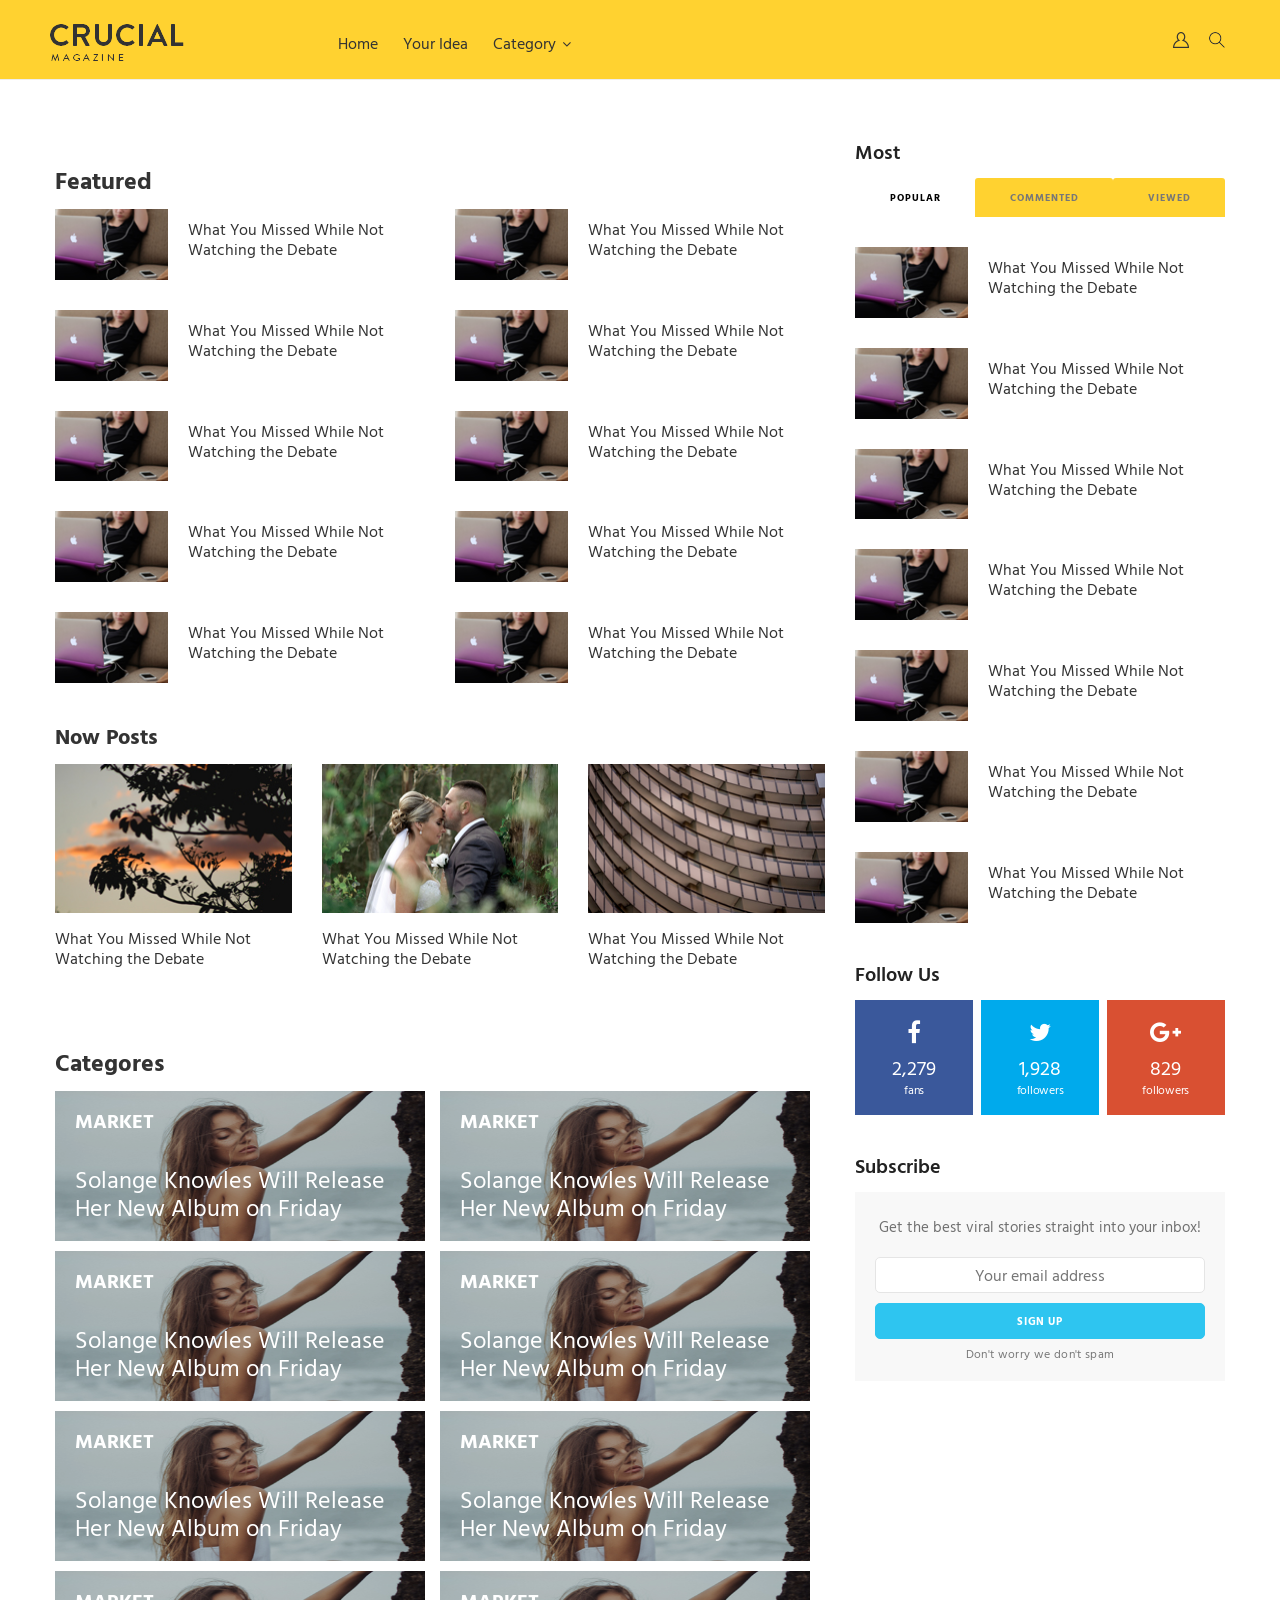
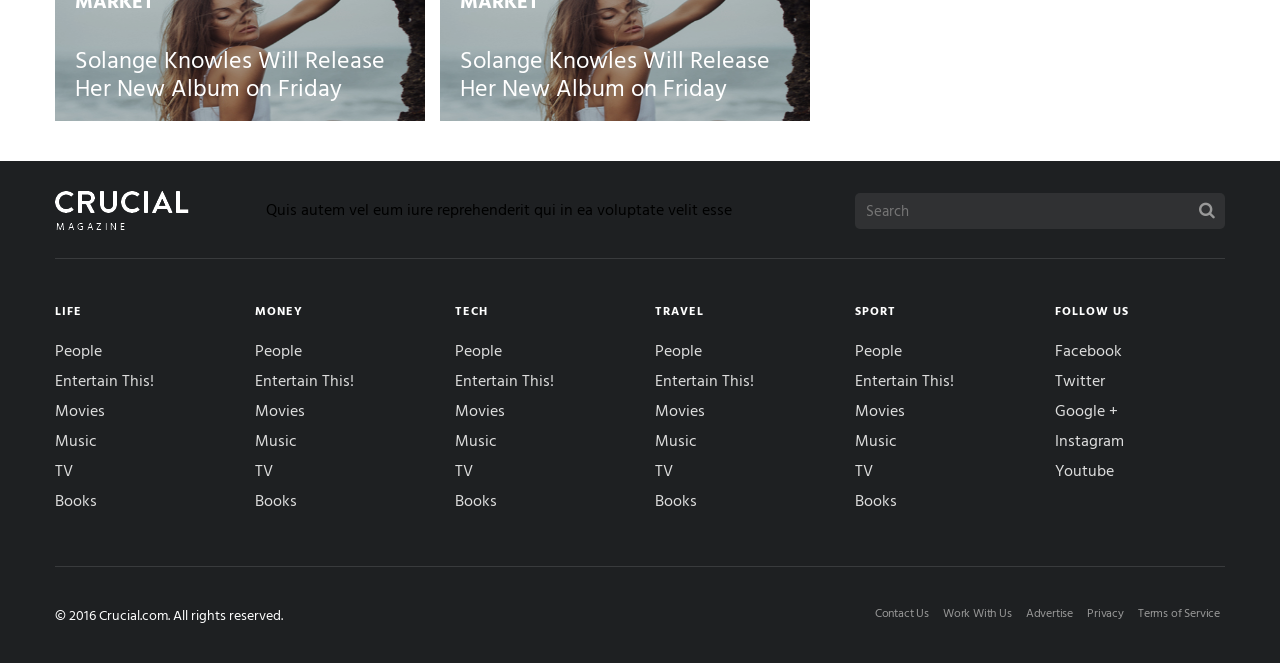
<file: index.html>
<!DOCTYPE html>
<html lang="zxx">

<head>

    <meta charset="utf-8">
    <meta http-equiv="X-UA-Compatible" content="IE=edge">
    <meta name="viewport" content="width=device-width, initial-scale=1">
    <meta name="description" content="">
    <meta name="author" content="">

    <title></title>

    <!-- Favicon -->
    <link rel="shortcut icon" href="img/favicon.ico">

    <!-- ICON CSS -->
    <link rel="stylesheet" href="js/font-awesome/css/font-awesome.min.css">

    <!-- CSS -->
    <link rel="stylesheet" href="js/bootstrap/bootstrap.min.css">
    <link rel="stylesheet" href="js/slick/slick.css">
    <link rel="stylesheet" href="css/animate.css">
    <link rel="stylesheet" href="css/style.css">

    <!-- MODERNIZR -->
    <script src="js/modernizr-2.8.3-respond-1.4.2.min.js"></script>

</head>
<body>


    <div class="wrapper">
        <header class="header header-megamenu">
            <nav class="navbar navbar-default" role="navigation">
                <div class="container">
                    <div class="search-bar">
                        <input type="search" placeholder="Type search text here...">
                        <div class="search-close"><i class="fa fa-times"></i></div>
                    </div>
                    <!-- Brand and toggle get grouped for better mobile display -->
                    <div class="navbar-header">
                        <button type="button" class="navbar-toggle" data-toggle="collapse" data-target=".navbar-ex1-collapse">
                            <span class="sr-only">Toggle navigation</span>
                            <span class="icon-bar"></span>
                            <span class="icon-bar"></span>
                            <span class="icon-bar"></span>
                        </button>
                        <a class="navbar-brand" href="index.html">
                            <img src="img/logo.png" class="img-responsive" alt="" /></a>
                    </div>

                    <div class="search-trigger pull-right"></div>

                    <div class="login pull-right">
                        
                    </div>

                    <!-- Collect the nav links, forms, and other content for toggling -->
                    <div class="collapse navbar-collapse navbar-ex1-collapse">
                        <ul class="nav navbar-nav">
                            <li class="">
                                <a href="#" class="">Home</a>
                                
                            </li>

                            <li class="">
                                <a href="#" class="">Your Idea</a>
                                
                            </li>


                            <li class="dropdown megamenu">
                                <a href="#" class="dropdown-toggle" data-toggle="dropdown">Category <span class="fa fa-angle-down"></span></a>
                                <ul class="dropdown-menu">
                                    <li>
                                        <div class="row">
                                            <div class="col-md-3">
                                                <a href="#">Movies</a>
                                                <a href="#">Music</a>
                                                <a href="#">Television</a>
                                            </div>

                                            <div class="col-md-3">
                                                <a href="#">Sports</a>
                                                <a href="#">People</a>
                                                <a href="#">Technology</a>
                                            </div>

                                            <div class="col-md-3">
                                                <a href="#">Travel</a>
                                                <a href="#">Nature</a>
                                                <a href="#">Culture</a>
                                            </div>

                                            <div class="col-md-3">
                                                <a href="#">Education</a>
                                                <a href="#">Foods</a>
                                                <a href="#">Animals</a>

                                            </div>

                                            <div class="col-md-3">
                                                <a href="#">Books</a>
                                                <a href="#">Geography</a>
                                            </div>
                                        </div>
                                    </li>
                                </ul>
                            </li>

                            
                        </ul>
                    </div>
                    <!-- /.navbar-collapse -->
                </div>
            </nav>
        </header>
        <div class="container">

            <div class="row">

                <div class="col-md-8">

                    <!-- HOME SECTION 1 -->
                    <div class="padding-top-60">
                        <h3 class="margin-bottom-15"><b>Featured</b></h3>

                        <div class="row">
                            <div class="col-md-6">
                                <div class="mini-posts">
                                    <article class="style2 style-alt">
                                        <div class="row">
                                            <div class="col-md-4 col-sm-4 col-xs-4">
                                                <a href="http://themesquared.com/html/17_post_01.html">
                                                    <div class="article-thumb">
                                                        <img src="img/home/01/2.jpg" class="img-responsive" alt="">
                                                    </div>
                                                </a>
                                            </div>
                                            <div class="col-md-8 col-sm-8 col-xs-8">
                                                <div class="post-excerpt no-padding">

                                                    <h5><a href="17_post_01.html">What You Missed While Not Watching the Debate</a></h5>
                                                </div>
                                            </div>
                                        </div>
                                    </article>
                                    <article class="style2 style-alt">
                                        <div class="row">
                                            <div class="col-md-4 col-sm-4 col-xs-4">
                                                <a href="http://themesquared.com/html/17_post_01.html">
                                                    <div class="article-thumb">
                                                        <img src="img/home/01/2.jpg" class="img-responsive" alt="">
                                                    </div>
                                                </a>
                                            </div>
                                            <div class="col-md-8 col-sm-8 col-xs-8">
                                                <div class="post-excerpt no-padding">

                                                    <h5><a href="17_post_01.html">What You Missed While Not Watching the Debate</a></h5>
                                                </div>
                                            </div>
                                        </div>
                                    </article>
                                    <article class="style2 style-alt">
                                        <div class="row">
                                            <div class="col-md-4 col-sm-4 col-xs-4">
                                                <a href="http://themesquared.com/html/17_post_01.html">
                                                    <div class="article-thumb">
                                                        <img src="img/home/01/2.jpg" class="img-responsive" alt="">
                                                    </div>
                                                </a>
                                            </div>
                                            <div class="col-md-8 col-sm-8 col-xs-8">
                                                <div class="post-excerpt no-padding">

                                                    <h5><a href="17_post_01.html">What You Missed While Not Watching the Debate</a></h5>
                                                </div>
                                            </div>
                                        </div>
                                    </article>
                                    <article class="style2 style-alt">
                                        <div class="row">
                                            <div class="col-md-4 col-sm-4 col-xs-4">
                                                <a href="http://themesquared.com/html/17_post_01.html">
                                                    <div class="article-thumb">
                                                        <img src="img/home/01/2.jpg" class="img-responsive" alt="">
                                                    </div>
                                                </a>
                                            </div>
                                            <div class="col-md-8 col-sm-8 col-xs-8">
                                                <div class="post-excerpt no-padding">

                                                    <h5><a href="17_post_01.html">What You Missed While Not Watching the Debate</a></h5>
                                                </div>
                                            </div>
                                        </div>
                                    </article>
                                    <article class="style2 style-alt">
                                        <div class="row">
                                            <div class="col-md-4 col-sm-4 col-xs-4">
                                                <a href="http://themesquared.com/html/17_post_01.html">
                                                    <div class="article-thumb">
                                                        <img src="img/home/01/2.jpg" class="img-responsive" alt="">
                                                    </div>
                                                </a>
                                            </div>
                                            <div class="col-md-8 col-sm-8 col-xs-8">
                                                <div class="post-excerpt no-padding">

                                                    <h5><a href="17_post_01.html">What You Missed While Not Watching the Debate</a></h5>
                                                </div>
                                            </div>
                                        </div>
                                    </article>

                                </div>
                            </div>

                            <div class="col-md-6">
                                <div class="mini-posts">
                                    <article class="style2 style-alt">
                                        <div class="row">
                                            <div class="col-md-4 col-sm-4 col-xs-4">
                                                <a href="http://themesquared.com/html/17_post_01.html">
                                                    <div class="article-thumb">
                                                        <img src="img/home/01/2.jpg" class="img-responsive" alt="">
                                                    </div>
                                                </a>
                                            </div>
                                            <div class="col-md-8 col-sm-8 col-xs-8">
                                                <div class="post-excerpt no-padding">

                                                    <h5><a href="17_post_01.html">What You Missed While Not Watching the Debate</a></h5>
                                                </div>
                                            </div>
                                        </div>
                                    </article>
                                    <article class="style2 style-alt">
                                        <div class="row">
                                            <div class="col-md-4 col-sm-4 col-xs-4">
                                                <a href="http://themesquared.com/html/17_post_01.html">
                                                    <div class="article-thumb">
                                                        <img src="img/home/01/2.jpg" class="img-responsive" alt="">
                                                    </div>
                                                </a>
                                            </div>
                                            <div class="col-md-8 col-sm-8 col-xs-8">
                                                <div class="post-excerpt no-padding">

                                                    <h5><a href="17_post_01.html">What You Missed While Not Watching the Debate</a></h5>
                                                </div>
                                            </div>
                                        </div>
                                    </article>
                                    <article class="style2 style-alt">
                                        <div class="row">
                                            <div class="col-md-4 col-sm-4 col-xs-4">
                                                <a href="http://themesquared.com/html/17_post_01.html">
                                                    <div class="article-thumb">
                                                        <img src="img/home/01/2.jpg" class="img-responsive" alt="">
                                                    </div>
                                                </a>
                                            </div>
                                            <div class="col-md-8 col-sm-8 col-xs-8">
                                                <div class="post-excerpt no-padding">

                                                    <h5><a href="17_post_01.html">What You Missed While Not Watching the Debate</a></h5>
                                                </div>
                                            </div>
                                        </div>
                                    </article>
                                    <article class="style2 style-alt">
                                        <div class="row">
                                            <div class="col-md-4 col-sm-4 col-xs-4">
                                                <a href="http://themesquared.com/html/17_post_01.html">
                                                    <div class="article-thumb">
                                                        <img src="img/home/01/2.jpg" class="img-responsive" alt="">
                                                    </div>
                                                </a>
                                            </div>
                                            <div class="col-md-8 col-sm-8 col-xs-8">
                                                <div class="post-excerpt no-padding">

                                                    <h5><a href="17_post_01.html">What You Missed While Not Watching the Debate</a></h5>
                                                </div>
                                            </div>
                                        </div>
                                    </article>
                                    <article class="style2 style-alt">
                                        <div class="row">
                                            <div class="col-md-4 col-sm-4 col-xs-4">
                                                <a href="http://themesquared.com/html/17_post_01.html">
                                                    <div class="article-thumb">
                                                        <img src="img/home/01/2.jpg" class="img-responsive" alt="">
                                                    </div>
                                                </a>
                                            </div>
                                            <div class="col-md-8 col-sm-8 col-xs-8">
                                                <div class="post-excerpt no-padding">

                                                    <h5><a href="17_post_01.html">What You Missed While Not Watching the Debate</a></h5>
                                                </div>
                                            </div>
                                        </div>
                                    </article>
                                </div>
                            </div>
                        </div>
                    </div>
                    <!-- // HOME SECTION 1 -->

                    <!-- HOME SECTION 2 -->
                    <h4 class="margin-bottom-15"><b>Now Posts</b></h4>

                    <div class="row padding-bottom-30">
                        <div>
                            <div class="col-md-4 col-sm-4">
                                <article class="style2 style-alt">
                                    <div class="margin-bottom-15">
                                        <a href="http://themesquared.com/html/17_post_01.html">
                                            <div class="article-thumb">
                                                <img src="img/home/01/6.jpg" class="img-responsive" alt="">
                                            </div>
                                        </a>
                                    </div>
                                    <div>
                                        <div class="post-excerpt no-padding">
                                            <h5><a href="17_post_01.html">What You Missed While Not Watching the Debate</a></h5>
                                        </div>
                                    </div>
                                </article>
                            </div>

                            <div class="col-md-4 col-sm-4">
                                <article class="style2 style-alt">
                                    <div class="margin-bottom-15">
                                        <a href="http://themesquared.com/html/17_post_01.html">
                                            <div class="article-thumb">
                                                <img src="img/home/01/7.jpg" class="img-responsive" alt="">
                                            </div>
                                        </a>
                                    </div>
                                    <div>
                                        <div class="post-excerpt no-padding">
                                            <h5><a href="17_post_01.html">What You Missed While Not Watching the Debate</a></h5>
                                        </div>
                                    </div>
                                </article>
                            </div>

                            <div class="col-md-4 col-sm-4">
                                <article class="style2 style-alt">
                                    <div class="margin-bottom-15">
                                        <a href="http://themesquared.com/html/17_post_01.html">
                                            <div class="article-thumb">
                                                <img src="img/home/01/8.jpg" class="img-responsive" alt="">
                                            </div>
                                        </a>
                                    </div>
                                    <div>
                                        <div class="post-excerpt no-padding">

                                            <h5><a href="17_post_01.html">What You Missed While Not Watching the Debate</a></h5>
                                        </div>
                                    </div>
                                </article>
                            </div>
                        </div>
                    </div>
                    <!-- // HOME SECTION 2 -->

                    <!-- HOME SECTION 3 -->
                    <h3 class="margin-bottom-15"><b>Categores</b></h3>
                    <div class="col-md-6 remove-padding">
                        <article class="style4 style-alt margin-bottom-10">
                            <a href="http://themesquared.com/html/17_post_01.html">
                                <div class="overlay overlay-02"></div>
                                <div class="post-thumb">
                                    <div class="small-title cat">Market</div>
                                    <div class="post-excerpt">

                                        <h3 class="text-white">Solange Knowles Will Release Her New Album on Friday</h3>
                                    </div>
                                    <img src="img/home/01/22.jpg" class="img-responsive image-category" alt="">
                                </div>
                            </a>
                        </article>
                    </div>
                    <div class="col-md-6 remove-padding">
                        <article class="style4 style-alt margin-bottom-10">
                            <a href="http://themesquared.com/html/17_post_01.html">
                                <div class="overlay overlay-02"></div>
                                <div class="post-thumb">
                                    <div class="small-title cat">Market</div>
                                    <div class="post-excerpt">

                                        <h3 class="text-white">Solange Knowles Will Release Her New Album on Friday</h3>
                                    </div>
                                    <img src="img/home/01/22.jpg" class="img-responsive image-category" alt="">
                                </div>
                            </a>
                        </article>
                    </div>
                    <div class="col-md-6 remove-padding">
                        <article class="style4 style-alt margin-bottom-10">
                            <a href="http://themesquared.com/html/17_post_01.html">
                                <div class="overlay overlay-02"></div>
                                <div class="post-thumb">
                                    <div class="small-title cat">Market</div>
                                    <div class="post-excerpt">

                                        <h3 class="text-white">Solange Knowles Will Release Her New Album on Friday</h3>
                                    </div>
                                    <img src="img/home/01/22.jpg" class="img-responsive image-category" alt="">
                                </div>
                            </a>
                        </article>
                    </div>
                    <div class="col-md-6 remove-padding">
                        <article class="style4 style-alt margin-bottom-10">
                            <a href="http://themesquared.com/html/17_post_01.html">
                                <div class="overlay overlay-02"></div>
                                <div class="post-thumb">
                                    <div class="small-title cat">Market</div>
                                    <div class="post-excerpt">

                                        <h3 class="text-white">Solange Knowles Will Release Her New Album on Friday</h3>
                                    </div>
                                    <img src="img/home/01/22.jpg" class="img-responsive image-category" alt="">
                                </div>
                            </a>
                        </article>
                    </div>
                    <div class="col-md-6 remove-padding">
                        <article class="style4 style-alt margin-bottom-10">
                            <a href="http://themesquared.com/html/17_post_01.html">
                                <div class="overlay overlay-02"></div>
                                <div class="post-thumb">
                                    <div class="small-title cat">Market</div>
                                    <div class="post-excerpt">

                                        <h3 class="text-white">Solange Knowles Will Release Her New Album on Friday</h3>
                                    </div>
                                    <img src="img/home/01/22.jpg" class="img-responsive image-category" alt="">
                                </div>
                            </a>
                        </article>
                    </div>
                    <div class="col-md-6 remove-padding">
                        <article class="style4 style-alt margin-bottom-10">
                            <a href="http://themesquared.com/html/17_post_01.html">
                                <div class="overlay overlay-02"></div>
                                <div class="post-thumb">
                                    <div class="small-title cat">Market</div>
                                    <div class="post-excerpt">

                                        <h3 class="text-white">Solange Knowles Will Release Her New Album on Friday</h3>
                                    </div>
                                    <img src="img/home/01/22.jpg" class="img-responsive image-category" alt="">
                                </div>
                            </a>
                        </article>
                    </div>
                    <div class="col-md-6 remove-padding">
                        <article class="style4 style-alt margin-bottom-10">
                            <a href="http://themesquared.com/html/17_post_01.html">
                                <div class="overlay overlay-02"></div>
                                <div class="post-thumb">
                                    <div class="small-title cat">Market</div>
                                    <div class="post-excerpt">

                                        <h3 class="text-white">Solange Knowles Will Release Her New Album on Friday</h3>
                                    </div>
                                    <img src="img/home/01/22.jpg" class="img-responsive image-category" alt="">
                                </div>
                            </a>
                        </article>
                    </div>
                    <div class="col-md-6 remove-padding">
                        <article class="style4 style-alt margin-bottom-10">
                            <a href="http://themesquared.com/html/17_post_01.html">
                                <div class="overlay overlay-02"></div>
                                <div class="post-thumb">
                                    <div class="small-title cat">Market</div>
                                    <div class="post-excerpt">

                                        <h3 class="text-white">Solange Knowles Will Release Her New Album on Friday</h3>
                                    </div>
                                    <img src="img/home/01/22.jpg" class="img-responsive image-category" alt="">
                                </div>
                            </a>
                        </article>
                    </div>
                    <!-- // HOME SECTION 3 -->

                </div>

                <!-- ASIDE 1  -->
                <aside class="col-md-4 padding-top-60">

                    <div class="side-widget">
                        <h4>Most</h4>

                        <div role="tabpanel">
                            <!-- Nav tabs -->
                            <ul class="nav nav-tabs nav-justified" role="tablist">
                                <li role="presentation" class="active">
                                    <a href="#popular" aria-controls="popular" role="tab" data-toggle="tab">Popular</a>
                                </li>
                                <li role="presentation">
                                    <a href="#commented" aria-controls="commented" role="tab" data-toggle="tab">Commented</a>
                                </li>
                                <li role="presentation">
                                    <a href="#viewed" aria-controls="viewed" role="tab" data-toggle="tab">Viewed</a>
                                </li>
                            </ul>

                            <!-- Tab panes -->
                            <div class="tab-content">
                                <div role="tabpanel" class="tab-pane active fade in" id="popular">
                                    <div class="mini-posts">
                                        <article class="style2 style-alt">
                                            <div class="row">
                                                <div class="col-md-4 col-sm-4 col-xs-4">
                                                    <a href="http://themesquared.com/html/17_post_01.html">
                                                        <div class="article-thumb">
                                                            <img src="img/home/01/2.jpg" class="img-responsive" alt="">
                                                        </div>
                                                    </a>
                                                </div>
                                                <div class="col-md-8 col-sm-8 col-xs-8">
                                                    <div class="post-excerpt no-padding">

                                                        <h5><a href="17_post_01.html">What You Missed While Not Watching the Debate</a></h5>
                                                    </div>
                                                </div>
                                            </div>
                                        </article>
                                        <article class="style2 style-alt">
                                            <div class="row">
                                                <div class="col-md-4 col-sm-4 col-xs-4">
                                                    <a href="http://themesquared.com/html/17_post_01.html">
                                                        <div class="article-thumb">
                                                            <img src="img/home/01/2.jpg" class="img-responsive" alt="">
                                                        </div>
                                                    </a>
                                                </div>
                                                <div class="col-md-8 col-sm-8 col-xs-8">
                                                    <div class="post-excerpt no-padding">

                                                        <h5><a href="17_post_01.html">What You Missed While Not Watching the Debate</a></h5>
                                                    </div>
                                                </div>
                                            </div>
                                        </article>
                                        <article class="style2 style-alt">
                                            <div class="row">
                                                <div class="col-md-4 col-sm-4 col-xs-4">
                                                    <a href="http://themesquared.com/html/17_post_01.html">
                                                        <div class="article-thumb">
                                                            <img src="img/home/01/2.jpg" class="img-responsive" alt="">
                                                        </div>
                                                    </a>
                                                </div>
                                                <div class="col-md-8 col-sm-8 col-xs-8">
                                                    <div class="post-excerpt no-padding">

                                                        <h5><a href="17_post_01.html">What You Missed While Not Watching the Debate</a></h5>
                                                    </div>
                                                </div>
                                            </div>
                                        </article>
                                        <article class="style2 style-alt">
                                            <div class="row">
                                                <div class="col-md-4 col-sm-4 col-xs-4">
                                                    <a href="http://themesquared.com/html/17_post_01.html">
                                                        <div class="article-thumb">
                                                            <img src="img/home/01/2.jpg" class="img-responsive" alt="">
                                                        </div>
                                                    </a>
                                                </div>
                                                <div class="col-md-8 col-sm-8 col-xs-8">
                                                    <div class="post-excerpt no-padding">

                                                        <h5><a href="17_post_01.html">What You Missed While Not Watching the Debate</a></h5>
                                                    </div>
                                                </div>
                                            </div>
                                        </article>
                                        <article class="style2 style-alt">
                                            <div class="row">
                                                <div class="col-md-4 col-sm-4 col-xs-4">
                                                    <a href="http://themesquared.com/html/17_post_01.html">
                                                        <div class="article-thumb">
                                                            <img src="img/home/01/2.jpg" class="img-responsive" alt="">
                                                        </div>
                                                    </a>
                                                </div>
                                                <div class="col-md-8 col-sm-8 col-xs-8">
                                                    <div class="post-excerpt no-padding">

                                                        <h5><a href="17_post_01.html">What You Missed While Not Watching the Debate</a></h5>
                                                    </div>
                                                </div>
                                            </div>
                                        </article>
                                        <article class="style2 style-alt">
                                            <div class="row">
                                                <div class="col-md-4 col-sm-4 col-xs-4">
                                                    <a href="http://themesquared.com/html/17_post_01.html">
                                                        <div class="article-thumb">
                                                            <img src="img/home/01/2.jpg" class="img-responsive" alt="">
                                                        </div>
                                                    </a>
                                                </div>
                                                <div class="col-md-8 col-sm-8 col-xs-8">
                                                    <div class="post-excerpt no-padding">

                                                        <h5><a href="17_post_01.html">What You Missed While Not Watching the Debate</a></h5>
                                                    </div>
                                                </div>
                                            </div>
                                        </article>
                                        <article class="style2 style-alt">
                                            <div class="row">
                                                <div class="col-md-4 col-sm-4 col-xs-4">
                                                    <a href="http://themesquared.com/html/17_post_01.html">
                                                        <div class="article-thumb">
                                                            <img src="img/home/01/2.jpg" class="img-responsive" alt="">
                                                        </div>
                                                    </a>
                                                </div>
                                                <div class="col-md-8 col-sm-8 col-xs-8">
                                                    <div class="post-excerpt no-padding">

                                                        <h5><a href="17_post_01.html">What You Missed While Not Watching the Debate</a></h5>
                                                    </div>
                                                </div>
                                            </div>
                                        </article>


                                    </div>
                                </div>

                                <div role="tabpanel" class="tab-pane fade in" id="commented">
                                    <div class="mini-posts">
                                        <article class="style2 style-alt">
                                            <div class="row">
                                                <div class="col-md-4 col-sm-4 col-xs-4">
                                                    <a href="http://themesquared.com/html/17_post_01.html">
                                                        <div class="article-thumb">
                                                            <img src="img/home/01/2.jpg" class="img-responsive" alt="">
                                                        </div>
                                                    </a>
                                                </div>
                                                <div class="col-md-8 col-sm-8 col-xs-8">
                                                    <div class="post-excerpt no-padding">

                                                        <h5><a href="17_post_01.html">What You Missed While Not Watching the Debate</a></h5>
                                                    </div>
                                                </div>
                                            </div>
                                        </article>
                                        <article class="style2 style-alt">
                                            <div class="row">
                                                <div class="col-md-4 col-sm-4 col-xs-4">
                                                    <a href="http://themesquared.com/html/17_post_01.html">
                                                        <div class="article-thumb">
                                                            <img src="img/home/01/2.jpg" class="img-responsive" alt="">
                                                        </div>
                                                    </a>
                                                </div>
                                                <div class="col-md-8 col-sm-8 col-xs-8">
                                                    <div class="post-excerpt no-padding">

                                                        <h5><a href="17_post_01.html">What You Missed While Not Watching the Debate</a></h5>
                                                    </div>
                                                </div>
                                            </div>
                                        </article>
                                        <article class="style2 style-alt">
                                            <div class="row">
                                                <div class="col-md-4 col-sm-4 col-xs-4">
                                                    <a href="http://themesquared.com/html/17_post_01.html">
                                                        <div class="article-thumb">
                                                            <img src="img/home/01/2.jpg" class="img-responsive" alt="">
                                                        </div>
                                                    </a>
                                                </div>
                                                <div class="col-md-8 col-sm-8 col-xs-8">
                                                    <div class="post-excerpt no-padding">

                                                        <h5><a href="17_post_01.html">What You Missed While Not Watching the Debate</a></h5>
                                                    </div>
                                                </div>
                                            </div>
                                        </article>
                                        <article class="style2 style-alt">
                                            <div class="row">
                                                <div class="col-md-4 col-sm-4 col-xs-4">
                                                    <a href="http://themesquared.com/html/17_post_01.html">
                                                        <div class="article-thumb">
                                                            <img src="img/home/01/2.jpg" class="img-responsive" alt="">
                                                        </div>
                                                    </a>
                                                </div>
                                                <div class="col-md-8 col-sm-8 col-xs-8">
                                                    <div class="post-excerpt no-padding">

                                                        <h5><a href="17_post_01.html">What You Missed While Not Watching the Debate</a></h5>
                                                    </div>
                                                </div>
                                            </div>
                                        </article>
                                        <article class="style2 style-alt">
                                            <div class="row">
                                                <div class="col-md-4 col-sm-4 col-xs-4">
                                                    <a href="http://themesquared.com/html/17_post_01.html">
                                                        <div class="article-thumb">
                                                            <img src="img/home/01/2.jpg" class="img-responsive" alt="">
                                                        </div>
                                                    </a>
                                                </div>
                                                <div class="col-md-8 col-sm-8 col-xs-8">
                                                    <div class="post-excerpt no-padding">

                                                        <h5><a href="17_post_01.html">What You Missed While Not Watching the Debate</a></h5>
                                                    </div>
                                                </div>
                                            </div>
                                        </article>
                                        <article class="style2 style-alt">
                                            <div class="row">
                                                <div class="col-md-4 col-sm-4 col-xs-4">
                                                    <a href="http://themesquared.com/html/17_post_01.html">
                                                        <div class="article-thumb">
                                                            <img src="img/home/01/2.jpg" class="img-responsive" alt="">
                                                        </div>
                                                    </a>
                                                </div>
                                                <div class="col-md-8 col-sm-8 col-xs-8">
                                                    <div class="post-excerpt no-padding">

                                                        <h5><a href="17_post_01.html">What You Missed While Not Watching the Debate</a></h5>
                                                    </div>
                                                </div>
                                            </div>
                                        </article>
                                        <article class="style2 style-alt">
                                            <div class="row">
                                                <div class="col-md-4 col-sm-4 col-xs-4">
                                                    <a href="http://themesquared.com/html/17_post_01.html">
                                                        <div class="article-thumb">
                                                            <img src="img/home/01/2.jpg" class="img-responsive" alt="">
                                                        </div>
                                                    </a>
                                                </div>
                                                <div class="col-md-8 col-sm-8 col-xs-8">
                                                    <div class="post-excerpt no-padding">

                                                        <h5><a href="17_post_01.html">What You Missed While Not Watching the Debate</a></h5>
                                                    </div>
                                                </div>
                                            </div>
                                        </article>
                                    </div>
                                </div>

                                <div role="tabpanel" class="tab-pane fade in" id="viewed">
                                    <div class="mini-posts">
                                        <article class="style2 style-alt">
                                            <div class="row">
                                                <div class="col-md-4 col-sm-4 col-xs-4">
                                                    <a href="http://themesquared.com/html/17_post_01.html">
                                                        <div class="article-thumb">
                                                            <img src="img/home/01/2.jpg" class="img-responsive" alt="">
                                                        </div>
                                                    </a>
                                                </div>
                                                <div class="col-md-8 col-sm-8 col-xs-8">
                                                    <div class="post-excerpt no-padding">

                                                        <h5><a href="17_post_01.html">What You Missed While Not Watching the Debate</a></h5>
                                                    </div>
                                                </div>
                                            </div>
                                        </article>
                                        <article class="style2 style-alt">
                                            <div class="row">
                                                <div class="col-md-4 col-sm-4 col-xs-4">
                                                    <a href="http://themesquared.com/html/17_post_01.html">
                                                        <div class="article-thumb">
                                                            <img src="img/home/01/2.jpg" class="img-responsive" alt="">
                                                        </div>
                                                    </a>
                                                </div>
                                                <div class="col-md-8 col-sm-8 col-xs-8">
                                                    <div class="post-excerpt no-padding">

                                                        <h5><a href="17_post_01.html">What You Missed While Not Watching the Debate</a></h5>
                                                    </div>
                                                </div>
                                            </div>
                                        </article>
                                        <article class="style2 style-alt">
                                            <div class="row">
                                                <div class="col-md-4 col-sm-4 col-xs-4">
                                                    <a href="http://themesquared.com/html/17_post_01.html">
                                                        <div class="article-thumb">
                                                            <img src="img/home/01/2.jpg" class="img-responsive" alt="">
                                                        </div>
                                                    </a>
                                                </div>
                                                <div class="col-md-8 col-sm-8 col-xs-8">
                                                    <div class="post-excerpt no-padding">

                                                        <h5><a href="17_post_01.html">What You Missed While Not Watching the Debate</a></h5>
                                                    </div>
                                                </div>
                                            </div>
                                        </article>
                                        <article class="style2 style-alt">
                                            <div class="row">
                                                <div class="col-md-4 col-sm-4 col-xs-4">
                                                    <a href="http://themesquared.com/html/17_post_01.html">
                                                        <div class="article-thumb">
                                                            <img src="img/home/01/2.jpg" class="img-responsive" alt="">
                                                        </div>
                                                    </a>
                                                </div>
                                                <div class="col-md-8 col-sm-8 col-xs-8">
                                                    <div class="post-excerpt no-padding">

                                                        <h5><a href="17_post_01.html">What You Missed While Not Watching the Debate</a></h5>
                                                    </div>
                                                </div>
                                            </div>
                                        </article>
                                        <article class="style2 style-alt">
                                            <div class="row">
                                                <div class="col-md-4 col-sm-4 col-xs-4">
                                                    <a href="http://themesquared.com/html/17_post_01.html">
                                                        <div class="article-thumb">
                                                            <img src="img/home/01/2.jpg" class="img-responsive" alt="">
                                                        </div>
                                                    </a>
                                                </div>
                                                <div class="col-md-8 col-sm-8 col-xs-8">
                                                    <div class="post-excerpt no-padding">

                                                        <h5><a href="17_post_01.html">What You Missed While Not Watching the Debate</a></h5>
                                                    </div>
                                                </div>
                                            </div>
                                        </article>
                                        <article class="style2 style-alt">
                                            <div class="row">
                                                <div class="col-md-4 col-sm-4 col-xs-4">
                                                    <a href="http://themesquared.com/html/17_post_01.html">
                                                        <div class="article-thumb">
                                                            <img src="img/home/01/2.jpg" class="img-responsive" alt="">
                                                        </div>
                                                    </a>
                                                </div>
                                                <div class="col-md-8 col-sm-8 col-xs-8">
                                                    <div class="post-excerpt no-padding">

                                                        <h5><a href="17_post_01.html">What You Missed While Not Watching the Debate</a></h5>
                                                    </div>
                                                </div>
                                            </div>
                                        </article>
                                        <article class="style2 style-alt">
                                            <div class="row">
                                                <div class="col-md-4 col-sm-4 col-xs-4">
                                                    <a href="http://themesquared.com/html/17_post_01.html">
                                                        <div class="article-thumb">
                                                            <img src="img/home/01/2.jpg" class="img-responsive" alt="">
                                                        </div>
                                                    </a>
                                                </div>
                                                <div class="col-md-8 col-sm-8 col-xs-8">
                                                    <div class="post-excerpt no-padding">

                                                        <h5><a href="17_post_01.html">What You Missed While Not Watching the Debate</a></h5>
                                                    </div>
                                                </div>
                                            </div>
                                        </article>


                                    </div>
                                </div>
                            </div>
                        </div>
                        <!-- TABS -->

                    </div>

                    <div class="side-widget">
                        <h4>Follow Us</h4>
                        <div class="side-social">
                            <a href="#"><i class="fa fa-facebook"></i>2,279 <span>fans</span></a>
                            <a href="#"><i class="fa fa-twitter"></i>1,928 <span>followers</span></a>
                            <a href="#"><i class="fa fa-google-plus"></i>829 <span>followers</span></a>
                        </div>
                    </div>

                    <div class="side-widget">
                        <h4>Subscribe</h4>
                        <div class="side-newsletter text-center">
                            <p>Get the best viral stories straight into your inbox!</p>
                            <form action="http://themesquared.com/html/crucial/php/subscribe.php" id="invite" method="POST">
                                <input placeholder="Your email address" class="e-mail" name="email" id="address" data-validate="validate(required, email)" type="email">
                                <button type="submit">Sign up</button>
                                <span>Don't worry we don't spam</span>
                            </form>
                        </div>
                    </div>
                </aside>
                <!-- // ASIDE 1  -->

            </div>


        </div>





        <footer class="margin-top-30">
            <div class="container">
                <div class="footer-head">
                    <div class="row center-content">
                        <div class="col-md-2 col-sm-3">
                            <a href="index.html">
                                <img src="img/logo-lite.png" class="img-responsive" alt="" />
                            </a>
                        </div>
                        <div class="col-md-6 col-sm-4">
                            <p>Quis autem vel eum iure reprehenderit qui in ea voluptate velit esse</p>
                        </div>
                        <div class="col-md-4 col-sm-5">
                            <form class="footer-search">
                                <input type="search" placeholder="Search">
                                <button type="submit"><i class="fa fa-search"></i></button>
                            </form>
                        </div>
                    </div>
                </div>

                <div class="footer-content">
                    <div class="row">
                        <div class="col-md-2 col-sm-2">
                            <h5 class="text-white">Life</h5>
                            <ul class="footer-links">
                                <li><a href="#">People</a></li>
                                <li><a href="#">Entertain This!</a></li>
                                <li><a href="#">Movies</a></li>
                                <li><a href="#">Music</a></li>
                                <li><a href="#">TV</a></li>
                                <li><a href="#">Books</a></li>
                            </ul>
                        </div>
                        <div class="col-md-2 col-sm-2">
                            <h5 class="text-white">Money</h5>
                            <ul class="footer-links">
                                <li><a href="#">People</a></li>
                                <li><a href="#">Entertain This!</a></li>
                                <li><a href="#">Movies</a></li>
                                <li><a href="#">Music</a></li>
                                <li><a href="#">TV</a></li>
                                <li><a href="#">Books</a></li>
                            </ul>
                        </div>
                        <div class="col-md-2 col-sm-2">
                            <h5 class="text-white">Tech</h5>
                            <ul class="footer-links">
                                <li><a href="#">People</a></li>
                                <li><a href="#">Entertain This!</a></li>
                                <li><a href="#">Movies</a></li>
                                <li><a href="#">Music</a></li>
                                <li><a href="#">TV</a></li>
                                <li><a href="#">Books</a></li>
                            </ul>
                        </div>
                        <div class="col-md-2 col-sm-2">
                            <h5 class="text-white">Travel</h5>
                            <ul class="footer-links">
                                <li><a href="#">People</a></li>
                                <li><a href="#">Entertain This!</a></li>
                                <li><a href="#">Movies</a></li>
                                <li><a href="#">Music</a></li>
                                <li><a href="#">TV</a></li>
                                <li><a href="#">Books</a></li>
                            </ul>
                        </div>
                        <div class="col-md-2 col-sm-2">
                            <h5 class="text-white">Sport</h5>
                            <ul class="footer-links">
                                <li><a href="#">People</a></li>
                                <li><a href="#">Entertain This!</a></li>
                                <li><a href="#">Movies</a></li>
                                <li><a href="#">Music</a></li>
                                <li><a href="#">TV</a></li>
                                <li><a href="#">Books</a></li>
                            </ul>
                        </div>
                        <div class="col-md-2 col-sm-2">
                            <h5 class="text-white">Follow Us</h5>
                            <ul class="footer-social">
                                <li><a href="#">Facebook</a></li>
                                <li><a href="#">Twitter</a></li>
                                <li><a href="#">Google +</a></li>
                                <li><a href="#">Instagram</a></li>
                                <li><a href="#">Youtube</a></li>
                            </ul>
                        </div>
                    </div>
                </div>

                <div class="footer-bottom">
                    <div class="row">
                        <div class="col-md-6 col-sm-6">
                            <p>&copy; 2016 Crucial.com. All rights reserved.</p>
                        </div>
                        <div class="col-md-6 col-sm-6 text-right">
                            <ul class="list-inline">
                                <li><a href="#">Contact Us</a></li>
                                <li><a href="#">Work With Us</a></li>
                                <li><a href="#">Advertise</a></li>
                                <li><a href="#">Privacy</a></li>
                                <li><a href="#">Terms of Service</a></li>
                            </ul>
                        </div>
                    </div>
                </div>
            </div>
        </footer>
    </div>

    <!-- jQuery -->
    <script src="js/jquery.min.js"></script>
    <script src="js/bootstrap/bootstrap.min.js"></script>
    <script src="js/slick/slick.min.js"></script>
    <script src="js/theme.js"></script>

</body>

<!-- Mirrored from themesquared.com/html/crucial/index.html by HTTrack Website Copier/3.x [XR&CO'2014], Sun, 19 Nov 2017 19:18:27 GMT -->
</html>
</file>
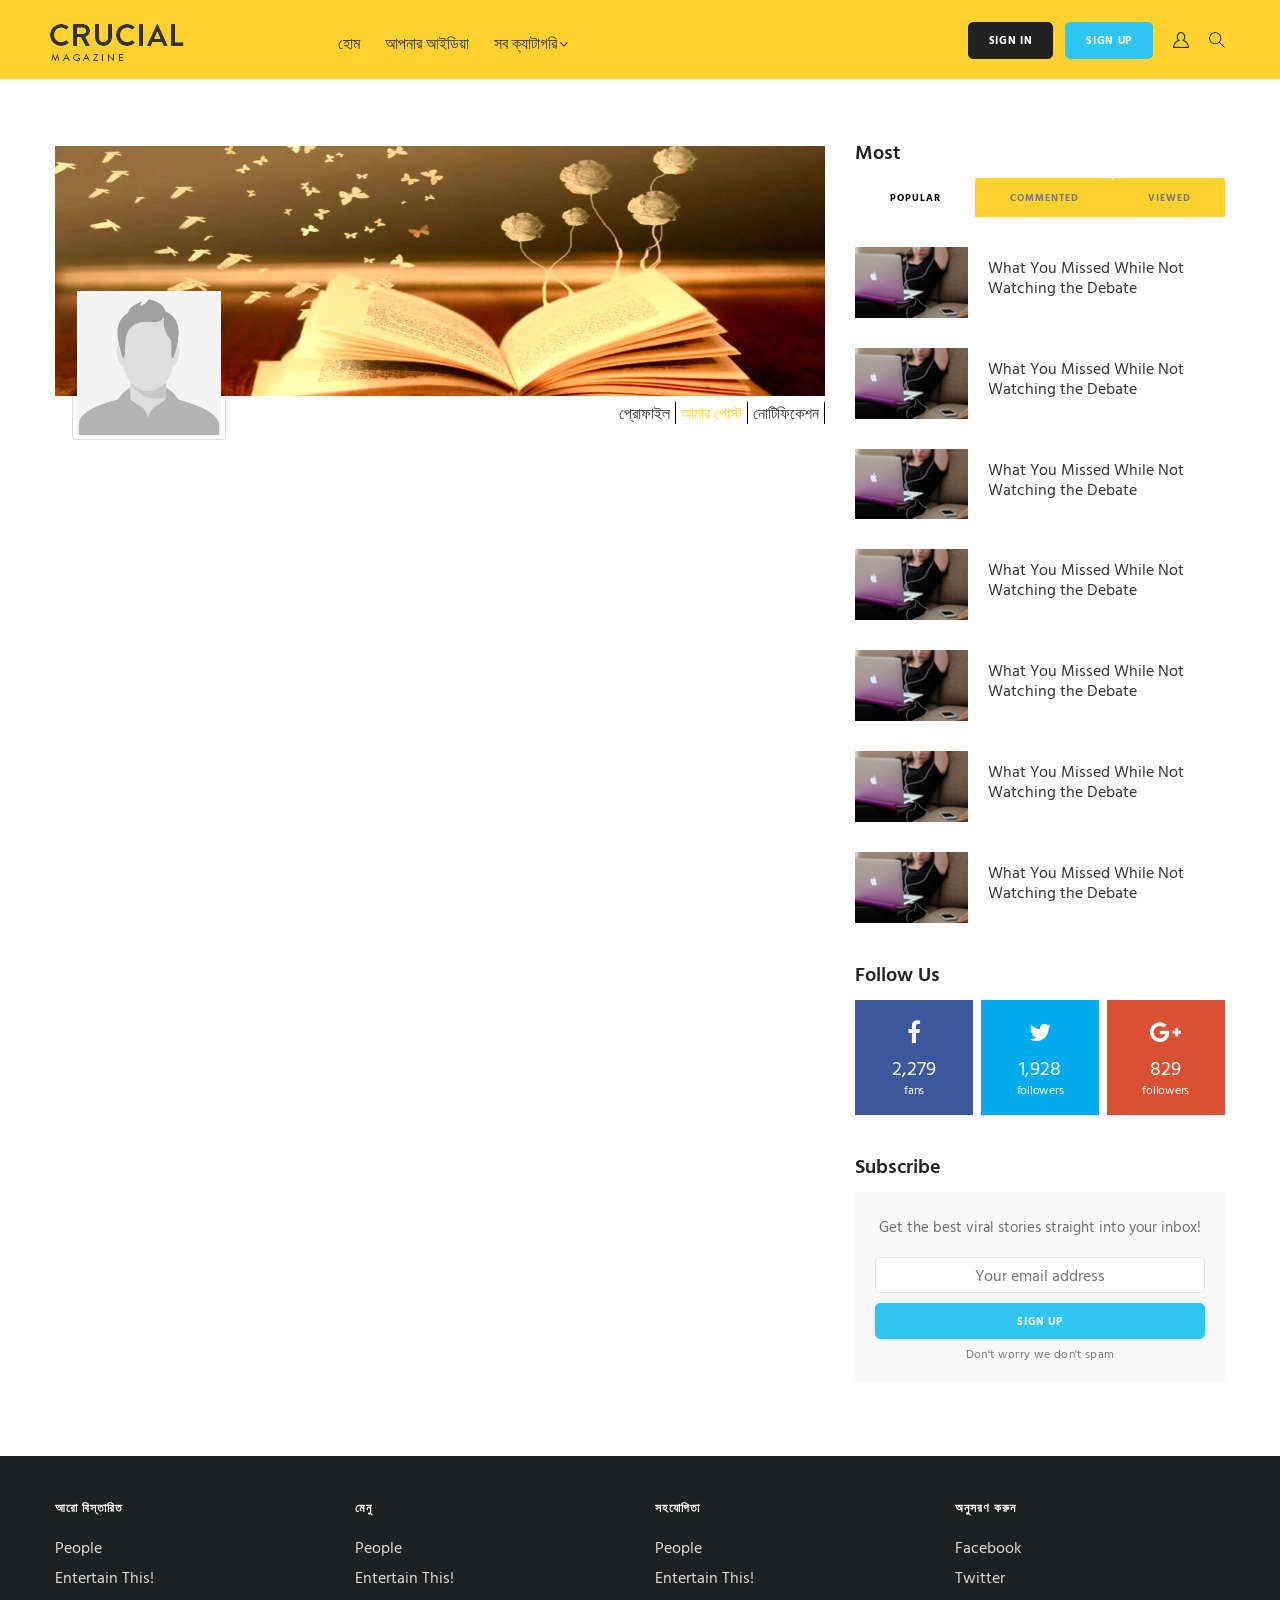
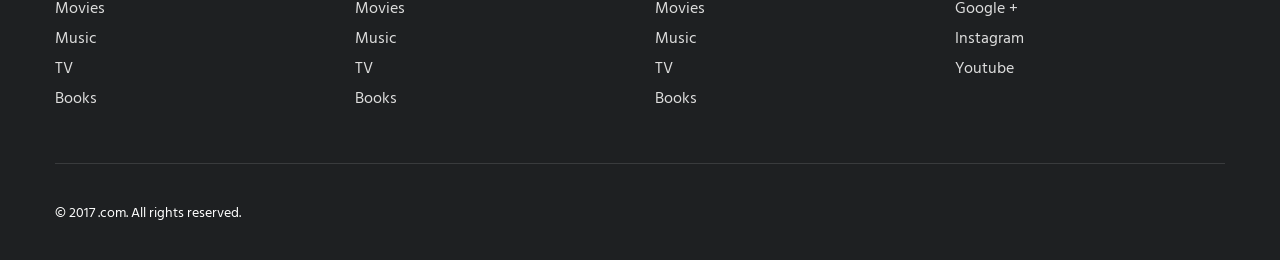
<file: amarpost.html>
﻿<!DOCTYPE html>
<html lang="zxx">

<head>

    <meta charset="utf-8">
    <meta http-equiv="X-UA-Compatible" content="IE=edge">
    <meta name="viewport" content="width=device-width, initial-scale=1">
    <meta name="description" content="">
    <meta name="author" content="">

    <title></title>

    <!-- Favicon -->
    <link rel="shortcut icon" href="img/favicon.ico">

    <!-- ICON CSS -->
    <link rel="stylesheet" href="js/font-awesome/css/font-awesome.min.css">

    <!-- CSS -->
    <link rel="stylesheet" href="js/bootstrap/bootstrap.min.css">
    <link rel="stylesheet" href="js/slick/slick.css">
    <link rel="stylesheet" href="css/animate.css">
    <link rel="stylesheet" href="css/style.css">

    <!-- MODERNIZR -->
    <script src="js/modernizr-2.8.3-respond-1.4.2.min.js"></script>

</head>
<body>


    <div class="wrapper">
        <header class="header header-megamenu">
            <nav class="navbar navbar-default" role="navigation">
                <div class="container">
                    <div class="search-bar">
                        <input type="search" placeholder="Type search text here...">
                        <div class="search-close"><i class="fa fa-times"></i></div>
                    </div>
                    <!-- Brand and toggle get grouped for better mobile display -->
                    <div class="navbar-header">
                        <button type="button" class="navbar-toggle" data-toggle="collapse" data-target=".navbar-ex1-collapse">
                            <span class="sr-only">Toggle navigation</span>
                            <span class="icon-bar"></span>
                            <span class="icon-bar"></span>
                            <span class="icon-bar"></span>
                        </button>
                        <a class="navbar-brand" href="index.html">
                            <img src="img/logo.png" class="img-responsive" alt="" /></a>
                    </div>


                    <div class="search-trigger pull-right"></div>

                    <div class="login pull-right">
                    </div>
                    <div class="log-reg pull-right hidden-xs ">
                        <a class="login-hover" href="login.html">Sign In</a>
                        <a href="signup.html">Sign Up</a>
                    </div>

                    <!-- Collect the nav links, forms, and other content for toggling -->
                    <div class="collapse navbar-collapse navbar-ex1-collapse">
                        <ul class="nav navbar-nav">
                            <li class="">
                                <a href="#" class="">হোম</a>

                            </li>

                            <li class="">
                                <a href="#" class="">আপনার আইডিয়া</a>

                            </li>


                            <li class="dropdown megamenu">
                                <a href="#" class="dropdown-toggle" data-toggle="dropdown">সব ক্যাটাগরি<span class="fa fa-angle-down"></span></a>
                                <ul class="dropdown-menu">
                                    <li>
                                        <div class="row">
                                            <div class="col-md-3">
                                                <a href="#">Movies</a>
                                                <a href="#">Music</a>
                                                <a href="#">Television</a>
                                            </div>

                                            <div class="col-md-3">
                                                <a href="#">Sports</a>
                                                <a href="#">People</a>
                                                <a href="#">Technology</a>
                                            </div>

                                            <div class="col-md-3">
                                                <a href="#">Travel</a>
                                                <a href="#">Nature</a>
                                                <a href="#">Culture</a>
                                            </div>

                                            <div class="col-md-3">
                                                <a href="#">Education</a>
                                                <a href="#">Foods</a>
                                                <a href="#">Animals</a>

                                            </div>

                                            <div class="col-md-3">
                                                <a href="#">Books</a>
                                                <a href="#">Geography</a>
                                            </div>
                                        </div>
                                    </li>
                                </ul>
                            </li>
                            <li class="desktop-hidden">
                                <div class="log-reg" style="margin-top: 10px; margin-left: 7px;">
                                    <a href="login.html">Sign In</a>
                                </div>

                            </li>
                            <li class="desktop-hidden">
                                <div class="log-reg" style="margin-top: 10px; margin-left: 7px;">
                                    <a href="signup.html">Sign Up</a>
                                </div>

                            </li>


                        </ul>
                    </div>
                    <!-- /.navbar-collapse -->
                </div>
            </nav>
        </header>

        <div class="container">

            <div class="row">

                <div class="col-md-8">

                    <div class="" style="margin-top: 60px;">
                        <div class="fb-profile">
                            <img class="fb-image-lg" src="img/cov.jpg" alt="" />
                            <img class="fb-image-profile thumbnail" src="img/pro.jpg" alt="" />
                        </div>
                    </div>
                    <div>
                        <ul class="list-inline pro-menu">
                            <li><a href="#">নোটিফিকেশন </a></li>
                            <li><a href="#" class="pro-active">আমার পোস্ট </a></li>
                            <li><a href="#">প্রোফাইল</a></li>
                        </ul>
                    </div>

                    
                </div>

                <!-- ASIDE 1  -->
                <aside class="col-md-4 padding-top-60">

                    <div class="side-widget">
                        <h4>Most</h4>

                        <div role="tabpanel">
                            <!-- Nav tabs -->
                            <ul class="nav nav-tabs nav-justified" role="tablist">
                                <li role="presentation" class="active">
                                    <a href="#popular" aria-controls="popular" role="tab" data-toggle="tab">Popular</a>
                                </li>
                                <li role="presentation">
                                    <a href="#commented" aria-controls="commented" role="tab" data-toggle="tab">Commented</a>
                                </li>
                                <li role="presentation">
                                    <a href="#viewed" aria-controls="viewed" role="tab" data-toggle="tab">Viewed</a>
                                </li>
                            </ul>

                            <!-- Tab panes -->
                            <div class="tab-content">
                                <div role="tabpanel" class="tab-pane active fade in" id="popular">
                                    <div class="mini-posts">
                                        <article class="style2 style-alt">
                                            <div class="row">
                                                <div class="col-md-4 col-sm-4 col-xs-4">
                                                    <a href="http://themesquared.com/html/17_post_01.html">
                                                        <div class="article-thumb">
                                                            <img src="img/home/01/2.jpg" class="img-responsive" alt="">
                                                        </div>
                                                    </a>
                                                </div>
                                                <div class="col-md-8 col-sm-8 col-xs-8">
                                                    <div class="post-excerpt no-padding">

                                                        <h5><a href="17_post_01.html">What You Missed While Not Watching the Debate</a></h5>
                                                    </div>
                                                </div>
                                            </div>
                                        </article>
                                        <article class="style2 style-alt">
                                            <div class="row">
                                                <div class="col-md-4 col-sm-4 col-xs-4">
                                                    <a href="http://themesquared.com/html/17_post_01.html">
                                                        <div class="article-thumb">
                                                            <img src="img/home/01/2.jpg" class="img-responsive" alt="">
                                                        </div>
                                                    </a>
                                                </div>
                                                <div class="col-md-8 col-sm-8 col-xs-8">
                                                    <div class="post-excerpt no-padding">

                                                        <h5><a href="17_post_01.html">What You Missed While Not Watching the Debate</a></h5>
                                                    </div>
                                                </div>
                                            </div>
                                        </article>
                                        <article class="style2 style-alt">
                                            <div class="row">
                                                <div class="col-md-4 col-sm-4 col-xs-4">
                                                    <a href="http://themesquared.com/html/17_post_01.html">
                                                        <div class="article-thumb">
                                                            <img src="img/home/01/2.jpg" class="img-responsive" alt="">
                                                        </div>
                                                    </a>
                                                </div>
                                                <div class="col-md-8 col-sm-8 col-xs-8">
                                                    <div class="post-excerpt no-padding">

                                                        <h5><a href="17_post_01.html">What You Missed While Not Watching the Debate</a></h5>
                                                    </div>
                                                </div>
                                            </div>
                                        </article>
                                        <article class="style2 style-alt">
                                            <div class="row">
                                                <div class="col-md-4 col-sm-4 col-xs-4">
                                                    <a href="http://themesquared.com/html/17_post_01.html">
                                                        <div class="article-thumb">
                                                            <img src="img/home/01/2.jpg" class="img-responsive" alt="">
                                                        </div>
                                                    </a>
                                                </div>
                                                <div class="col-md-8 col-sm-8 col-xs-8">
                                                    <div class="post-excerpt no-padding">

                                                        <h5><a href="17_post_01.html">What You Missed While Not Watching the Debate</a></h5>
                                                    </div>
                                                </div>
                                            </div>
                                        </article>
                                        <article class="style2 style-alt">
                                            <div class="row">
                                                <div class="col-md-4 col-sm-4 col-xs-4">
                                                    <a href="http://themesquared.com/html/17_post_01.html">
                                                        <div class="article-thumb">
                                                            <img src="img/home/01/2.jpg" class="img-responsive" alt="">
                                                        </div>
                                                    </a>
                                                </div>
                                                <div class="col-md-8 col-sm-8 col-xs-8">
                                                    <div class="post-excerpt no-padding">

                                                        <h5><a href="17_post_01.html">What You Missed While Not Watching the Debate</a></h5>
                                                    </div>
                                                </div>
                                            </div>
                                        </article>
                                        <article class="style2 style-alt">
                                            <div class="row">
                                                <div class="col-md-4 col-sm-4 col-xs-4">
                                                    <a href="http://themesquared.com/html/17_post_01.html">
                                                        <div class="article-thumb">
                                                            <img src="img/home/01/2.jpg" class="img-responsive" alt="">
                                                        </div>
                                                    </a>
                                                </div>
                                                <div class="col-md-8 col-sm-8 col-xs-8">
                                                    <div class="post-excerpt no-padding">

                                                        <h5><a href="17_post_01.html">What You Missed While Not Watching the Debate</a></h5>
                                                    </div>
                                                </div>
                                            </div>
                                        </article>
                                        <article class="style2 style-alt">
                                            <div class="row">
                                                <div class="col-md-4 col-sm-4 col-xs-4">
                                                    <a href="http://themesquared.com/html/17_post_01.html">
                                                        <div class="article-thumb">
                                                            <img src="img/home/01/2.jpg" class="img-responsive" alt="">
                                                        </div>
                                                    </a>
                                                </div>
                                                <div class="col-md-8 col-sm-8 col-xs-8">
                                                    <div class="post-excerpt no-padding">

                                                        <h5><a href="17_post_01.html">What You Missed While Not Watching the Debate</a></h5>
                                                    </div>
                                                </div>
                                            </div>
                                        </article>


                                    </div>
                                </div>

                                <div role="tabpanel" class="tab-pane fade in" id="commented">
                                    <div class="mini-posts">
                                        <article class="style2 style-alt">
                                            <div class="row">
                                                <div class="col-md-4 col-sm-4 col-xs-4">
                                                    <a href="http://themesquared.com/html/17_post_01.html">
                                                        <div class="article-thumb">
                                                            <img src="img/home/01/2.jpg" class="img-responsive" alt="">
                                                        </div>
                                                    </a>
                                                </div>
                                                <div class="col-md-8 col-sm-8 col-xs-8">
                                                    <div class="post-excerpt no-padding">

                                                        <h5><a href="17_post_01.html">What You Missed While Not Watching the Debate</a></h5>
                                                    </div>
                                                </div>
                                            </div>
                                        </article>
                                        <article class="style2 style-alt">
                                            <div class="row">
                                                <div class="col-md-4 col-sm-4 col-xs-4">
                                                    <a href="http://themesquared.com/html/17_post_01.html">
                                                        <div class="article-thumb">
                                                            <img src="img/home/01/2.jpg" class="img-responsive" alt="">
                                                        </div>
                                                    </a>
                                                </div>
                                                <div class="col-md-8 col-sm-8 col-xs-8">
                                                    <div class="post-excerpt no-padding">

                                                        <h5><a href="17_post_01.html">What You Missed While Not Watching the Debate</a></h5>
                                                    </div>
                                                </div>
                                            </div>
                                        </article>
                                        <article class="style2 style-alt">
                                            <div class="row">
                                                <div class="col-md-4 col-sm-4 col-xs-4">
                                                    <a href="http://themesquared.com/html/17_post_01.html">
                                                        <div class="article-thumb">
                                                            <img src="img/home/01/2.jpg" class="img-responsive" alt="">
                                                        </div>
                                                    </a>
                                                </div>
                                                <div class="col-md-8 col-sm-8 col-xs-8">
                                                    <div class="post-excerpt no-padding">

                                                        <h5><a href="17_post_01.html">What You Missed While Not Watching the Debate</a></h5>
                                                    </div>
                                                </div>
                                            </div>
                                        </article>
                                        <article class="style2 style-alt">
                                            <div class="row">
                                                <div class="col-md-4 col-sm-4 col-xs-4">
                                                    <a href="http://themesquared.com/html/17_post_01.html">
                                                        <div class="article-thumb">
                                                            <img src="img/home/01/2.jpg" class="img-responsive" alt="">
                                                        </div>
                                                    </a>
                                                </div>
                                                <div class="col-md-8 col-sm-8 col-xs-8">
                                                    <div class="post-excerpt no-padding">

                                                        <h5><a href="17_post_01.html">What You Missed While Not Watching the Debate</a></h5>
                                                    </div>
                                                </div>
                                            </div>
                                        </article>
                                        <article class="style2 style-alt">
                                            <div class="row">
                                                <div class="col-md-4 col-sm-4 col-xs-4">
                                                    <a href="http://themesquared.com/html/17_post_01.html">
                                                        <div class="article-thumb">
                                                            <img src="img/home/01/2.jpg" class="img-responsive" alt="">
                                                        </div>
                                                    </a>
                                                </div>
                                                <div class="col-md-8 col-sm-8 col-xs-8">
                                                    <div class="post-excerpt no-padding">

                                                        <h5><a href="17_post_01.html">What You Missed While Not Watching the Debate</a></h5>
                                                    </div>
                                                </div>
                                            </div>
                                        </article>
                                        <article class="style2 style-alt">
                                            <div class="row">
                                                <div class="col-md-4 col-sm-4 col-xs-4">
                                                    <a href="http://themesquared.com/html/17_post_01.html">
                                                        <div class="article-thumb">
                                                            <img src="img/home/01/2.jpg" class="img-responsive" alt="">
                                                        </div>
                                                    </a>
                                                </div>
                                                <div class="col-md-8 col-sm-8 col-xs-8">
                                                    <div class="post-excerpt no-padding">

                                                        <h5><a href="17_post_01.html">What You Missed While Not Watching the Debate</a></h5>
                                                    </div>
                                                </div>
                                            </div>
                                        </article>
                                        <article class="style2 style-alt">
                                            <div class="row">
                                                <div class="col-md-4 col-sm-4 col-xs-4">
                                                    <a href="http://themesquared.com/html/17_post_01.html">
                                                        <div class="article-thumb">
                                                            <img src="img/home/01/2.jpg" class="img-responsive" alt="">
                                                        </div>
                                                    </a>
                                                </div>
                                                <div class="col-md-8 col-sm-8 col-xs-8">
                                                    <div class="post-excerpt no-padding">

                                                        <h5><a href="17_post_01.html">What You Missed While Not Watching the Debate</a></h5>
                                                    </div>
                                                </div>
                                            </div>
                                        </article>
                                    </div>
                                </div>

                                <div role="tabpanel" class="tab-pane fade in" id="viewed">
                                    <div class="mini-posts">
                                        <article class="style2 style-alt">
                                            <div class="row">
                                                <div class="col-md-4 col-sm-4 col-xs-4">
                                                    <a href="http://themesquared.com/html/17_post_01.html">
                                                        <div class="article-thumb">
                                                            <img src="img/home/01/2.jpg" class="img-responsive" alt="">
                                                        </div>
                                                    </a>
                                                </div>
                                                <div class="col-md-8 col-sm-8 col-xs-8">
                                                    <div class="post-excerpt no-padding">

                                                        <h5><a href="17_post_01.html">What You Missed While Not Watching the Debate</a></h5>
                                                    </div>
                                                </div>
                                            </div>
                                        </article>
                                        <article class="style2 style-alt">
                                            <div class="row">
                                                <div class="col-md-4 col-sm-4 col-xs-4">
                                                    <a href="http://themesquared.com/html/17_post_01.html">
                                                        <div class="article-thumb">
                                                            <img src="img/home/01/2.jpg" class="img-responsive" alt="">
                                                        </div>
                                                    </a>
                                                </div>
                                                <div class="col-md-8 col-sm-8 col-xs-8">
                                                    <div class="post-excerpt no-padding">

                                                        <h5><a href="17_post_01.html">What You Missed While Not Watching the Debate</a></h5>
                                                    </div>
                                                </div>
                                            </div>
                                        </article>
                                        <article class="style2 style-alt">
                                            <div class="row">
                                                <div class="col-md-4 col-sm-4 col-xs-4">
                                                    <a href="http://themesquared.com/html/17_post_01.html">
                                                        <div class="article-thumb">
                                                            <img src="img/home/01/2.jpg" class="img-responsive" alt="">
                                                        </div>
                                                    </a>
                                                </div>
                                                <div class="col-md-8 col-sm-8 col-xs-8">
                                                    <div class="post-excerpt no-padding">

                                                        <h5><a href="17_post_01.html">What You Missed While Not Watching the Debate</a></h5>
                                                    </div>
                                                </div>
                                            </div>
                                        </article>
                                        <article class="style2 style-alt">
                                            <div class="row">
                                                <div class="col-md-4 col-sm-4 col-xs-4">
                                                    <a href="http://themesquared.com/html/17_post_01.html">
                                                        <div class="article-thumb">
                                                            <img src="img/home/01/2.jpg" class="img-responsive" alt="">
                                                        </div>
                                                    </a>
                                                </div>
                                                <div class="col-md-8 col-sm-8 col-xs-8">
                                                    <div class="post-excerpt no-padding">

                                                        <h5><a href="17_post_01.html">What You Missed While Not Watching the Debate</a></h5>
                                                    </div>
                                                </div>
                                            </div>
                                        </article>
                                        <article class="style2 style-alt">
                                            <div class="row">
                                                <div class="col-md-4 col-sm-4 col-xs-4">
                                                    <a href="http://themesquared.com/html/17_post_01.html">
                                                        <div class="article-thumb">
                                                            <img src="img/home/01/2.jpg" class="img-responsive" alt="">
                                                        </div>
                                                    </a>
                                                </div>
                                                <div class="col-md-8 col-sm-8 col-xs-8">
                                                    <div class="post-excerpt no-padding">

                                                        <h5><a href="17_post_01.html">What You Missed While Not Watching the Debate</a></h5>
                                                    </div>
                                                </div>
                                            </div>
                                        </article>
                                        <article class="style2 style-alt">
                                            <div class="row">
                                                <div class="col-md-4 col-sm-4 col-xs-4">
                                                    <a href="http://themesquared.com/html/17_post_01.html">
                                                        <div class="article-thumb">
                                                            <img src="img/home/01/2.jpg" class="img-responsive" alt="">
                                                        </div>
                                                    </a>
                                                </div>
                                                <div class="col-md-8 col-sm-8 col-xs-8">
                                                    <div class="post-excerpt no-padding">

                                                        <h5><a href="17_post_01.html">What You Missed While Not Watching the Debate</a></h5>
                                                    </div>
                                                </div>
                                            </div>
                                        </article>
                                        <article class="style2 style-alt">
                                            <div class="row">
                                                <div class="col-md-4 col-sm-4 col-xs-4">
                                                    <a href="http://themesquared.com/html/17_post_01.html">
                                                        <div class="article-thumb">
                                                            <img src="img/home/01/2.jpg" class="img-responsive" alt="">
                                                        </div>
                                                    </a>
                                                </div>
                                                <div class="col-md-8 col-sm-8 col-xs-8">
                                                    <div class="post-excerpt no-padding">

                                                        <h5><a href="17_post_01.html">What You Missed While Not Watching the Debate</a></h5>
                                                    </div>
                                                </div>
                                            </div>
                                        </article>


                                    </div>
                                </div>
                            </div>
                        </div>
                        <!-- TABS -->

                    </div>

                    <div class="side-widget">
                        <h4>Follow Us</h4>
                        <div class="side-social">
                            <a href="#"><i class="fa fa-facebook"></i>2,279 <span>fans</span></a>
                            <a href="#"><i class="fa fa-twitter"></i>1,928 <span>followers</span></a>
                            <a href="#"><i class="fa fa-google-plus"></i>829 <span>followers</span></a>
                        </div>
                    </div>

                    <div class="side-widget">
                        <h4>Subscribe</h4>
                        <div class="side-newsletter text-center">
                            <p>Get the best viral stories straight into your inbox!</p>
                            <form action="http://themesquared.com/html/crucial/php/subscribe.php" id="invite" method="POST">
                                <input placeholder="Your email address" class="e-mail" name="email" id="address" data-validate="validate(required, email)" type="email">
                                <button type="submit">Sign up</button>
                                <span>Don't worry we don't spam</span>
                            </form>
                        </div>
                    </div>
                </aside>
                <!-- // ASIDE 1  -->

            </div>


        </div>





        <footer class="margin-top-30">
            <div class="container">

                <div class="footer-content">
                    <div class="row">
                        <div class="col-md-3 col-sm-3">
                            <h5 class="text-white">আরো বিস্তারিত</h5>
                            <ul class="footer-links">
                                <li><a href="#">People</a></li>
                                <li><a href="#">Entertain This!</a></li>
                                <li><a href="#">Movies</a></li>
                                <li><a href="#">Music</a></li>
                                <li><a href="#">TV</a></li>
                                <li><a href="#">Books</a></li>
                            </ul>
                        </div>
                        <div class="col-md-3 col-sm-3">
                            <h5 class="text-white">মেনু</h5>
                            <ul class="footer-links">
                                <li><a href="#">People</a></li>
                                <li><a href="#">Entertain This!</a></li>
                                <li><a href="#">Movies</a></li>
                                <li><a href="#">Music</a></li>
                                <li><a href="#">TV</a></li>
                                <li><a href="#">Books</a></li>
                            </ul>
                        </div>
                        <div class="col-md-3 col-sm-3">
                            <h5 class="text-white">সহযোগিতা</h5>
                            <ul class="footer-links">
                                <li><a href="#">People</a></li>
                                <li><a href="#">Entertain This!</a></li>
                                <li><a href="#">Movies</a></li>
                                <li><a href="#">Music</a></li>
                                <li><a href="#">TV</a></li>
                                <li><a href="#">Books</a></li>
                            </ul>
                        </div>
                        <div class="col-md-3 col-sm-3">
                            <h5 class="text-white">অনুসরণ করুন</h5>
                            <ul class="footer-social">
                                <li><a href="#">Facebook</a></li>
                                <li><a href="#">Twitter</a></li>
                                <li><a href="#">Google +</a></li>
                                <li><a href="#">Instagram</a></li>
                                <li><a href="#">Youtube</a></li>
                            </ul>
                        </div>
                    </div>
                </div>

                <div class="footer-bottom">
                    <div class="row">
                        <div class="col-md-6 col-sm-6">
                            <p>&copy; 2017 .com. All rights reserved.</p>
                        </div>
                        <div class="col-md-6 col-sm-6 text-right">
                        </div>
                    </div>
                </div>
            </div>
        </footer>
    </div>

    <!-- jQuery -->
    <script src="js/jquery.min.js"></script>
    <script src="js/bootstrap/bootstrap.min.js"></script>
    <script src="js/slick/slick.min.js"></script>
    <script src="js/theme.js"></script>

</body>

</html>
</file>
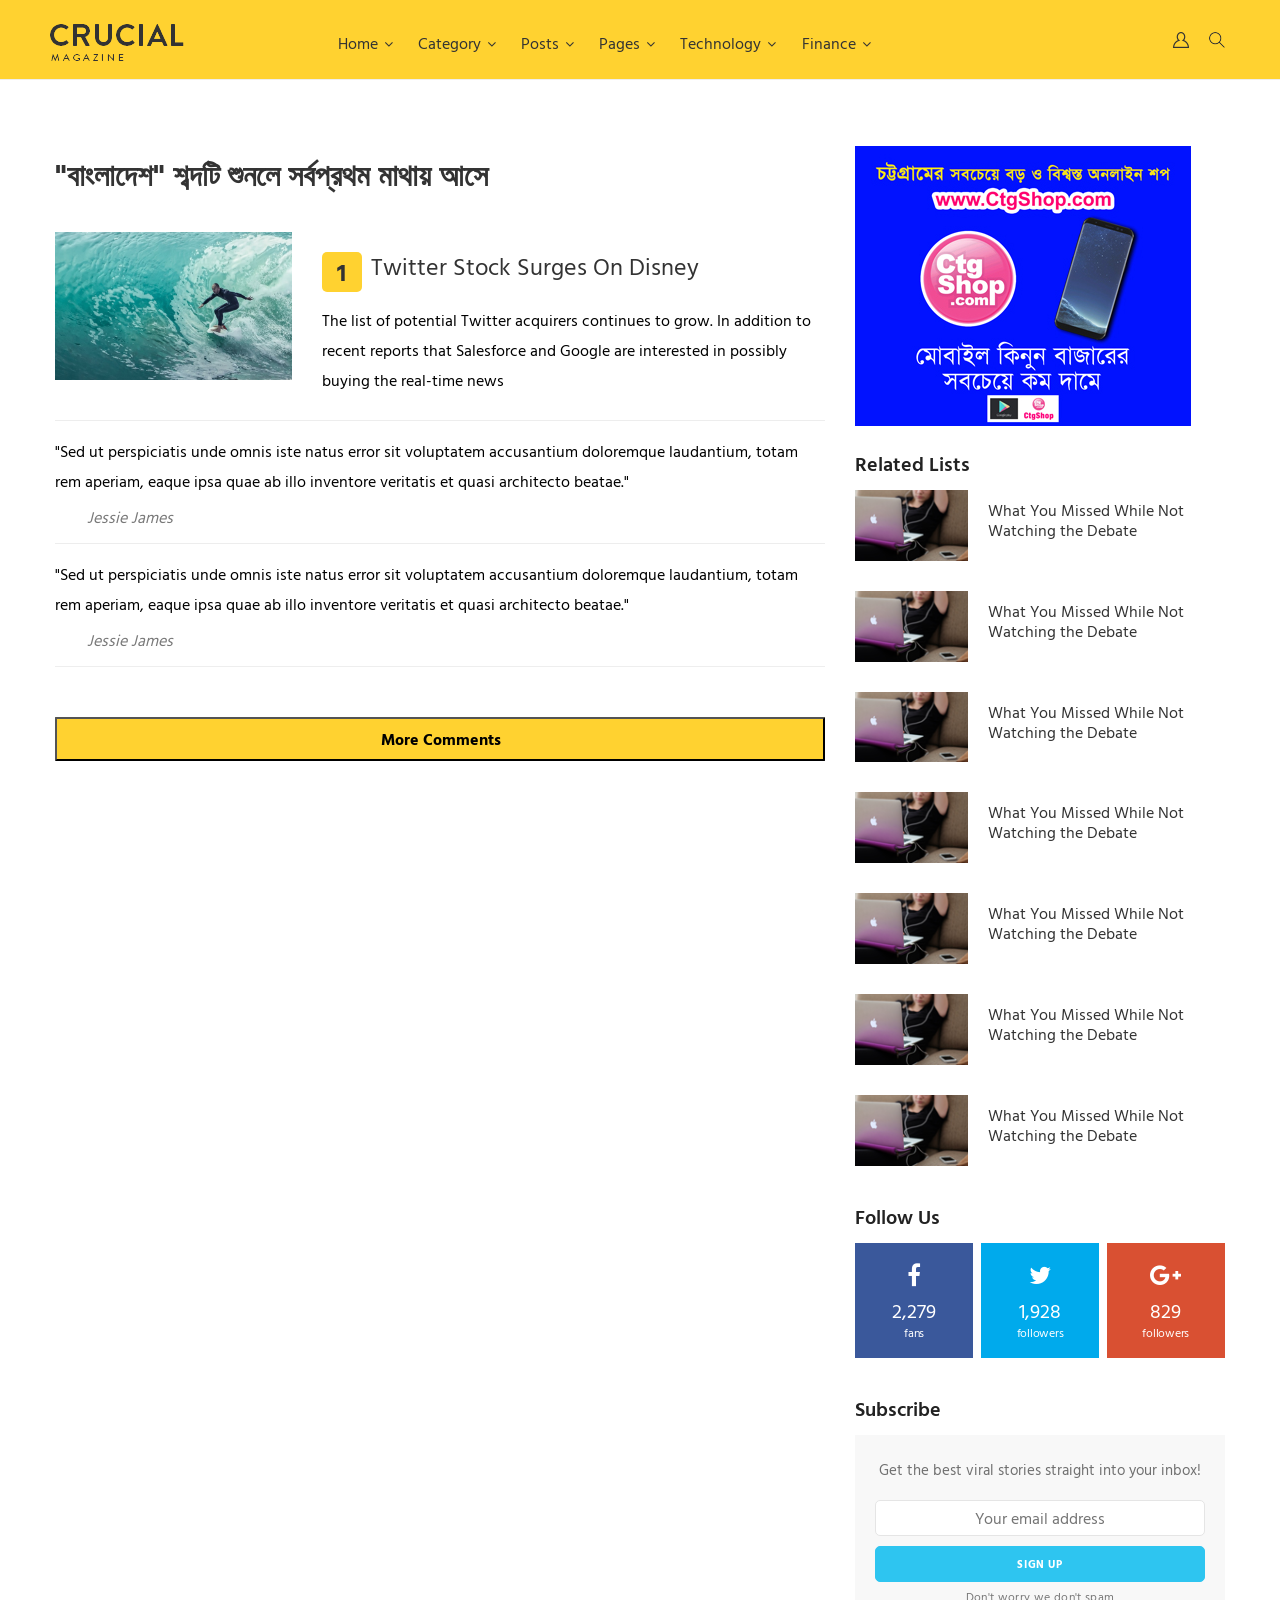
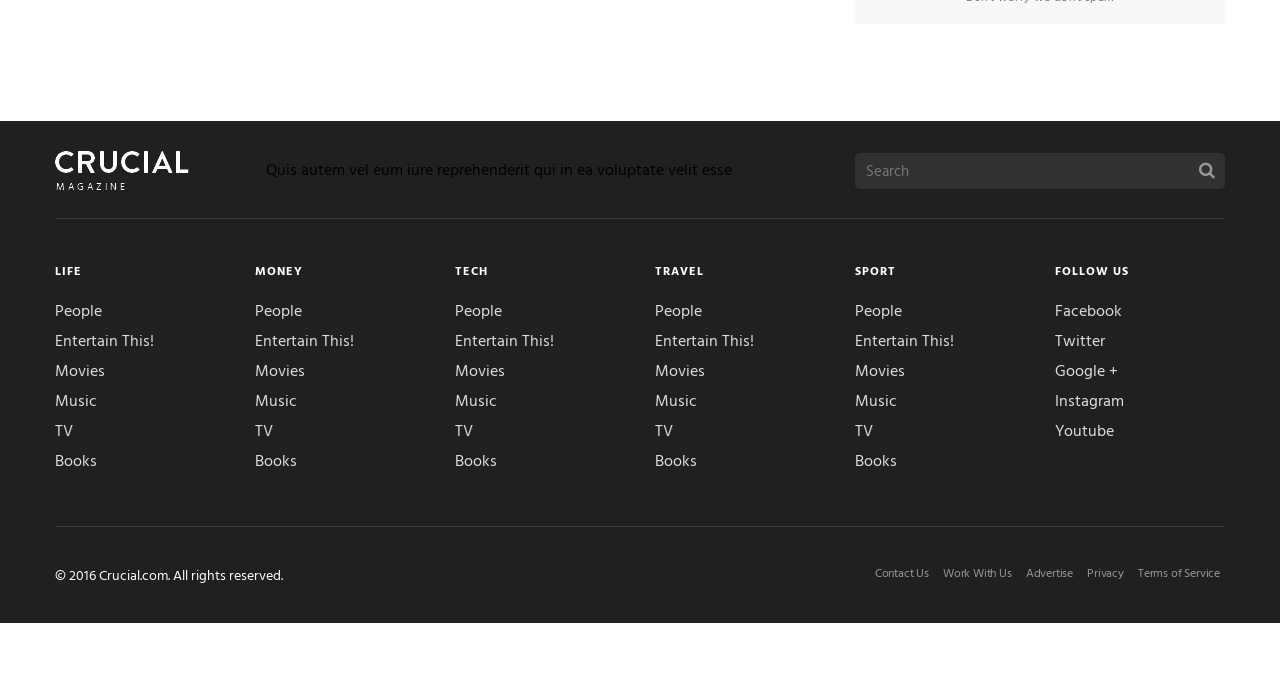
<file: comments.html>
﻿<!DOCTYPE html>
<html lang="zxx">
<head>

    <meta charset="utf-8">
    <meta http-equiv="X-UA-Compatible" content="IE=edge">
    <meta name="viewport" content="width=device-width, initial-scale=1">


    <title></title>
    <!-- Favicon -->
    <link rel="shortcut icon" href="img/favicon.ico">
    <!-- ICON CSS -->
    <link rel="stylesheet" href="js/font-awesome/css/font-awesome.min.css">

    <!-- CSS -->
    <link rel="stylesheet" href="js/bootstrap/bootstrap.min.css">
    <link rel="stylesheet" href="css/animate.css">
    <link rel="stylesheet" href="css/style.css">

    <!-- MODERNIZR -->
    <script src="js/modernizr-2.8.3-respond-1.4.2.min.js"></script>

</head>
<body>

    <div class="wrapper">
        <header class="header header1">
            <nav class="navbar navbar-default" role="navigation">
                <div class="container">
                    <div class="search-bar">
                        <input type="search" placeholder="Type search text here...">
                        <div class="search-close"><i class="fa fa-times"></i></div>
                    </div>
                    <!-- Brand and toggle get grouped for better mobile display -->
                    <div class="navbar-header">
                        <button type="button" class="navbar-toggle" data-toggle="collapse" data-target=".navbar-ex1-collapse">
                            <span class="sr-only">Toggle navigation</span>
                            <span class="icon-bar"></span>
                            <span class="icon-bar"></span>
                            <span class="icon-bar"></span>
                        </button>
                        <a class="navbar-brand" href="index.html">
                            <img src="img/logo.png" class="img-responsive" alt="" /></a>
                    </div>
                    <div class="search-trigger pull-right"></div>

                    <div class="login pull-right"></div>
                    <!-- Collect the nav links, forms, and other content for toggling -->
                    <div class="collapse navbar-collapse navbar-ex1-collapse">
                        <ul class="nav navbar-nav">
                            <li class="dropdown dropdown-v1">
                                <a href="#" class="dropdown-toggle" data-toggle="dropdown">Home <span class="fa fa-angle-down"></span></a>
                                <ul class="dropdown-menu">
                                    <li><a href="01_home_01.html">Homepage - 01</a></li>
                                    <li><a href="02_home_02.html">Homepage - 02</a></li>
                                    <li><a href="03_home_03.html">Homepage - 03</a></li>
                                    <li><a href="04_home_04.html">Homepage - 04</a></li>
                                    <li><a href="05_home_05.html">Homepage - 05</a></li>
                                    <li><a href="06_home_06.html">Homepage - 06</a></li>
                                    <li><a href="07_home_07.html">Homepage - 07</a></li>
                                    <li><a href="08_home_08.html">Homepage - 08</a></li>
                                </ul>
                            </li>
                            <li class="dropdown dropdown-v1">
                                <a href="#" class="dropdown-toggle" data-toggle="dropdown">Category <span class="fa fa-angle-down"></span></a>
                                <ul class="dropdown-menu">
                                    <li><a href="09_category_01.html">Category - 01</a></li>
                                    <li><a href="10_category_02.html">Category - 02</a></li>
                                    <li><a href="11_category_03.html">Category - 03</a></li>
                                    <li><a href="12_category_04.html">Category - 04</a></li>
                                    <li><a href="13_category_05.html">Category - 05</a></li>
                                    <li><a href="14_category_06.html">Category - 06</a></li>
                                    <li><a href="15_category_07.html">Category - 07</a></li>
                                    <li><a href="16_category_08.html">Category - 08</a></li>
                                </ul>
                            </li>
                            <li class="dropdown dropdown-v1">
                                <a href="#" class="dropdown-toggle" data-toggle="dropdown">Posts <span class="fa fa-angle-down"></span></a>
                                <ul class="dropdown-menu">
                                    <li><a href="17_post_01.html">Post style - 01</a></li>
                                    <li><a href="18_post_02.html">Post Style - 02</a></li>
                                    <li><a href="19_post_03.html">Post Style - 03</a></li>
                                    <li><a href="20_post_04.html">Post Style - 04</a></li>
                                </ul>
                            </li>
                            <li class="dropdown dropdown-v1">
                                <a href="#" class="dropdown-toggle" data-toggle="dropdown">Pages <span class="fa fa-angle-down"></span></a>
                                <ul class="dropdown-menu">
                                    <li><a href="22_headers.html">Headers</a></li>
                                    <li><a href="23_home_sidemenu.html">Header - Sidemenu</a></li>
                                    <li><a href="21_footers.html">Footer</a></li>
                                </ul>
                            </li>
                            <li class="dropdown dropdown-v1">
                                <a href="#" class="dropdown-toggle" data-toggle="dropdown">Technology <span class="fa fa-angle-down"></span></a>
                                <ul class="dropdown-menu">
                                    <li><a href="#">Popular</a></li>
                                    <li><a href="#">Commented</a></li>
                                    <li class="dropdown-parent">
                                        <a href="#">Trending</a>
                                        <ul class="dropdown-menu">
                                            <li><a href="#">Aviation</a></li>
                                            <li><a href="#">Boats</a></li>
                                            <li><a href="#">Golf</a></li>
                                            <li><a href="#">Hunting & Fishing</a></li>
                                            <li><a href="#">Snow & Water</a></li>
                                            <li><a href="#">Sports</a></li>
                                        </ul>
                                    </li>
                                    <li><a href="#">Videos</a></li>
                                    <li><a href="#">Photos</a></li>
                                </ul>

                            </li>
                            <li class="dropdown dropdown-v1">
                                <a href="#" class="dropdown-toggle" data-toggle="dropdown">Finance <span class="fa fa-angle-down"></span></a>
                                <ul class="dropdown-menu">
                                    <li><a href="#">Popular</a></li>
                                    <li><a href="#">Commented</a></li>
                                    <li class="dropdown-parent">
                                        <a href="#">Trending</a>
                                        <ul class="dropdown-menu">
                                            <li><a href="#">Aviation</a></li>
                                            <li><a href="#">Boats</a></li>
                                            <li><a href="#">Golf</a></li>
                                            <li><a href="#">Hunting & Fishing</a></li>
                                            <li><a href="#">Snow & Water</a></li>
                                            <li><a href="#">Sports</a></li>
                                        </ul>
                                    </li>
                                    <li><a href="#">Videos</a></li>
                                    <li><a href="#">Photos</a></li>
                                </ul>

                            </li>
                        </ul>
                    </div>
                    <!-- /.navbar-collapse -->
                </div>
            </nav>
        </header>

        <div class="inner-content">
            <div class="container">
                <div class="section-head">

                    <div class="row">
                        <div class="col-md-8">
                            <div class="title-post">
                                <h2 class="post-heading">"বাংলাদেশ" শব্দটি শুনলে সর্বপ্রথম মাথায় আসে</h2>
                            </div>
                            <article class="style2" style="padding-bottom: 0px;">
                                <div class="row">
                                    <div class="col-md-4 col-sm-4">
                                        <a href="#">
                                            <div class="article-thumb">
                                                <img src="img/category/08/1.jpg" class="img-responsive" alt="" />
                                            </div>
                                        </a>
                                    </div>
                                    <div class="col-md-8 col-sm-8">
                                        <div class="post-excerpt">
                                            <h3 class="mobile-margin"><span class="numbering">1</span> <a href="17_post_01.html">Twitter Stock Surges On Disney</a></h3>
                                            <p>The list of potential Twitter acquirers continues to grow. In addition to recent reports that Salesforce and Google are interested in possibly buying the real-time news</p>
                                        </div>
                                    </div>
                                    <div class="col-md-12">
                                        <div class="review">
                                            <div class="review-body">
                                                <p>"Sed ut perspiciatis unde omnis iste natus error sit voluptatem accusantium doloremque laudantium, totam rem aperiam, eaque ipsa quae ab illo inventore veritatis et quasi architecto beatae."</p>
                                                <cite style="margin-left: 2em;">Jessie James</cite>
                                            </div>
                                        </div>
                                        <div class="review">
                                            <div class="review-body">
                                                <p>"Sed ut perspiciatis unde omnis iste natus error sit voluptatem accusantium doloremque laudantium, totam rem aperiam, eaque ipsa quae ab illo inventore veritatis et quasi architecto beatae."</p>
                                                <cite style="margin-left: 2em;">Jessie James</cite>
                                            </div>
                                        </div>
                                    </div>
                                </div>

                            </article>
                            <div class="clearfix"></div>
                            <div class="">
                                <button class="morelink">More Comments</button>
                            </div>

                        </div>


                        <aside class="col-md-4">
                            <div class="add-img1">
                                <img src="img/add.jpg" />
                            </div>
                            <div class="side-widget">
                                <h4>Related Lists</h4>
                                <div>
                                    <div class="mini-posts">
                                        <article class="style2 style-alt">
                                            <div class="row">
                                                <div class="col-md-4 col-sm-4 col-xs-4">
                                                    <a href="http://themesquared.com/html/17_post_01.html">
                                                        <div class="article-thumb">
                                                            <img src="img/home/01/2.jpg" class="img-responsive" alt="">
                                                        </div>
                                                    </a>
                                                </div>
                                                <div class="col-md-8 col-sm-8 col-xs-8">
                                                    <div class="post-excerpt no-padding">

                                                        <h5><a href="17_post_01.html">What You Missed While Not Watching the Debate</a></h5>
                                                    </div>
                                                </div>
                                            </div>
                                        </article>
                                        <article class="style2 style-alt">
                                            <div class="row">
                                                <div class="col-md-4 col-sm-4 col-xs-4">
                                                    <a href="http://themesquared.com/html/17_post_01.html">
                                                        <div class="article-thumb">
                                                            <img src="img/home/01/2.jpg" class="img-responsive" alt="">
                                                        </div>
                                                    </a>
                                                </div>
                                                <div class="col-md-8 col-sm-8 col-xs-8">
                                                    <div class="post-excerpt no-padding">

                                                        <h5><a href="17_post_01.html">What You Missed While Not Watching the Debate</a></h5>
                                                    </div>
                                                </div>
                                            </div>
                                        </article>
                                        <article class="style2 style-alt">
                                            <div class="row">
                                                <div class="col-md-4 col-sm-4 col-xs-4">
                                                    <a href="http://themesquared.com/html/17_post_01.html">
                                                        <div class="article-thumb">
                                                            <img src="img/home/01/2.jpg" class="img-responsive" alt="">
                                                        </div>
                                                    </a>
                                                </div>
                                                <div class="col-md-8 col-sm-8 col-xs-8">
                                                    <div class="post-excerpt no-padding">

                                                        <h5><a href="17_post_01.html">What You Missed While Not Watching the Debate</a></h5>
                                                    </div>
                                                </div>
                                            </div>
                                        </article>
                                        <article class="style2 style-alt">
                                            <div class="row">
                                                <div class="col-md-4 col-sm-4 col-xs-4">
                                                    <a href="http://themesquared.com/html/17_post_01.html">
                                                        <div class="article-thumb">
                                                            <img src="img/home/01/2.jpg" class="img-responsive" alt="">
                                                        </div>
                                                    </a>
                                                </div>
                                                <div class="col-md-8 col-sm-8 col-xs-8">
                                                    <div class="post-excerpt no-padding">

                                                        <h5><a href="17_post_01.html">What You Missed While Not Watching the Debate</a></h5>
                                                    </div>
                                                </div>
                                            </div>
                                        </article>
                                        <article class="style2 style-alt">
                                            <div class="row">
                                                <div class="col-md-4 col-sm-4 col-xs-4">
                                                    <a href="http://themesquared.com/html/17_post_01.html">
                                                        <div class="article-thumb">
                                                            <img src="img/home/01/2.jpg" class="img-responsive" alt="">
                                                        </div>
                                                    </a>
                                                </div>
                                                <div class="col-md-8 col-sm-8 col-xs-8">
                                                    <div class="post-excerpt no-padding">

                                                        <h5><a href="17_post_01.html">What You Missed While Not Watching the Debate</a></h5>
                                                    </div>
                                                </div>
                                            </div>
                                        </article>
                                        <article class="style2 style-alt">
                                            <div class="row">
                                                <div class="col-md-4 col-sm-4 col-xs-4">
                                                    <a href="http://themesquared.com/html/17_post_01.html">
                                                        <div class="article-thumb">
                                                            <img src="img/home/01/2.jpg" class="img-responsive" alt="">
                                                        </div>
                                                    </a>
                                                </div>
                                                <div class="col-md-8 col-sm-8 col-xs-8">
                                                    <div class="post-excerpt no-padding">

                                                        <h5><a href="17_post_01.html">What You Missed While Not Watching the Debate</a></h5>
                                                    </div>
                                                </div>
                                            </div>
                                        </article>
                                        <article class="style2 style-alt">
                                            <div class="row">
                                                <div class="col-md-4 col-sm-4 col-xs-4">
                                                    <a href="http://themesquared.com/html/17_post_01.html">
                                                        <div class="article-thumb">
                                                            <img src="img/home/01/2.jpg" class="img-responsive" alt="">
                                                        </div>
                                                    </a>
                                                </div>
                                                <div class="col-md-8 col-sm-8 col-xs-8">
                                                    <div class="post-excerpt no-padding">

                                                        <h5><a href="17_post_01.html">What You Missed While Not Watching the Debate</a></h5>
                                                    </div>
                                                </div>
                                            </div>
                                        </article>


                                    </div>
                                </div>
                                <!-- TABS -->

                            </div>
                            <div class="side-widget">
                                <h4>Follow Us</h4>
                                <div class="side-social">
                                    <a href="#"><i class="fa fa-facebook"></i>2,279 <span>fans</span></a>
                                    <a href="#"><i class="fa fa-twitter"></i>1,928 <span>followers</span></a>
                                    <a href="#"><i class="fa fa-google-plus"></i>829 <span>followers</span></a>
                                </div>
                            </div>

                            <div class="clearfix"></div>

                            <div class="side-widget">
                                <h4>Subscribe</h4>
                                <div class="side-newsletter text-center">
                                    <p>Get the best viral stories straight into your inbox!</p>
                                    <form action="http://themesquared.com/html/crucial/php/subscribe.php" id="invite" method="POST">
                                        <input placeholder="Your email address" class="e-mail" name="email" id="address" data-validate="validate(required, email)" type="email">
                                        <button type="submit">Sign up</button>
                                        <span>Don't worry we don't spam</span>
                                    </form>
                                </div>
                            </div>

                            <div class="clearfix"></div>


                        </aside>
                    </div>
                </div>
            </div>

            <footer class="margin-top-30">
                <div class="container">
                    <div class="footer-head">
                        <div class="row center-content">
                            <div class="col-md-2 col-sm-3">
                                <a href="index.html">
                                    <img src="img/logo-lite.png" class="img-responsive" alt="" />
                                </a>
                            </div>
                            <div class="col-md-6 col-sm-4">
                                <p>Quis autem vel eum iure reprehenderit qui in ea voluptate velit esse</p>
                            </div>
                            <div class="col-md-4 col-sm-5">
                                <form class="footer-search">
                                    <input type="search" placeholder="Search">
                                    <button type="submit"><i class="fa fa-search"></i></button>
                                </form>
                            </div>
                        </div>
                    </div>

                    <div class="footer-content">
                        <div class="row">
                            <div class="col-md-2 col-sm-2">
                                <h5 class="text-white">Life</h5>
                                <ul class="footer-links">
                                    <li><a href="#">People</a></li>
                                    <li><a href="#">Entertain This!</a></li>
                                    <li><a href="#">Movies</a></li>
                                    <li><a href="#">Music</a></li>
                                    <li><a href="#">TV</a></li>
                                    <li><a href="#">Books</a></li>
                                </ul>
                            </div>
                            <div class="col-md-2 col-sm-2">
                                <h5 class="text-white">Money</h5>
                                <ul class="footer-links">
                                    <li><a href="#">People</a></li>
                                    <li><a href="#">Entertain This!</a></li>
                                    <li><a href="#">Movies</a></li>
                                    <li><a href="#">Music</a></li>
                                    <li><a href="#">TV</a></li>
                                    <li><a href="#">Books</a></li>
                                </ul>
                            </div>
                            <div class="col-md-2 col-sm-2">
                                <h5 class="text-white">Tech</h5>
                                <ul class="footer-links">
                                    <li><a href="#">People</a></li>
                                    <li><a href="#">Entertain This!</a></li>
                                    <li><a href="#">Movies</a></li>
                                    <li><a href="#">Music</a></li>
                                    <li><a href="#">TV</a></li>
                                    <li><a href="#">Books</a></li>
                                </ul>
                            </div>
                            <div class="col-md-2 col-sm-2">
                                <h5 class="text-white">Travel</h5>
                                <ul class="footer-links">
                                    <li><a href="#">People</a></li>
                                    <li><a href="#">Entertain This!</a></li>
                                    <li><a href="#">Movies</a></li>
                                    <li><a href="#">Music</a></li>
                                    <li><a href="#">TV</a></li>
                                    <li><a href="#">Books</a></li>
                                </ul>
                            </div>
                            <div class="col-md-2 col-sm-2">
                                <h5 class="text-white">Sport</h5>
                                <ul class="footer-links">
                                    <li><a href="#">People</a></li>
                                    <li><a href="#">Entertain This!</a></li>
                                    <li><a href="#">Movies</a></li>
                                    <li><a href="#">Music</a></li>
                                    <li><a href="#">TV</a></li>
                                    <li><a href="#">Books</a></li>
                                </ul>
                            </div>
                            <div class="col-md-2 col-sm-2">
                                <h5 class="text-white">Follow Us</h5>
                                <ul class="footer-social">
                                    <li><a href="#">Facebook</a></li>
                                    <li><a href="#">Twitter</a></li>
                                    <li><a href="#">Google +</a></li>
                                    <li><a href="#">Instagram</a></li>
                                    <li><a href="#">Youtube</a></li>
                                </ul>
                            </div>
                        </div>
                    </div>

                    <div class="footer-bottom">
                        <div class="row">
                            <div class="col-md-6 col-sm-6">
                                <p>&copy; 2016 Crucial.com. All rights reserved.</p>
                            </div>
                            <div class="col-md-6 col-sm-6 text-right">
                                <ul class="list-inline">
                                    <li><a href="#">Contact Us</a></li>
                                    <li><a href="#">Work With Us</a></li>
                                    <li><a href="#">Advertise</a></li>
                                    <li><a href="#">Privacy</a></li>
                                    <li><a href="#">Terms of Service</a></li>
                                </ul>
                            </div>
                        </div>
                    </div>
                </div>
            </footer>
        </div>
        <!-- jQuery -->
        <script src="js/jquery.min.js"></script>
        <script src="js/bootstrap/bootstrap.min.js"></script>
        <script src="js/theme.js"></script>
</body>
</html>
</file>
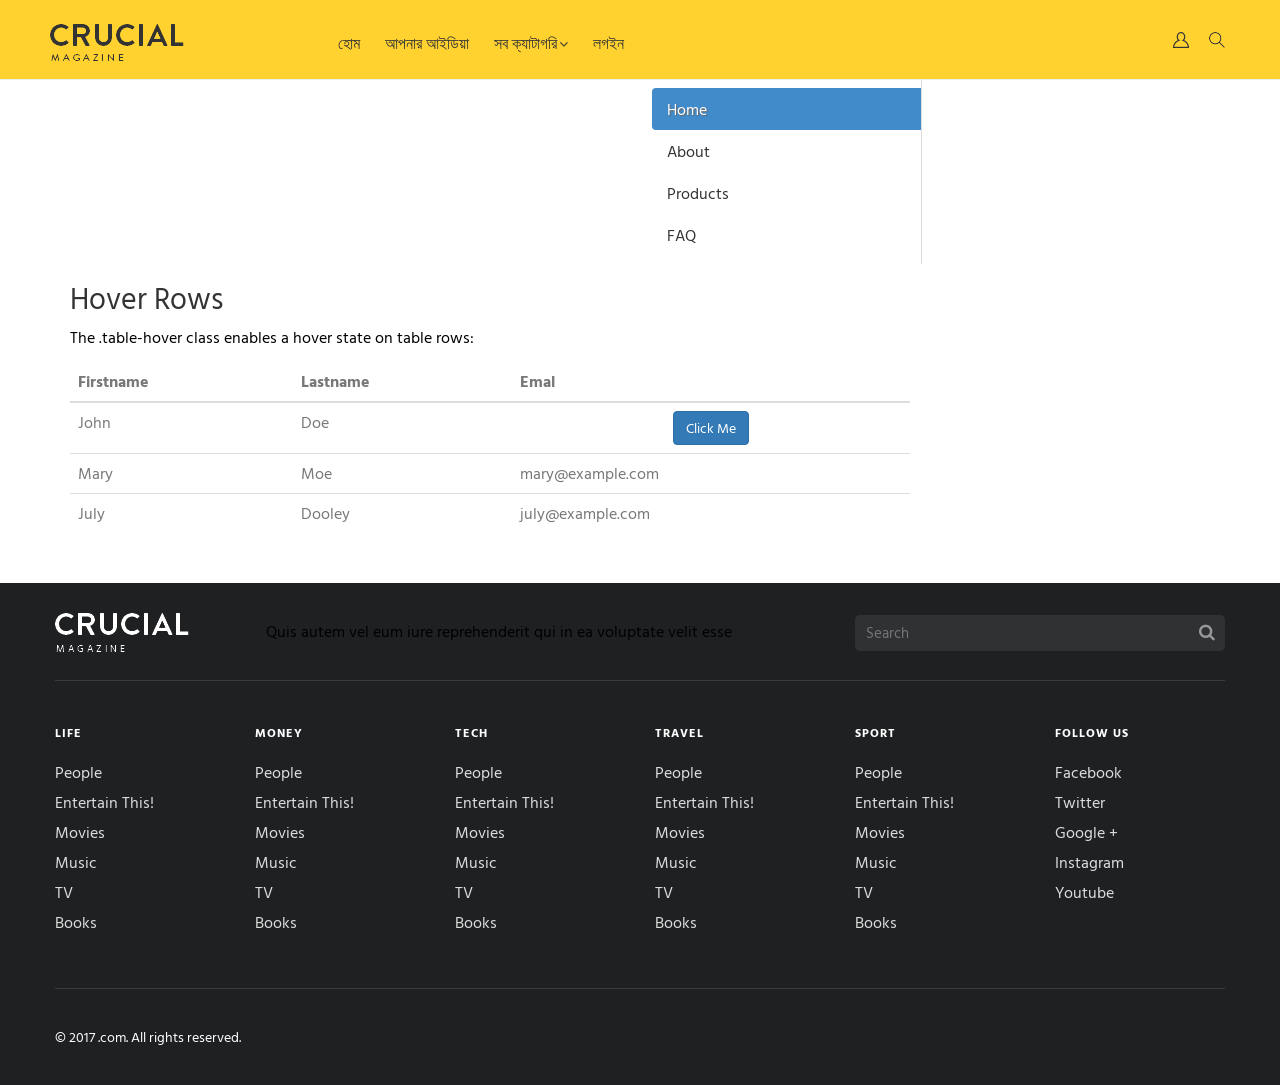
<file: dashboard.html>
﻿<!DOCTYPE html>
<html lang="zxx">

<head>

    <meta charset="utf-8">
    <meta http-equiv="X-UA-Compatible" content="IE=edge">
    <meta name="viewport" content="width=device-width, initial-scale=1">
    <meta name="description" content="">
    <meta name="author" content="">

    <title></title>

    <!-- Favicon -->
    <link rel="shortcut icon" href="img/favicon.ico">

    <!-- ICON CSS -->
    <link rel="stylesheet" href="js/font-awesome/css/font-awesome.min.css">

    <!-- CSS -->
    <link rel="stylesheet" href="js/bootstrap/bootstrap.min.css">
    <link rel="stylesheet" href="js/slick/slick.css">
    <link rel="stylesheet" href="css/animate.css">
    <link rel="stylesheet" href="css/style.css">

    <!-- MODERNIZR -->
    <script src="js/modernizr-2.8.3-respond-1.4.2.min.js"></script>

</head>
<body>


    <div class="wrapper">
        <header class="header header-megamenu">
            <nav class="navbar navbar-default" role="navigation">
                <div class="container">
                    <div class="search-bar">
                        <input type="search" placeholder="Type search text here...">
                        <div class="search-close"><i class="fa fa-times"></i></div>
                    </div>
                    <!-- Brand and toggle get grouped for better mobile display -->
                    <div class="navbar-header">
                        <button type="button" class="navbar-toggle" data-toggle="collapse" data-target=".navbar-ex1-collapse">
                            <span class="sr-only">Toggle navigation</span>
                            <span class="icon-bar"></span>
                            <span class="icon-bar"></span>
                            <span class="icon-bar"></span>
                        </button>
                        <a class="navbar-brand" href="index.html">
                            <img src="img/logo.png" class="img-responsive" alt="" /></a>
                    </div>

                    <div class="search-trigger pull-right"></div>

                    <div class="login pull-right">
                    </div>

                    <!-- Collect the nav links, forms, and other content for toggling -->
                    <div class="collapse navbar-collapse navbar-ex1-collapse">
                        <ul class="nav navbar-nav">
                            <li class="">
                                <a href="#" class="">হোম</a>

                            </li>

                            <li class="">
                                <a href="#" class="">আপনার আইডিয়া</a>

                            </li>


                            <li class="dropdown megamenu">
                                <a href="#" class="dropdown-toggle" data-toggle="dropdown">সব ক্যাটাগরি<span class="fa fa-angle-down"></span></a>
                                <ul class="dropdown-menu">
                                    <li>
                                        <div class="row">
                                            <div class="col-md-3">
                                                <a href="#">Movies</a>
                                                <a href="#">Music</a>
                                                <a href="#">Television</a>
                                            </div>

                                            <div class="col-md-3">
                                                <a href="#">Sports</a>
                                                <a href="#">People</a>
                                                <a href="#">Technology</a>
                                            </div>

                                            <div class="col-md-3">
                                                <a href="#">Travel</a>
                                                <a href="#">Nature</a>
                                                <a href="#">Culture</a>
                                            </div>

                                            <div class="col-md-3">
                                                <a href="#">Education</a>
                                                <a href="#">Foods</a>
                                                <a href="#">Animals</a>

                                            </div>

                                            <div class="col-md-3">
                                                <a href="#">Books</a>
                                                <a href="#">Geography</a>
                                            </div>
                                        </div>
                                    </li>
                                </ul>
                            </li>
                            <li class="">
                                <a href="#" class="">লগইন</a>

                            </li>


                        </ul>
                    </div>
                    <!-- /.navbar-collapse -->
                </div>
            </nav>
        </header>

        <div class="container">
            <div class="row">
                <div class="col-md-3">
                    <nav class="nav-sidebar">
                        <ul class="nav">
                            <li class="active"><a href="javascript:;">Home</a></li>
                            <li><a href="#">About</a></li>
                            <li><a href="#">Products</a></li>
                            <li><a href="#">FAQ</a></li>
                        </ul>
                    </nav>
                </div>
                <div class="col-sm-9">

                    <div class="container">
                        <h2>Hover Rows</h2>
                        <p>The .table-hover class enables a hover state on table rows:</p>
                        <table class="table table-hover">
                            <thead>
                                <tr>
                                    <th>Firstname</th>
                                    <th>Lastname</th>
                                    <th>Emal</th>
                                </tr>
                            </thead>
                            <tbody>
                                <tr>
                                    <td>John</td>
                                    <td>Doe</td>
                                    <td>
                                        <button data-toggle="modal" data-target="#squarespaceModal" class="btn btn-primary center-block">Click Me</button></td>
                                </tr>
                                <tr>
                                    <td>Mary</td>
                                    <td>Moe</td>
                                    <td>mary@example.com</td>
                                </tr>
                                <tr>
                                    <td>July</td>
                                    <td>Dooley</td>
                                    <td>july@example.com</td>
                                </tr>
                            </tbody>
                        </table>
                    </div>
                    <!-- line modal -->
                    <div class="modal fade" id="squarespaceModal" tabindex="-1" role="dialog" aria-labelledby="modalLabel" aria-hidden="true">
                        <div class="modal-dialog">
                            <div class="modal-content">
                                <div class="modal-header">
                                    <button type="button" class="close" data-dismiss="modal"><span aria-hidden="true">×</span><span class="sr-only">Close</span></button>
                                    <h3 class="modal-title" id="lineModalLabel">My Modal</h3>
                                </div>
                                <div class="modal-body">

                                    <!-- content goes here -->
                                    <form>
                                        <div class="form-group">
                                            <label for="exampleInputEmail1">Email address</label>
                                            <input type="email" class="form-control" id="exampleInputEmail1" placeholder="Enter email">
                                        </div>
                                        <div class="form-group">
                                            <label for="exampleInputPassword1">Password</label>
                                            <input type="password" class="form-control" id="exampleInputPassword1" placeholder="Password">
                                        </div>
                                        <div class="form-group">
                                            <label for="exampleInputFile">File input</label>
                                            <input type="file" id="exampleInputFile">
                                            <p class="help-block">Example block-level help text here.</p>
                                        </div>
                                        <div class="checkbox">
                                            <label>
                                                <input type="checkbox">
                                                Check me out
               
                                            </label>
                                        </div>
                                        <button type="submit" class="btn btn-default">Submit</button>
                                    </form>

                                </div>
                                <div class="modal-footer">
                                    <div class="btn-group btn-group-justified" role="group" aria-label="group button">
                                        <div class="btn-group" role="group">
                                            <button type="button" class="btn btn-default" data-dismiss="modal" role="button">Close</button>
                                        </div>
                                        <div class="btn-group btn-delete hidden" role="group">
                                            <button type="button" id="delImage" class="btn btn-default btn-hover-red" data-dismiss="modal" role="button">Delete</button>
                                        </div>
                                        <div class="btn-group" role="group">
                                            <button type="button" id="saveImage" class="btn btn-default btn-hover-green" data-action="save" role="button">Save</button>
                                        </div>
                                    </div>
                                </div>
                            </div>
                        </div>
                    </div>


                </div>
            </div>
        </div>
        <footer class="margin-top-30">
            <div class="container">
                <div class="footer-head">
                    <div class="row center-content">
                        <div class="col-md-2 col-sm-3">
                            <a href="index.html">
                                <img src="img/logo-lite.png" class="img-responsive" alt="" />
                            </a>
                        </div>
                        <div class="col-md-6 col-sm-4">
                            <p>Quis autem vel eum iure reprehenderit qui in ea voluptate velit esse</p>
                        </div>
                        <div class="col-md-4 col-sm-5">
                            <form class="footer-search">
                                <input type="search" placeholder="Search">
                                <button type="submit"><i class="fa fa-search"></i></button>
                            </form>
                        </div>
                    </div>
                </div>

                <div class="footer-content">
                    <div class="row">
                        <div class="col-md-2 col-sm-2">
                            <h5 class="text-white">Life</h5>
                            <ul class="footer-links">
                                <li><a href="#">People</a></li>
                                <li><a href="#">Entertain This!</a></li>
                                <li><a href="#">Movies</a></li>
                                <li><a href="#">Music</a></li>
                                <li><a href="#">TV</a></li>
                                <li><a href="#">Books</a></li>
                            </ul>
                        </div>
                        <div class="col-md-2 col-sm-2">
                            <h5 class="text-white">Money</h5>
                            <ul class="footer-links">
                                <li><a href="#">People</a></li>
                                <li><a href="#">Entertain This!</a></li>
                                <li><a href="#">Movies</a></li>
                                <li><a href="#">Music</a></li>
                                <li><a href="#">TV</a></li>
                                <li><a href="#">Books</a></li>
                            </ul>
                        </div>
                        <div class="col-md-2 col-sm-2">
                            <h5 class="text-white">Tech</h5>
                            <ul class="footer-links">
                                <li><a href="#">People</a></li>
                                <li><a href="#">Entertain This!</a></li>
                                <li><a href="#">Movies</a></li>
                                <li><a href="#">Music</a></li>
                                <li><a href="#">TV</a></li>
                                <li><a href="#">Books</a></li>
                            </ul>
                        </div>
                        <div class="col-md-2 col-sm-2">
                            <h5 class="text-white">Travel</h5>
                            <ul class="footer-links">
                                <li><a href="#">People</a></li>
                                <li><a href="#">Entertain This!</a></li>
                                <li><a href="#">Movies</a></li>
                                <li><a href="#">Music</a></li>
                                <li><a href="#">TV</a></li>
                                <li><a href="#">Books</a></li>
                            </ul>
                        </div>
                        <div class="col-md-2 col-sm-2">
                            <h5 class="text-white">Sport</h5>
                            <ul class="footer-links">
                                <li><a href="#">People</a></li>
                                <li><a href="#">Entertain This!</a></li>
                                <li><a href="#">Movies</a></li>
                                <li><a href="#">Music</a></li>
                                <li><a href="#">TV</a></li>
                                <li><a href="#">Books</a></li>
                            </ul>
                        </div>
                        <div class="col-md-2 col-sm-2">
                            <h5 class="text-white">Follow Us</h5>
                            <ul class="footer-social">
                                <li><a href="#">Facebook</a></li>
                                <li><a href="#">Twitter</a></li>
                                <li><a href="#">Google +</a></li>
                                <li><a href="#">Instagram</a></li>
                                <li><a href="#">Youtube</a></li>
                            </ul>
                        </div>
                    </div>
                </div>

                <div class="footer-bottom">
                    <div class="row">
                        <div class="col-md-6 col-sm-6">
                            <p>&copy; 2017 .com. All rights reserved.</p>
                        </div>
                        <div class="col-md-6 col-sm-6 text-right">
                        </div>
                    </div>
                </div>
            </div>
        </footer>
    </div>

    <!-- jQuery -->
    <script src="js/jquery.min.js"></script>
    <script src="js/bootstrap/bootstrap.min.js"></script>
    <script src="js/slick/slick.min.js"></script>
    <script src="js/theme.js"></script>

</body>

</html>
</file>
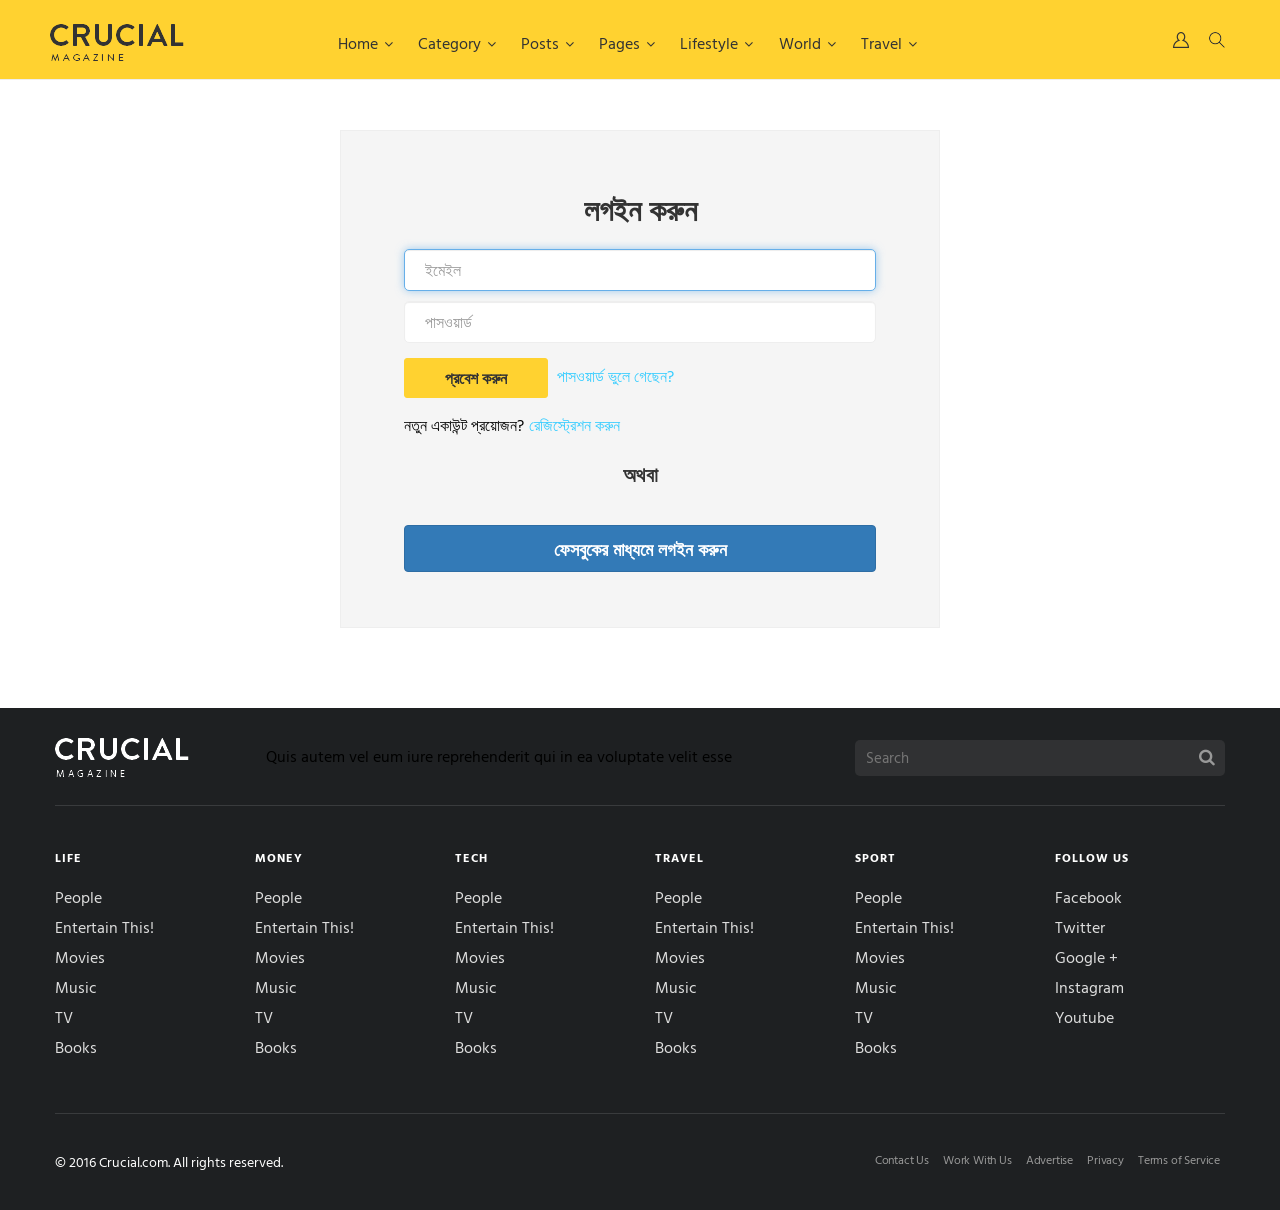
<file: login.html>
﻿<!DOCTYPE html>
<html lang="zxx">

<head>

    <meta charset="utf-8">
    <meta http-equiv="X-UA-Compatible" content="IE=edge">
    <meta name="viewport" content="width=device-width, initial-scale=1">
    <meta name="description" content="">
    <meta name="author" content="">

    <title></title>

    <!-- Favicon -->
    <link rel="shortcut icon" href="img/favicon.ico">

    <!-- ICON CSS -->
    <link rel="stylesheet" href="js/font-awesome/css/font-awesome.min.css">

    <!-- CSS -->
    <link rel="stylesheet" href="js/bootstrap/bootstrap.min.css">
    <link rel="stylesheet" href="js/slick/slick.css">
    <link rel="stylesheet" href="css/animate.css">
    <link rel="stylesheet" href="css/style.css">

    <!-- MODERNIZR -->
    <script src="js/modernizr-2.8.3-respond-1.4.2.min.js"></script>

</head>
<body>


    <div class="wrapper">
        <header class="header header-megamenu">
            <nav class="navbar navbar-default" role="navigation">
                <div class="container">
                    <div class="search-bar">
                        <input type="search" placeholder="Type search text here...">
                        <div class="search-close"><i class="fa fa-times"></i></div>
                    </div>
                    <!-- Brand and toggle get grouped for better mobile display -->
                    <div class="navbar-header">
                        <button type="button" class="navbar-toggle" data-toggle="collapse" data-target=".navbar-ex1-collapse">
                            <span class="sr-only">Toggle navigation</span>
                            <span class="icon-bar"></span>
                            <span class="icon-bar"></span>
                            <span class="icon-bar"></span>
                        </button>
                        <a class="navbar-brand" href="index.html">
                            <img src="img/logo.png" class="img-responsive" alt="" /></a>
                    </div>

                    <div class="search-trigger pull-right"></div>

                    <div class="login pull-right"></div>

                    <!-- Collect the nav links, forms, and other content for toggling -->
                    <div class="collapse navbar-collapse navbar-ex1-collapse">
                        <ul class="nav navbar-nav">
                            <li class="dropdown dropdown-v1">
                                <a href="#" class="dropdown-toggle" data-toggle="dropdown">Home <span class="fa fa-angle-down"></span></a>
                                <ul class="dropdown-menu">
                                    <li><a href="01_home_01.html">Homepage - 01</a></li>
                                    <li><a href="02_home_02.html">Homepage - 02</a></li>
                                    <li><a href="03_home_03.html">Homepage - 03</a></li>
                                    <li><a href="04_home_04.html">Homepage - 04</a></li>
                                    <li><a href="05_home_05.html">Homepage - 05</a></li>
                                    <li><a href="06_home_06.html">Homepage - 06</a></li>
                                    <li><a href="07_home_07.html">Homepage - 07</a></li>
                                    <li><a href="08_home_08.html">Homepage - 08</a></li>
                                </ul>
                            </li>

                            <li class="dropdown dropdown-v1">
                                <a href="#" class="dropdown-toggle" data-toggle="dropdown">Category <span class="fa fa-angle-down"></span></a>
                                <ul class="dropdown-menu">
                                    <li><a href="09_category_01.html">Category - 01</a></li>
                                    <li><a href="10_category_02.html">Category - 02</a></li>
                                    <li><a href="11_category_03.html">Category - 03</a></li>
                                    <li><a href="12_category_04.html">Category - 04</a></li>
                                    <li><a href="13_category_05.html">Category - 05</a></li>
                                    <li><a href="14_category_06.html">Category - 06</a></li>
                                    <li><a href="15_category_07.html">Category - 07</a></li>
                                    <li><a href="16_category_08.html">Category - 08</a></li>
                                </ul>
                            </li>
                            <li class="dropdown dropdown-v1">
                                <a href="#" class="dropdown-toggle" data-toggle="dropdown">Posts <span class="fa fa-angle-down"></span></a>
                                <ul class="dropdown-menu">
                                    <li><a href="17_post_01.html">Post style - 01</a></li>
                                    <li><a href="18_post_02.html">Post Style - 02</a></li>
                                    <li><a href="19_post_03.html">Post Style - 03</a></li>
                                    <li><a href="20_post_04.html">Post Style - 04</a></li>
                                </ul>
                            </li>

                            <li class="dropdown dropdown-v1">
                                <a href="#" class="dropdown-toggle" data-toggle="dropdown">Pages <span class="fa fa-angle-down"></span></a>
                                <ul class="dropdown-menu">
                                    <li><a href="22_headers.html">Headers</a></li>
                                    <li><a href="23_home_sidemenu.html">Header - Sidemenu</a></li>
                                    <li><a href="21_footers.html">Footer</a></li>
                                </ul>
                            </li>


                            <li class="dropdown megamenu">
                                <a href="#" class="dropdown-toggle" data-toggle="dropdown">Lifestyle <span class="fa fa-angle-down"></span></a>
                                <ul class="dropdown-menu">
                                    <li>
                                        <div class="row">
                                            <div class="col-md-3">
                                                <h5>Celebrity Life</h5>
                                                <a href="#">Celebrities Gone Bad</a>
                                                <a href="#">Hook Ups & Break Ups</a>
                                                <a href="#">Celebrity Selfies</a>
                                                <a href="#">Celebrity Kids</a>
                                                <a href="#">Royals</a>
                                            </div>

                                            <div class="col-md-3">
                                                <h5>TV & Radio</h5>
                                                <a href="#">TV Shows</a>
                                                <a href="#">Reality TV</a>
                                                <a href="#">TV Ratings</a>
                                                <a href="#">Radio</a>
                                                <a href="#">Morning Shows</a>
                                                <a href="#">Current Affairs</a>
                                                <a href="#">Flashbacks</a>
                                            </div>

                                            <div class="col-md-3">
                                                <h5>Movies</h5>
                                                <a href="#">New Movies</a>
                                                <a href="#">Movie Trailers</a>
                                                <a href="#">Upcoming Movies</a>
                                                <a href="#">Box Office</a>
                                            </div>

                                            <div class="col-md-3">
                                                <h5>Music</h5>
                                                <a href="#">Music Videos</a>
                                                <a href="#">Music Festivals</a>
                                                <a href="#" class="last">Tours</a>

                                                <h5>Awards</h5>
                                                <a href="#">Oscars</a>
                                                <a href="#">MTV</a>
                                                <a href="#">Emmys</a>
                                            </div>

                                            <div class="col-md-3">
                                                <h5>Books</h5>
                                                <a href="#">Books</a>
                                                <a href="#">Magazines</a>

                                                <h5>Celebrity Style</h5>
                                                <a href="#">Red Carpet</a>
                                                <a href="#">Wardrobe Malfunction</a>
                                            </div>
                                        </div>
                                    </li>
                                </ul>
                            </li>

                            <li class="dropdown megamenu">
                                <a href="#" class="dropdown-toggle" data-toggle="dropdown">World <span class="fa fa-angle-down"></span></a>
                                <ul class="dropdown-menu">
                                    <li>
                                        <div class="row">
                                            <div class="col-md-3">
                                                <div class="header-post">
                                                    <a href="#">
                                                        <div class="hp-thumb">
                                                            <img src="img/header/1.jpg" class="img-full" alt="" />
                                                        </div>
                                                    </a>

                                                    <date>Sep 25, 2016</date>
                                                    <h4><a href="#">Twitter Stock Surges On Disney Takeover Rumor</a></h4>
                                                    <p>The list of potential Twitter acquirers continues to grow. In addition to recent reports that Salesforce and</p>
                                                </div>
                                            </div>

                                            <div class="col-md-3">
                                                <div class="header-post">
                                                    <a href="#">
                                                        <div class="hp-thumb">
                                                            <div class="hp-overlay">
                                                                <img src="img/header/gallery.png" alt="" />
                                                                <span>12 Photos</span>
                                                            </div>
                                                            <img src="img/header/2.jpg" class="img-full" alt="" />
                                                        </div>
                                                    </a>

                                                    <date>Sep 25, 2016</date>
                                                    <h4><a href="#">Twitter Stock Surges On Disney Takeover Rumor</a></h4>
                                                    <p>The list of potential Twitter acquirers continues to grow. In addition to recent reports that Salesforce and</p>
                                                </div>
                                            </div>

                                            <div class="col-md-3">
                                                <div class="header-post">
                                                    <a href="#">
                                                        <div class="hp-thumb">
                                                            <img src="img/header/3.jpg" class="img-full" alt="" />
                                                        </div>
                                                    </a>

                                                    <date>Sep 25, 2016</date>
                                                    <h4><a href="#">Twitter Stock Surges On Disney Takeover Rumor</a></h4>
                                                    <p>The list of potential Twitter acquirers continues to grow. In addition to recent reports that Salesforce and</p>
                                                </div>
                                            </div>

                                            <div class="col-md-3">
                                                <div class="header-post">
                                                    <a href="#">
                                                        <div class="hp-thumb">
                                                            <img src="img/header/4.jpg" class="img-full" alt="" />
                                                        </div>
                                                    </a>

                                                    <date>Sep 25, 2016</date>
                                                    <h4><a href="#">Twitter Stock Surges On Disney Takeover Rumor</a></h4>
                                                    <p>The list of potential Twitter acquirers continues to grow. In addition to recent reports that Salesforce and</p>
                                                </div>
                                            </div>

                                            <div class="col-md-3">
                                                <div class="header-post">
                                                    <a href="#">
                                                        <div class="hp-thumb">
                                                            <div class="hp-overlay">
                                                                <img src="img/header/play.png" alt="" />
                                                                <span>15:30</span>
                                                            </div>

                                                            <img src="img/header/5.jpg" class="img-full" alt="" />
                                                        </div>
                                                    </a>

                                                    <date>Sep 25, 2016</date>
                                                    <h4><a href="#">Twitter Stock Surges On Disney Takeover Rumor</a></h4>
                                                    <p>The list of potential Twitter acquirers continues to grow. In addition to recent reports that Salesforce and</p>
                                                </div>
                                            </div>
                                        </div>
                                    </li>
                                </ul>
                            </li>

                            <li class="dropdown megamenu menu-tabs">
                                <a href="#" class="dropdown-toggle" data-toggle="dropdown">Travel <span class="fa fa-angle-down"></span></a>
                                <ul class="dropdown-menu">
                                    <li>
                                        <div class="row">
                                            <div class="col-md-3 no-padding">
                                                <ul class="tabs-menu">
                                                    <li class="current"><a href="#tab-1">New Movies</a></li>
                                                    <li><a href="#tab-2">Movie Trailers</a></li>
                                                    <li><a href="#tab-3">Upcoming Movies</a></li>
                                                    <li><a href="#tab-4">Box Office</a></li>
                                                </ul>
                                            </div>

                                            <div class="col-md-9">
                                                <div class="tab">
                                                    <div id="tab-1" class="tab-contents">
                                                        <div class="col-md-3">
                                                            <div class="header-post">
                                                                <a href="#">
                                                                    <div class="hp-thumb">
                                                                        <div class="hp-overlay">
                                                                            <img src="img/header/gallery.png" alt="" />
                                                                            <span>12 Photos</span>
                                                                        </div>
                                                                        <img src="img/header/2.jpg" class="img-full" alt="" />
                                                                    </div>
                                                                </a>

                                                                <date>Sep 25, 2016</date>
                                                                <h4><a href="#">Twitter Stock Surges On Disney Takeover Rumor</a></h4>
                                                                <p>The list of potential Twitter acquirers continues to grow. In addition to recent reports that Salesforce and</p>
                                                            </div>
                                                        </div>

                                                        <div class="col-md-3">
                                                            <div class="header-post">
                                                                <a href="#">
                                                                    <div class="hp-thumb">
                                                                        <img src="img/header/3.jpg" class="img-full" alt="" />
                                                                    </div>
                                                                </a>

                                                                <date>Sep 25, 2016</date>
                                                                <h4><a href="#">Twitter Stock Surges On Disney Takeover Rumor</a></h4>
                                                                <p>The list of potential Twitter acquirers continues to grow. In addition to recent reports that Salesforce and</p>
                                                            </div>
                                                        </div>

                                                        <div class="col-md-3">
                                                            <div class="header-post">
                                                                <a href="#">
                                                                    <div class="hp-thumb">
                                                                        <img src="img/header/4.jpg" class="img-full" alt="" />
                                                                    </div>
                                                                </a>

                                                                <date>Sep 25, 2016</date>
                                                                <h4><a href="#">Twitter Stock Surges On Disney Takeover Rumor</a></h4>
                                                                <p>The list of potential Twitter acquirers continues to grow. In addition to recent reports that Salesforce and</p>
                                                            </div>
                                                        </div>

                                                        <div class="col-md-3">
                                                            <div class="header-post">
                                                                <a href="#">
                                                                    <div class="hp-thumb">
                                                                        <div class="hp-overlay">
                                                                            <img src="img/header/play.png" alt="" />
                                                                            <span>15:30</span>
                                                                        </div>

                                                                        <img src="img/header/5.jpg" class="img-full" alt="" />
                                                                    </div>
                                                                </a>

                                                                <date>Sep 25, 2016</date>
                                                                <h4><a href="#">Twitter Stock Surges On Disney Takeover Rumor</a></h4>
                                                                <p>The list of potential Twitter acquirers continues to grow. In addition to recent reports that Salesforce and</p>
                                                            </div>
                                                        </div>
                                                    </div>

                                                    <div id="tab-2" class="tab-contents">
                                                        <div class="col-md-3">
                                                            <div class="header-post">
                                                                <a href="#">
                                                                    <div class="hp-thumb">
                                                                        <div class="hp-overlay">
                                                                            <img src="img/header/gallery.png" alt="" />
                                                                            <span>12 Photos</span>
                                                                        </div>
                                                                        <img src="img/header/2.jpg" class="img-full" alt="" />
                                                                    </div>
                                                                </a>

                                                                <date>Sep 25, 2016</date>
                                                                <h4><a href="#">Twitter Stock Surges On Disney Takeover Rumor</a></h4>
                                                                <p>The list of potential Twitter acquirers continues to grow. In addition to recent reports that Salesforce and</p>
                                                            </div>
                                                        </div>

                                                        <div class="col-md-3">
                                                            <div class="header-post">
                                                                <a href="#">
                                                                    <div class="hp-thumb">
                                                                        <img src="img/header/3.jpg" class="img-full" alt="" />
                                                                    </div>
                                                                </a>

                                                                <date>Sep 25, 2016</date>
                                                                <h4><a href="#">Twitter Stock Surges On Disney Takeover Rumor</a></h4>
                                                                <p>The list of potential Twitter acquirers continues to grow. In addition to recent reports that Salesforce and</p>
                                                            </div>
                                                        </div>

                                                        <div class="col-md-3">
                                                            <div class="header-post">
                                                                <a href="#">
                                                                    <div class="hp-thumb">
                                                                        <img src="img/header/4.jpg" class="img-full" alt="" />
                                                                    </div>
                                                                </a>

                                                                <date>Sep 25, 2016</date>
                                                                <h4><a href="#">Twitter Stock Surges On Disney Takeover Rumor</a></h4>
                                                                <p>The list of potential Twitter acquirers continues to grow. In addition to recent reports that Salesforce and</p>
                                                            </div>
                                                        </div>

                                                        <div class="col-md-3">
                                                            <div class="header-post">
                                                                <a href="#">
                                                                    <div class="hp-thumb">
                                                                        <div class="hp-overlay">
                                                                            <img src="img/header/play.png" alt="" />
                                                                            <span>15:30</span>
                                                                        </div>

                                                                        <img src="img/header/5.jpg" class="img-full" alt="" />
                                                                    </div>
                                                                </a>

                                                                <date>Sep 25, 2016</date>
                                                                <h4><a href="#">Twitter Stock Surges On Disney Takeover Rumor</a></h4>
                                                                <p>The list of potential Twitter acquirers continues to grow. In addition to recent reports that Salesforce and</p>
                                                            </div>
                                                        </div>
                                                    </div>

                                                    <div id="tab-3" class="tab-contents">
                                                        <div class="col-md-3">
                                                            <div class="header-post">
                                                                <a href="#">
                                                                    <div class="hp-thumb">
                                                                        <div class="hp-overlay">
                                                                            <img src="img/header/gallery.png" alt="" />
                                                                            <span>12 Photos</span>
                                                                        </div>
                                                                        <img src="img/header/2.jpg" class="img-full" alt="" />
                                                                    </div>
                                                                </a>

                                                                <date>Sep 25, 2016</date>
                                                                <h4><a href="#">Twitter Stock Surges On Disney Takeover Rumor</a></h4>
                                                                <p>The list of potential Twitter acquirers continues to grow. In addition to recent reports that Salesforce and</p>
                                                            </div>
                                                        </div>

                                                        <div class="col-md-3">
                                                            <div class="header-post">
                                                                <a href="#">
                                                                    <div class="hp-thumb">
                                                                        <img src="img/header/3.jpg" class="img-full" alt="" />
                                                                    </div>
                                                                </a>

                                                                <date>Sep 25, 2016</date>
                                                                <h4><a href="#">Twitter Stock Surges On Disney Takeover Rumor</a></h4>
                                                                <p>The list of potential Twitter acquirers continues to grow. In addition to recent reports that Salesforce and</p>
                                                            </div>
                                                        </div>

                                                        <div class="col-md-3">
                                                            <div class="header-post">
                                                                <a href="#">
                                                                    <div class="hp-thumb">
                                                                        <img src="img/header/4.jpg" class="img-full" alt="" />
                                                                    </div>
                                                                </a>

                                                                <date>Sep 25, 2016</date>
                                                                <h4><a href="#">Twitter Stock Surges On Disney Takeover Rumor</a></h4>
                                                                <p>The list of potential Twitter acquirers continues to grow. In addition to recent reports that Salesforce and</p>
                                                            </div>
                                                        </div>

                                                        <div class="col-md-3">
                                                            <div class="header-post">
                                                                <a href="#">
                                                                    <div class="hp-thumb">
                                                                        <div class="hp-overlay">
                                                                            <img src="img/header/play.png" alt="" />
                                                                            <span>15:30</span>
                                                                        </div>

                                                                        <img src="img/header/5.jpg" class="img-full" alt="" />
                                                                    </div>
                                                                </a>

                                                                <date>Sep 25, 2016</date>
                                                                <h4><a href="#">Twitter Stock Surges On Disney Takeover Rumor</a></h4>
                                                                <p>The list of potential Twitter acquirers continues to grow. In addition to recent reports that Salesforce and</p>
                                                            </div>
                                                        </div>
                                                    </div>

                                                    <div id="tab-4" class="tab-contents">
                                                        <div class="col-md-3">
                                                            <div class="header-post">
                                                                <a href="#">
                                                                    <div class="hp-thumb">
                                                                        <div class="hp-overlay">
                                                                            <img src="img/header/gallery.png" alt="" />
                                                                            <span>12 Photos</span>
                                                                        </div>
                                                                        <img src="img/header/2.jpg" class="img-full" alt="" />
                                                                    </div>
                                                                </a>

                                                                <date>Sep 25, 2016</date>
                                                                <h4><a href="#">Twitter Stock Surges On Disney Takeover Rumor</a></h4>
                                                                <p>The list of potential Twitter acquirers continues to grow. In addition to recent reports that Salesforce and</p>
                                                            </div>
                                                        </div>

                                                        <div class="col-md-3">
                                                            <div class="header-post">
                                                                <a href="#">
                                                                    <div class="hp-thumb">
                                                                        <img src="img/header/3.jpg" class="img-full" alt="" />
                                                                    </div>
                                                                </a>

                                                                <date>Sep 25, 2016</date>
                                                                <h4><a href="#">Twitter Stock Surges On Disney Takeover Rumor</a></h4>
                                                                <p>The list of potential Twitter acquirers continues to grow. In addition to recent reports that Salesforce and</p>
                                                            </div>
                                                        </div>

                                                        <div class="col-md-3">
                                                            <div class="header-post">
                                                                <a href="#">
                                                                    <div class="hp-thumb">
                                                                        <img src="img/header/4.jpg" class="img-full" alt="" />
                                                                    </div>
                                                                </a>

                                                                <date>Sep 25, 2016</date>
                                                                <h4><a href="#">Twitter Stock Surges On Disney Takeover Rumor</a></h4>
                                                                <p>The list of potential Twitter acquirers continues to grow. In addition to recent reports that Salesforce and</p>
                                                            </div>
                                                        </div>

                                                        <div class="col-md-3">
                                                            <div class="header-post">
                                                                <a href="#">
                                                                    <div class="hp-thumb">
                                                                        <div class="hp-overlay">
                                                                            <img src="img/header/play.png" alt="" />
                                                                            <span>15:30</span>
                                                                        </div>

                                                                        <img src="img/header/5.jpg" class="img-full" alt="" />
                                                                    </div>
                                                                </a>

                                                                <date>Sep 25, 2016</date>
                                                                <h4><a href="#">Twitter Stock Surges On Disney Takeover Rumor</a></h4>
                                                                <p>The list of potential Twitter acquirers continues to grow. In addition to recent reports that Salesforce and</p>
                                                            </div>
                                                        </div>
                                                    </div>
                                                </div>
                                            </div>
                                        </div>
                                    </li>
                                </ul>
                            </li>
                        </ul>
                    </div>
                    <!-- /.navbar-collapse -->
                </div>
            </nav>
        </header>
        <div class="container">

            <div class="row">
                <form class="form-signin mg-btm" style="background-color:whitesmoke;">
                    <div class="main">
                        <h3 class="heading-desc" style="text-align: center; margin-bottom: 25px; font-size: 30px;">লগইন করুন</h3>
                        <input type="text" class="form-control logcss" placeholder="ইমেইল" autofocus>
                        <input type="password" class="form-control logcss" placeholder="পাসওয়ার্ড">
                        <button type="button" class="btn btn-default login-button">প্রবেশ করুন</button>
                        <a href="#" class="fpl-link" >পাসওয়ার্ড ভুলে গেছেন? </a>
                        <br />
                        <p style="margin-top: 12px;">নতুন একাউন্ট প্রয়োজন?<a href="#" class="fpl-link">রেজিস্ট্রেশন করুন</a></p>
                        <span class="clearfix"></span>
                        <h3 class="heading-desc" style="text-align: center; margin-top: 10px;">অথবা</h3>

                    </div>
                    <div class="social-box">
                        <div class="row mg-btm" style="margin-bottom: 10px;">
                            <div class="col-md-12">
                                <a href="#" class="btn btn-primary btn-block">
                                    <i class="icon-facebook"></i>ফেসবুকের মাধ্যমে লগইন করুন
                                </a>
                            </div>
                        </div>
                    </div>

                </form>
            </div>
        </div>





        <footer class="margin-top-30">
            <div class="container">
                <div class="footer-head">
                    <div class="row center-content">
                        <div class="col-md-2 col-sm-3">
                            <a href="index.html">
                                <img src="img/logo-lite.png" class="img-responsive" alt="" />
                            </a>
                        </div>
                        <div class="col-md-6 col-sm-4">
                            <p>Quis autem vel eum iure reprehenderit qui in ea voluptate velit esse</p>
                        </div>
                        <div class="col-md-4 col-sm-5">
                            <form class="footer-search">
                                <input type="search" placeholder="Search">
                                <button type="submit"><i class="fa fa-search"></i></button>
                            </form>
                        </div>
                    </div>
                </div>

                <div class="footer-content">
                    <div class="row">
                        <div class="col-md-2 col-sm-2">
                            <h5 class="text-white">Life</h5>
                            <ul class="footer-links">
                                <li><a href="#">People</a></li>
                                <li><a href="#">Entertain This!</a></li>
                                <li><a href="#">Movies</a></li>
                                <li><a href="#">Music</a></li>
                                <li><a href="#">TV</a></li>
                                <li><a href="#">Books</a></li>
                            </ul>
                        </div>
                        <div class="col-md-2 col-sm-2">
                            <h5 class="text-white">Money</h5>
                            <ul class="footer-links">
                                <li><a href="#">People</a></li>
                                <li><a href="#">Entertain This!</a></li>
                                <li><a href="#">Movies</a></li>
                                <li><a href="#">Music</a></li>
                                <li><a href="#">TV</a></li>
                                <li><a href="#">Books</a></li>
                            </ul>
                        </div>
                        <div class="col-md-2 col-sm-2">
                            <h5 class="text-white">Tech</h5>
                            <ul class="footer-links">
                                <li><a href="#">People</a></li>
                                <li><a href="#">Entertain This!</a></li>
                                <li><a href="#">Movies</a></li>
                                <li><a href="#">Music</a></li>
                                <li><a href="#">TV</a></li>
                                <li><a href="#">Books</a></li>
                            </ul>
                        </div>
                        <div class="col-md-2 col-sm-2">
                            <h5 class="text-white">Travel</h5>
                            <ul class="footer-links">
                                <li><a href="#">People</a></li>
                                <li><a href="#">Entertain This!</a></li>
                                <li><a href="#">Movies</a></li>
                                <li><a href="#">Music</a></li>
                                <li><a href="#">TV</a></li>
                                <li><a href="#">Books</a></li>
                            </ul>
                        </div>
                        <div class="col-md-2 col-sm-2">
                            <h5 class="text-white">Sport</h5>
                            <ul class="footer-links">
                                <li><a href="#">People</a></li>
                                <li><a href="#">Entertain This!</a></li>
                                <li><a href="#">Movies</a></li>
                                <li><a href="#">Music</a></li>
                                <li><a href="#">TV</a></li>
                                <li><a href="#">Books</a></li>
                            </ul>
                        </div>
                        <div class="col-md-2 col-sm-2">
                            <h5 class="text-white">Follow Us</h5>
                            <ul class="footer-social">
                                <li><a href="#">Facebook</a></li>
                                <li><a href="#">Twitter</a></li>
                                <li><a href="#">Google +</a></li>
                                <li><a href="#">Instagram</a></li>
                                <li><a href="#">Youtube</a></li>
                            </ul>
                        </div>
                    </div>
                </div>

                <div class="footer-bottom">
                    <div class="row">
                        <div class="col-md-6 col-sm-6">
                            <p>&copy; 2016 Crucial.com. All rights reserved.</p>
                        </div>
                        <div class="col-md-6 col-sm-6 text-right">
                            <ul class="list-inline">
                                <li><a href="#">Contact Us</a></li>
                                <li><a href="#">Work With Us</a></li>
                                <li><a href="#">Advertise</a></li>
                                <li><a href="#">Privacy</a></li>
                                <li><a href="#">Terms of Service</a></li>
                            </ul>
                        </div>
                    </div>
                </div>
            </div>
        </footer>
    </div>

    <!-- jQuery -->
    <script src="js/jquery.min.js"></script>
    <script src="js/bootstrap/bootstrap.min.js"></script>
    <script src="js/slick/slick.min.js"></script>
    <script src="js/theme.js"></script>

</body>

<!-- Mirrored from themesquared.com/html/crucial/index.html by HTTrack Website Copier/3.x [XR&CO'2014], Sun, 19 Nov 2017 19:18:27 GMT -->
</html>
</file>
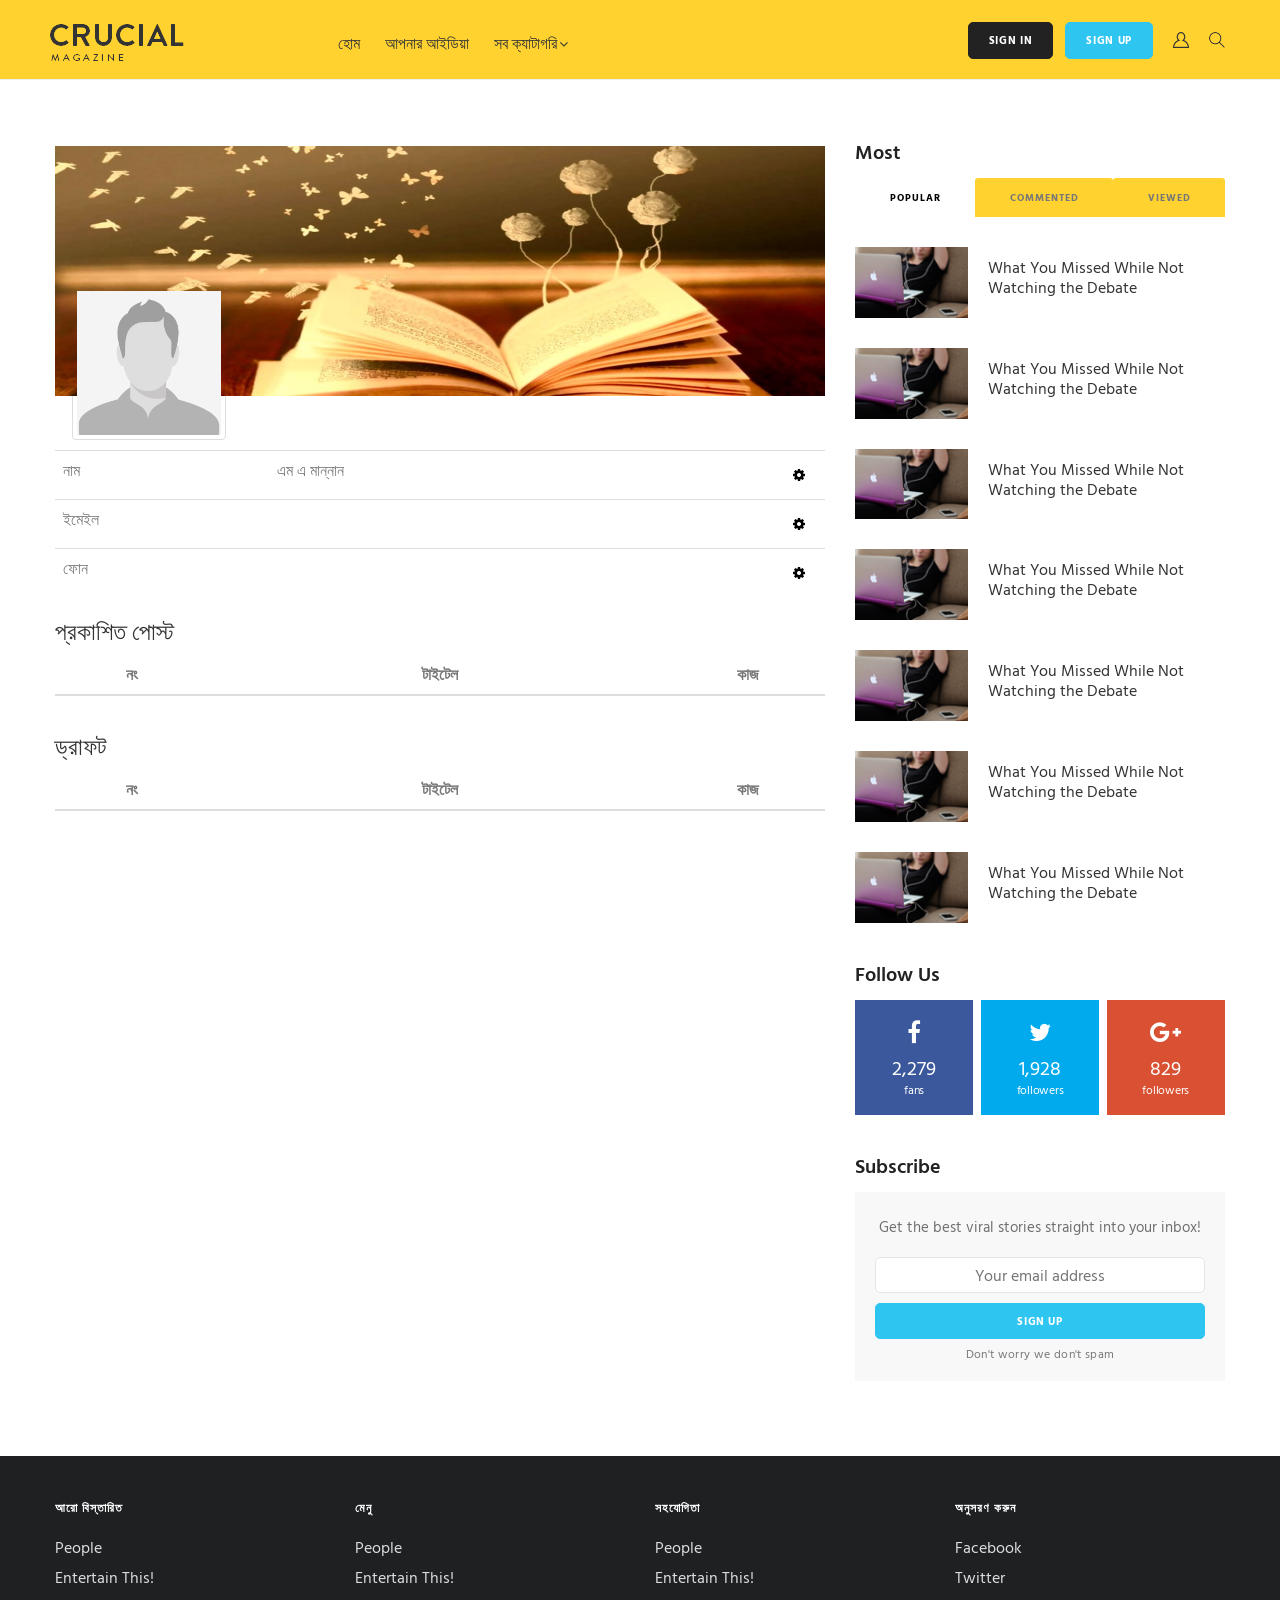
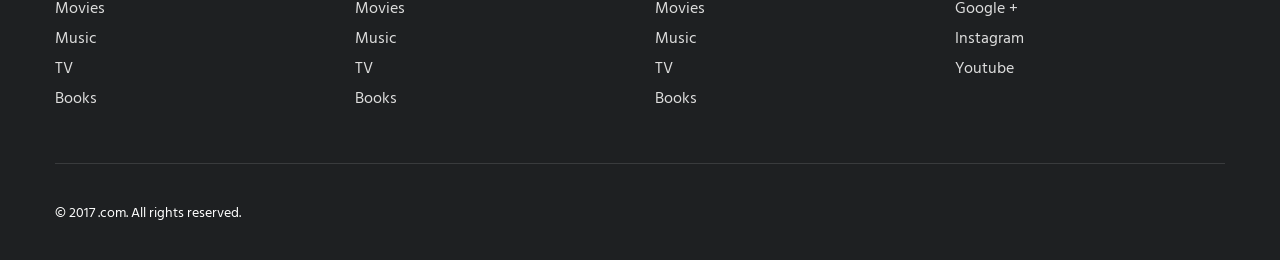
<file: profile.html>
﻿<!DOCTYPE html>
<html lang="zxx">

<head>

    <meta charset="utf-8">
    <meta http-equiv="X-UA-Compatible" content="IE=edge">
    <meta name="viewport" content="width=device-width, initial-scale=1">
    <meta name="description" content="">
    <meta name="author" content="">

    <title></title>

    <!-- Favicon -->
    <link rel="shortcut icon" href="img/favicon.ico">

    <!-- ICON CSS -->
    <link rel="stylesheet" href="js/font-awesome/css/font-awesome.min.css">

    <!-- CSS -->
    <link rel="stylesheet" href="js/bootstrap/bootstrap.min.css">
    <link rel="stylesheet" href="js/slick/slick.css">
    <link rel="stylesheet" href="css/animate.css">
    <link rel="stylesheet" href="css/style.css">

    <!-- MODERNIZR -->
    <script src="js/modernizr-2.8.3-respond-1.4.2.min.js"></script>

</head>
<body>


    <div class="wrapper">
        <header class="header header-megamenu">
            <nav class="navbar navbar-default" role="navigation">
                <div class="container">
                    <div class="search-bar">
                        <input type="search" placeholder="Type search text here...">
                        <div class="search-close"><i class="fa fa-times"></i></div>
                    </div>
                    <!-- Brand and toggle get grouped for better mobile display -->
                    <div class="navbar-header">
                        <button type="button" class="navbar-toggle" data-toggle="collapse" data-target=".navbar-ex1-collapse">
                            <span class="sr-only">Toggle navigation</span>
                            <span class="icon-bar"></span>
                            <span class="icon-bar"></span>
                            <span class="icon-bar"></span>
                        </button>
                        <a class="navbar-brand" href="index.html">
                            <img src="img/logo.png" class="img-responsive" alt="" /></a>
                    </div>


                    <div class="search-trigger pull-right"></div>

                    <div class="login pull-right">
                    </div>
                    <div class="log-reg pull-right hidden-xs ">
                        <a class="login-hover" href="login.html">Sign In</a>
                        <a href="signup.html">Sign Up</a>
                    </div>

                    <!-- Collect the nav links, forms, and other content for toggling -->
                    <div class="collapse navbar-collapse navbar-ex1-collapse">
                        <ul class="nav navbar-nav">
                            <li class="">
                                <a href="#" class="">হোম</a>

                            </li>

                            <li class="">
                                <a href="#" class="">আপনার আইডিয়া</a>

                            </li>


                            <li class="dropdown megamenu">
                                <a href="#" class="dropdown-toggle" data-toggle="dropdown">সব ক্যাটাগরি<span class="fa fa-angle-down"></span></a>
                                <ul class="dropdown-menu">
                                    <li>
                                        <div class="row">
                                            <div class="col-md-3">
                                                <a href="#">Movies</a>
                                                <a href="#">Music</a>
                                                <a href="#">Television</a>
                                            </div>

                                            <div class="col-md-3">
                                                <a href="#">Sports</a>
                                                <a href="#">People</a>
                                                <a href="#">Technology</a>
                                            </div>

                                            <div class="col-md-3">
                                                <a href="#">Travel</a>
                                                <a href="#">Nature</a>
                                                <a href="#">Culture</a>
                                            </div>

                                            <div class="col-md-3">
                                                <a href="#">Education</a>
                                                <a href="#">Foods</a>
                                                <a href="#">Animals</a>

                                            </div>

                                            <div class="col-md-3">
                                                <a href="#">Books</a>
                                                <a href="#">Geography</a>
                                            </div>
                                        </div>
                                    </li>
                                </ul>
                            </li>
                            <li class="desktop-hidden">
                                <div class="log-reg" style="margin-top: 10px; margin-left: 7px;">
                                    <a href="login.html">Sign In</a>
                                </div>

                            </li>
                            <li class="desktop-hidden">
                                <div class="log-reg" style="margin-top: 10px; margin-left: 7px;">
                                    <a href="signup.html">Sign Up</a>
                                </div>

                            </li>


                        </ul>
                    </div>
                    <!-- /.navbar-collapse -->
                </div>
            </nav>
        </header>

        <div class="container">

            <div class="row">

                <div class="col-md-8">

                    <div class="" style="margin-top: 60px;">
                        <div class="fb-profile">
                            <img class="fb-image-lg" src="img/cov.jpg" alt="" />
                            <img class="fb-image-profile thumbnail" src="img/pro.jpg" alt="" />
                        </div>
                    </div>

                    <!--
                    <div>
                        <ul class="list-inline pro-menu">
                            <li><a href="#" class="">নোটিফিকেশন </a></li>
                            <li><a href="#">আমার পোস্ট </a></li>
                            <li><a href="#" class="pro-active">প্রোফাইল</a></li>
                        </ul>
                    </div>
                        -->

                    <div style="margin-top: 10px;">
                        <table class="table table-hover">
                            <tbody>
                                <tr>
                                    <td>নাম</td>
                                    <td>এম এ মান্নান</td>
                                    <td>
                                        <button type="button" class="btn btn-edit" data-toggle="modal" data-target="#myModal"><i class="fa fa-cog" aria-hidden="true"></i></button>
                                    </td>
                                </tr>
                                <tr>
                                    <td>ইমেইল</td>
                                    <td></td>
                                    <td>
                                        <button type="button" class="btn btn-edit" data-toggle="modal" data-target="#myModal1"><i class="fa fa-cog" aria-hidden="true"></i></button>
                                    </td>
                                </tr>
                                <tr>
                                    <td>ফোন</td>
                                    <td></td>
                                    <td>
                                        <button type="button" class="btn btn-edit" data-toggle="modal" data-target="#myModal4"><i class="fa fa-cog" aria-hidden="true"></i></button>
                                    </td>
                                </tr>
                            </tbody>
                            <div class="modal fade" id="myModal" role="dialog">
                                <div class="modal-dialog">

                                    <!-- Modal content-->
                                    <div class="modal-content">
                                        <div class="modal-header">
                                            <button type="button" class="close" data-dismiss="modal">&times;</button>
                                        </div>
                                        <div class="modal-body">
                                            <form action="">
                                                <div class="form-group">
                                                    <label for="">নাম</label>
                                                    <input type="text" class="form-control" placeholder="">
                                                </div>
                                                <button type="submit" class="btn btn-default mod-button">Submit</button>
                                            </form>
                                        </div>
                                        <div class="modal-footer">
                                            <button type="button" class="btn" data-dismiss="modal">Close</button>
                                        </div>
                                    </div>
                                </div>
                </div>
                            <div class="modal fade" id="myModal1" role="dialog">
                                <div class="modal-dialog">

                                    <!-- Modal content-->
                                    <div class="modal-content">
                                        <div class="modal-header">
                                            <button type="button" class="close" data-dismiss="modal">&times;</button>
                                        </div>
                                        <div class="modal-body">
                                            <form action="">
                                                <div class="form-group">
                                                    <label for="">ইমেইল</label>
                                                    <input type="text" class="form-control" placeholder="">
                                                </div>
                                                <button type="submit" class="btn btn-default mod-button">Submit</button>
                                            </form>
                                        </div>
                                        <div class="modal-footer">
                                            <button type="button" class="btn" data-dismiss="modal">Close</button>
                                        </div>
                                    </div>
                                </div>
                            </div>
                <div class="modal fade" id="myModal4" role="dialog">
                    <div class="modal-dialog">

                        <!-- Modal content-->
                        <div class="modal-content">
                            <div class="modal-header">
                                <button type="button" class="close" data-dismiss="modal">&times;</button>
                            </div>
                            <div class="modal-body">
                                <form action="">
                                    <div class="form-group">
                                        <label for="">ফোন</label>
                                        <input type="text" class="form-control" placeholder="">
                                    </div>
                                    <button type="submit" class="btn btn-default mod-button">Submit</button>
                                </form>
                            </div>
                            <div class="modal-footer">
                                <button type="button" class="btn" data-dismiss="modal">Close</button>
                            </div>
                        </div>
                    </div>
                </div>
                </table>
                    </div>
                    <div style="margin-top: 10px;">
                        <h3>প্রকাশিত পোস্ট</h3>
                        <table class="table table-hover">
                            <thead>
                                <tr class="table-cen">
                                    <th style="width: 20%">নং</th>
                                    <th style="width: 60%">টাইটেল</th>
                                    <th style="width: 20%">কাজ</th>
                                </tr>
                            </thead>
                            <tbody>
                                <tr>
                                    <td></td>
                                    <td></td>
                                    <td></td>
                                </tr>
                            </tbody>
                        </table>
                    </div>
                    <div style="margin-top: 10px;">
                        <h3>ড্রাফট</h3>
                        <table class="table table-hover">
                            <thead>
                                <tr class="table-cen">
                                    <th style="width: 20%">নং</th>
                                    <th style="width: 60%">টাইটেল</th>
                                    <th style="width: 20%">কাজ</th>
                                </tr>
                            </thead>
                            <tbody>
                                <tr>
                                    <td></td>
                                    <td></td>
                                    <td></td>
                                </tr>
                            </tbody>
                        </table>
                    </div>
                </div>

                <!-- ASIDE 1  -->
                <aside class="col-md-4 padding-top-60">

                    <div class="side-widget">
                        <h4>Most</h4>

                        <div role="tabpanel">
                            <!-- Nav tabs -->
                            <ul class="nav nav-tabs nav-justified" role="tablist">
                                <li role="presentation" class="active">
                                    <a href="#popular" aria-controls="popular" role="tab" data-toggle="tab">Popular</a>
                                </li>
                                <li role="presentation">
                                    <a href="#commented" aria-controls="commented" role="tab" data-toggle="tab">Commented</a>
                                </li>
                                <li role="presentation">
                                    <a href="#viewed" aria-controls="viewed" role="tab" data-toggle="tab">Viewed</a>
                                </li>
                            </ul>

                            <!-- Tab panes -->
                            <div class="tab-content">
                                <div role="tabpanel" class="tab-pane active fade in" id="popular">
                                    <div class="mini-posts">
                                        <article class="style2 style-alt">
                                            <div class="row">
                                                <div class="col-md-4 col-sm-4 col-xs-4">
                                                    <a href="http://themesquared.com/html/17_post_01.html">
                                                        <div class="article-thumb">
                                                            <img src="img/home/01/2.jpg" class="img-responsive" alt="">
                                                        </div>
                                                    </a>
                                                </div>
                                                <div class="col-md-8 col-sm-8 col-xs-8">
                                                    <div class="post-excerpt no-padding">

                                                        <h5><a href="17_post_01.html">What You Missed While Not Watching the Debate</a></h5>
                                                    </div>
                                                </div>
                                            </div>
                                        </article>
                                        <article class="style2 style-alt">
                                            <div class="row">
                                                <div class="col-md-4 col-sm-4 col-xs-4">
                                                    <a href="http://themesquared.com/html/17_post_01.html">
                                                        <div class="article-thumb">
                                                            <img src="img/home/01/2.jpg" class="img-responsive" alt="">
                                                        </div>
                                                    </a>
                                                </div>
                                                <div class="col-md-8 col-sm-8 col-xs-8">
                                                    <div class="post-excerpt no-padding">

                                                        <h5><a href="17_post_01.html">What You Missed While Not Watching the Debate</a></h5>
                                                    </div>
                                                </div>
                                            </div>
                                        </article>
                                        <article class="style2 style-alt">
                                            <div class="row">
                                                <div class="col-md-4 col-sm-4 col-xs-4">
                                                    <a href="http://themesquared.com/html/17_post_01.html">
                                                        <div class="article-thumb">
                                                            <img src="img/home/01/2.jpg" class="img-responsive" alt="">
                                                        </div>
                                                    </a>
                                                </div>
                                                <div class="col-md-8 col-sm-8 col-xs-8">
                                                    <div class="post-excerpt no-padding">

                                                        <h5><a href="17_post_01.html">What You Missed While Not Watching the Debate</a></h5>
                                                    </div>
                                                </div>
                                            </div>
                                        </article>
                                        <article class="style2 style-alt">
                                            <div class="row">
                                                <div class="col-md-4 col-sm-4 col-xs-4">
                                                    <a href="http://themesquared.com/html/17_post_01.html">
                                                        <div class="article-thumb">
                                                            <img src="img/home/01/2.jpg" class="img-responsive" alt="">
                                                        </div>
                                                    </a>
                                                </div>
                                                <div class="col-md-8 col-sm-8 col-xs-8">
                                                    <div class="post-excerpt no-padding">

                                                        <h5><a href="17_post_01.html">What You Missed While Not Watching the Debate</a></h5>
                                                    </div>
                                                </div>
                                            </div>
                                        </article>
                                        <article class="style2 style-alt">
                                            <div class="row">
                                                <div class="col-md-4 col-sm-4 col-xs-4">
                                                    <a href="http://themesquared.com/html/17_post_01.html">
                                                        <div class="article-thumb">
                                                            <img src="img/home/01/2.jpg" class="img-responsive" alt="">
                                                        </div>
                                                    </a>
                                                </div>
                                                <div class="col-md-8 col-sm-8 col-xs-8">
                                                    <div class="post-excerpt no-padding">

                                                        <h5><a href="17_post_01.html">What You Missed While Not Watching the Debate</a></h5>
                                                    </div>
                                                </div>
                                            </div>
                                        </article>
                                        <article class="style2 style-alt">
                                            <div class="row">
                                                <div class="col-md-4 col-sm-4 col-xs-4">
                                                    <a href="http://themesquared.com/html/17_post_01.html">
                                                        <div class="article-thumb">
                                                            <img src="img/home/01/2.jpg" class="img-responsive" alt="">
                                                        </div>
                                                    </a>
                                                </div>
                                                <div class="col-md-8 col-sm-8 col-xs-8">
                                                    <div class="post-excerpt no-padding">

                                                        <h5><a href="17_post_01.html">What You Missed While Not Watching the Debate</a></h5>
                                                    </div>
                                                </div>
                                            </div>
                                        </article>
                                        <article class="style2 style-alt">
                                            <div class="row">
                                                <div class="col-md-4 col-sm-4 col-xs-4">
                                                    <a href="http://themesquared.com/html/17_post_01.html">
                                                        <div class="article-thumb">
                                                            <img src="img/home/01/2.jpg" class="img-responsive" alt="">
                                                        </div>
                                                    </a>
                                                </div>
                                                <div class="col-md-8 col-sm-8 col-xs-8">
                                                    <div class="post-excerpt no-padding">

                                                        <h5><a href="17_post_01.html">What You Missed While Not Watching the Debate</a></h5>
                                                    </div>
                                                </div>
                                            </div>
                                        </article>


                                    </div>
                                </div>

                                <div role="tabpanel" class="tab-pane fade in" id="commented">
                                    <div class="mini-posts">
                                        <article class="style2 style-alt">
                                            <div class="row">
                                                <div class="col-md-4 col-sm-4 col-xs-4">
                                                    <a href="http://themesquared.com/html/17_post_01.html">
                                                        <div class="article-thumb">
                                                            <img src="img/home/01/2.jpg" class="img-responsive" alt="">
                                                        </div>
                                                    </a>
                                                </div>
                                                <div class="col-md-8 col-sm-8 col-xs-8">
                                                    <div class="post-excerpt no-padding">

                                                        <h5><a href="17_post_01.html">What You Missed While Not Watching the Debate</a></h5>
                                                    </div>
                                                </div>
                                            </div>
                                        </article>
                                        <article class="style2 style-alt">
                                            <div class="row">
                                                <div class="col-md-4 col-sm-4 col-xs-4">
                                                    <a href="http://themesquared.com/html/17_post_01.html">
                                                        <div class="article-thumb">
                                                            <img src="img/home/01/2.jpg" class="img-responsive" alt="">
                                                        </div>
                                                    </a>
                                                </div>
                                                <div class="col-md-8 col-sm-8 col-xs-8">
                                                    <div class="post-excerpt no-padding">

                                                        <h5><a href="17_post_01.html">What You Missed While Not Watching the Debate</a></h5>
                                                    </div>
                                                </div>
                                            </div>
                                        </article>
                                        <article class="style2 style-alt">
                                            <div class="row">
                                                <div class="col-md-4 col-sm-4 col-xs-4">
                                                    <a href="http://themesquared.com/html/17_post_01.html">
                                                        <div class="article-thumb">
                                                            <img src="img/home/01/2.jpg" class="img-responsive" alt="">
                                                        </div>
                                                    </a>
                                                </div>
                                                <div class="col-md-8 col-sm-8 col-xs-8">
                                                    <div class="post-excerpt no-padding">

                                                        <h5><a href="17_post_01.html">What You Missed While Not Watching the Debate</a></h5>
                                                    </div>
                                                </div>
                                            </div>
                                        </article>
                                        <article class="style2 style-alt">
                                            <div class="row">
                                                <div class="col-md-4 col-sm-4 col-xs-4">
                                                    <a href="http://themesquared.com/html/17_post_01.html">
                                                        <div class="article-thumb">
                                                            <img src="img/home/01/2.jpg" class="img-responsive" alt="">
                                                        </div>
                                                    </a>
                                                </div>
                                                <div class="col-md-8 col-sm-8 col-xs-8">
                                                    <div class="post-excerpt no-padding">

                                                        <h5><a href="17_post_01.html">What You Missed While Not Watching the Debate</a></h5>
                                                    </div>
                                                </div>
                                            </div>
                                        </article>
                                        <article class="style2 style-alt">
                                            <div class="row">
                                                <div class="col-md-4 col-sm-4 col-xs-4">
                                                    <a href="http://themesquared.com/html/17_post_01.html">
                                                        <div class="article-thumb">
                                                            <img src="img/home/01/2.jpg" class="img-responsive" alt="">
                                                        </div>
                                                    </a>
                                                </div>
                                                <div class="col-md-8 col-sm-8 col-xs-8">
                                                    <div class="post-excerpt no-padding">

                                                        <h5><a href="17_post_01.html">What You Missed While Not Watching the Debate</a></h5>
                                                    </div>
                                                </div>
                                            </div>
                                        </article>
                                        <article class="style2 style-alt">
                                            <div class="row">
                                                <div class="col-md-4 col-sm-4 col-xs-4">
                                                    <a href="http://themesquared.com/html/17_post_01.html">
                                                        <div class="article-thumb">
                                                            <img src="img/home/01/2.jpg" class="img-responsive" alt="">
                                                        </div>
                                                    </a>
                                                </div>
                                                <div class="col-md-8 col-sm-8 col-xs-8">
                                                    <div class="post-excerpt no-padding">

                                                        <h5><a href="17_post_01.html">What You Missed While Not Watching the Debate</a></h5>
                                                    </div>
                                                </div>
                                            </div>
                                        </article>
                                        <article class="style2 style-alt">
                                            <div class="row">
                                                <div class="col-md-4 col-sm-4 col-xs-4">
                                                    <a href="http://themesquared.com/html/17_post_01.html">
                                                        <div class="article-thumb">
                                                            <img src="img/home/01/2.jpg" class="img-responsive" alt="">
                                                        </div>
                                                    </a>
                                                </div>
                                                <div class="col-md-8 col-sm-8 col-xs-8">
                                                    <div class="post-excerpt no-padding">

                                                        <h5><a href="17_post_01.html">What You Missed While Not Watching the Debate</a></h5>
                                                    </div>
                                                </div>
                                            </div>
                                        </article>
                                    </div>
                                </div>

                                <div role="tabpanel" class="tab-pane fade in" id="viewed">
                                    <div class="mini-posts">
                                        <article class="style2 style-alt">
                                            <div class="row">
                                                <div class="col-md-4 col-sm-4 col-xs-4">
                                                    <a href="http://themesquared.com/html/17_post_01.html">
                                                        <div class="article-thumb">
                                                            <img src="img/home/01/2.jpg" class="img-responsive" alt="">
                                                        </div>
                                                    </a>
                                                </div>
                                                <div class="col-md-8 col-sm-8 col-xs-8">
                                                    <div class="post-excerpt no-padding">

                                                        <h5><a href="17_post_01.html">What You Missed While Not Watching the Debate</a></h5>
                                                    </div>
                                                </div>
                                            </div>
                                        </article>
                                        <article class="style2 style-alt">
                                            <div class="row">
                                                <div class="col-md-4 col-sm-4 col-xs-4">
                                                    <a href="http://themesquared.com/html/17_post_01.html">
                                                        <div class="article-thumb">
                                                            <img src="img/home/01/2.jpg" class="img-responsive" alt="">
                                                        </div>
                                                    </a>
                                                </div>
                                                <div class="col-md-8 col-sm-8 col-xs-8">
                                                    <div class="post-excerpt no-padding">

                                                        <h5><a href="17_post_01.html">What You Missed While Not Watching the Debate</a></h5>
                                                    </div>
                                                </div>
                                            </div>
                                        </article>
                                        <article class="style2 style-alt">
                                            <div class="row">
                                                <div class="col-md-4 col-sm-4 col-xs-4">
                                                    <a href="http://themesquared.com/html/17_post_01.html">
                                                        <div class="article-thumb">
                                                            <img src="img/home/01/2.jpg" class="img-responsive" alt="">
                                                        </div>
                                                    </a>
                                                </div>
                                                <div class="col-md-8 col-sm-8 col-xs-8">
                                                    <div class="post-excerpt no-padding">

                                                        <h5><a href="17_post_01.html">What You Missed While Not Watching the Debate</a></h5>
                                                    </div>
                                                </div>
                                            </div>
                                        </article>
                                        <article class="style2 style-alt">
                                            <div class="row">
                                                <div class="col-md-4 col-sm-4 col-xs-4">
                                                    <a href="http://themesquared.com/html/17_post_01.html">
                                                        <div class="article-thumb">
                                                            <img src="img/home/01/2.jpg" class="img-responsive" alt="">
                                                        </div>
                                                    </a>
                                                </div>
                                                <div class="col-md-8 col-sm-8 col-xs-8">
                                                    <div class="post-excerpt no-padding">

                                                        <h5><a href="17_post_01.html">What You Missed While Not Watching the Debate</a></h5>
                                                    </div>
                                                </div>
                                            </div>
                                        </article>
                                        <article class="style2 style-alt">
                                            <div class="row">
                                                <div class="col-md-4 col-sm-4 col-xs-4">
                                                    <a href="http://themesquared.com/html/17_post_01.html">
                                                        <div class="article-thumb">
                                                            <img src="img/home/01/2.jpg" class="img-responsive" alt="">
                                                        </div>
                                                    </a>
                                                </div>
                                                <div class="col-md-8 col-sm-8 col-xs-8">
                                                    <div class="post-excerpt no-padding">

                                                        <h5><a href="17_post_01.html">What You Missed While Not Watching the Debate</a></h5>
                                                    </div>
                                                </div>
                                            </div>
                                        </article>
                                        <article class="style2 style-alt">
                                            <div class="row">
                                                <div class="col-md-4 col-sm-4 col-xs-4">
                                                    <a href="http://themesquared.com/html/17_post_01.html">
                                                        <div class="article-thumb">
                                                            <img src="img/home/01/2.jpg" class="img-responsive" alt="">
                                                        </div>
                                                    </a>
                                                </div>
                                                <div class="col-md-8 col-sm-8 col-xs-8">
                                                    <div class="post-excerpt no-padding">

                                                        <h5><a href="17_post_01.html">What You Missed While Not Watching the Debate</a></h5>
                                                    </div>
                                                </div>
                                            </div>
                                        </article>
                                        <article class="style2 style-alt">
                                            <div class="row">
                                                <div class="col-md-4 col-sm-4 col-xs-4">
                                                    <a href="http://themesquared.com/html/17_post_01.html">
                                                        <div class="article-thumb">
                                                            <img src="img/home/01/2.jpg" class="img-responsive" alt="">
                                                        </div>
                                                    </a>
                                                </div>
                                                <div class="col-md-8 col-sm-8 col-xs-8">
                                                    <div class="post-excerpt no-padding">

                                                        <h5><a href="17_post_01.html">What You Missed While Not Watching the Debate</a></h5>
                                                    </div>
                                                </div>
                                            </div>
                                        </article>


                                    </div>
                                </div>
                            </div>
                        </div>
                        <!-- TABS -->

                    </div>

                    <div class="side-widget">
                        <h4>Follow Us</h4>
                        <div class="side-social">
                            <a href="#"><i class="fa fa-facebook"></i>2,279 <span>fans</span></a>
                            <a href="#"><i class="fa fa-twitter"></i>1,928 <span>followers</span></a>
                            <a href="#"><i class="fa fa-google-plus"></i>829 <span>followers</span></a>
                        </div>
                    </div>

                    <div class="side-widget">
                        <h4>Subscribe</h4>
                        <div class="side-newsletter text-center">
                            <p>Get the best viral stories straight into your inbox!</p>
                            <form action="http://themesquared.com/html/crucial/php/subscribe.php" id="invite" method="POST">
                                <input placeholder="Your email address" class="e-mail" name="email" id="address" data-validate="validate(required, email)" type="email">
                                <button type="submit">Sign up</button>
                                <span>Don't worry we don't spam</span>
                            </form>
                        </div>
                    </div>
                </aside>
                <!-- // ASIDE 1  -->

            </div>
        </div>





        <footer class="margin-top-30">
            <div class="container">

                <div class="footer-content">
                    <div class="row">
                        <div class="col-md-3 col-sm-3">
                            <h5 class="text-white">আরো বিস্তারিত</h5>
                            <ul class="footer-links">
                                <li><a href="#">People</a></li>
                                <li><a href="#">Entertain This!</a></li>
                                <li><a href="#">Movies</a></li>
                                <li><a href="#">Music</a></li>
                                <li><a href="#">TV</a></li>
                                <li><a href="#">Books</a></li>
                            </ul>
                        </div>
                        <div class="col-md-3 col-sm-3">
                            <h5 class="text-white">মেনু</h5>
                            <ul class="footer-links">
                                <li><a href="#">People</a></li>
                                <li><a href="#">Entertain This!</a></li>
                                <li><a href="#">Movies</a></li>
                                <li><a href="#">Music</a></li>
                                <li><a href="#">TV</a></li>
                                <li><a href="#">Books</a></li>
                            </ul>
                        </div>
                        <div class="col-md-3 col-sm-3">
                            <h5 class="text-white">সহযোগিতা</h5>
                            <ul class="footer-links">
                                <li><a href="#">People</a></li>
                                <li><a href="#">Entertain This!</a></li>
                                <li><a href="#">Movies</a></li>
                                <li><a href="#">Music</a></li>
                                <li><a href="#">TV</a></li>
                                <li><a href="#">Books</a></li>
                            </ul>
                        </div>
                        <div class="col-md-3 col-sm-3">
                            <h5 class="text-white">অনুসরণ করুন</h5>
                            <ul class="footer-social">
                                <li><a href="#">Facebook</a></li>
                                <li><a href="#">Twitter</a></li>
                                <li><a href="#">Google +</a></li>
                                <li><a href="#">Instagram</a></li>
                                <li><a href="#">Youtube</a></li>
                            </ul>
                        </div>
                    </div>
                </div>

                <div class="footer-bottom">
                    <div class="row">
                        <div class="col-md-6 col-sm-6">
                            <p>&copy; 2017 .com. All rights reserved.</p>
                        </div>
                        <div class="col-md-6 col-sm-6 text-right">
                        </div>
                    </div>
                </div>
            </div>
        </footer>
    </div>

    <!-- jQuery -->
    <script src="js/jquery.min.js"></script>
    <script src="js/bootstrap/bootstrap.min.js"></script>
    <script src="js/slick/slick.min.js"></script>
    <script src="js/theme.js"></script>

</body>

</html>
</file>
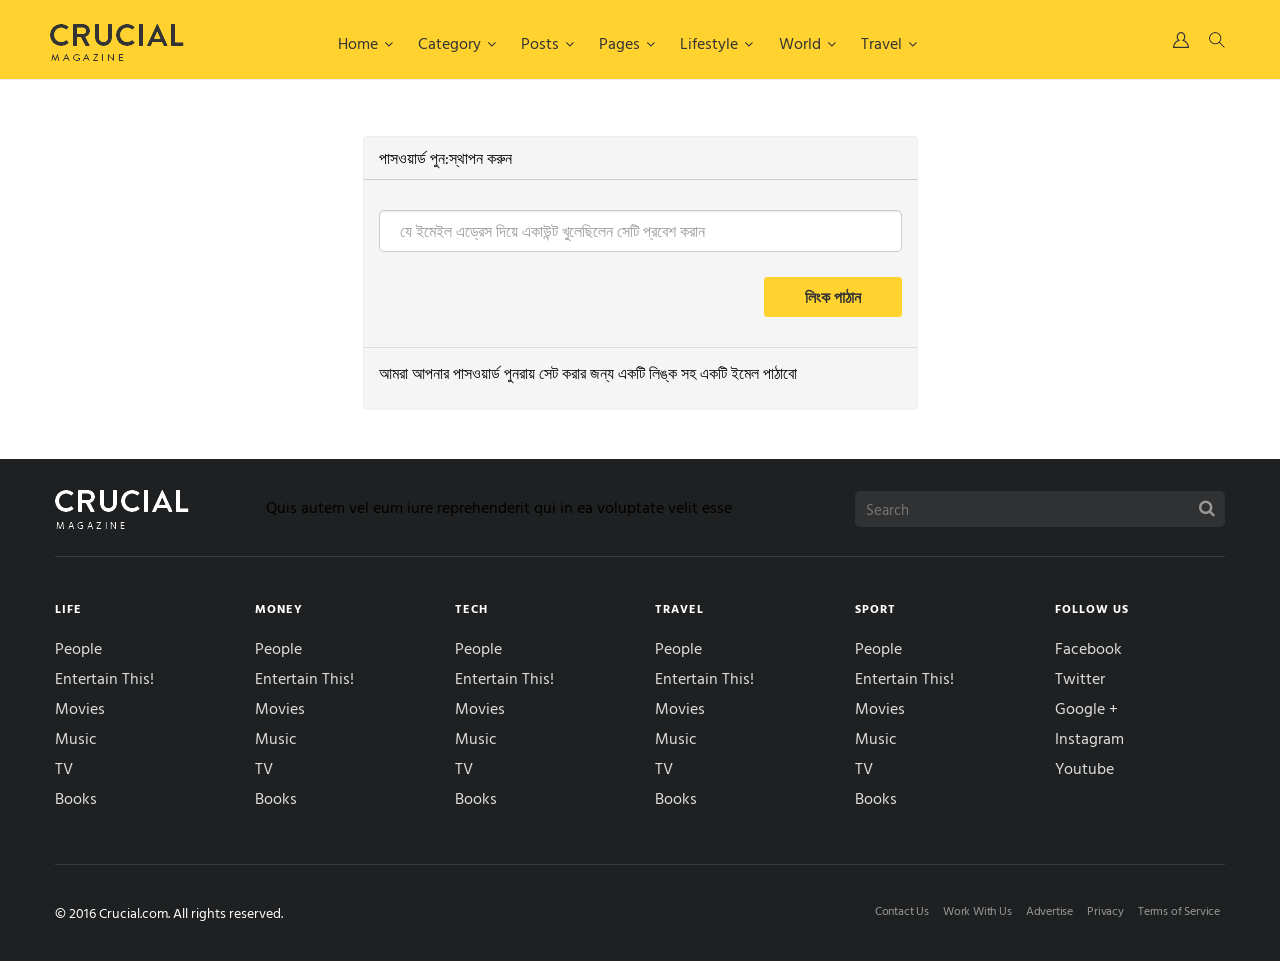
<file: resetpass.html>
﻿<!DOCTYPE html>
<html lang="zxx">

<head>

    <meta charset="utf-8">
    <meta http-equiv="X-UA-Compatible" content="IE=edge">
    <meta name="viewport" content="width=device-width, initial-scale=1">
    <meta name="description" content="">
    <meta name="author" content="">

    <title></title>

    <!-- Favicon -->
    <link rel="shortcut icon" href="img/favicon.ico">

    <!-- ICON CSS -->
    <link rel="stylesheet" href="js/font-awesome/css/font-awesome.min.css">

    <!-- CSS -->
    <link rel="stylesheet" href="js/bootstrap/bootstrap.min.css">
    <link rel="stylesheet" href="js/slick/slick.css">
    <link rel="stylesheet" href="css/animate.css">
    <link rel="stylesheet" href="css/style.css">

    <!-- MODERNIZR -->
    <script src="js/modernizr-2.8.3-respond-1.4.2.min.js"></script>

</head>
<body>


    <div class="wrapper">
        <header class="header header-megamenu">
            <nav class="navbar navbar-default" role="navigation">
                <div class="container">
                    <div class="search-bar">
                        <input type="search" placeholder="Type search text here...">
                        <div class="search-close"><i class="fa fa-times"></i></div>
                    </div>
                    <!-- Brand and toggle get grouped for better mobile display -->
                    <div class="navbar-header">
                        <button type="button" class="navbar-toggle" data-toggle="collapse" data-target=".navbar-ex1-collapse">
                            <span class="sr-only">Toggle navigation</span>
                            <span class="icon-bar"></span>
                            <span class="icon-bar"></span>
                            <span class="icon-bar"></span>
                        </button>
                        <a class="navbar-brand" href="index.html">
                            <img src="img/logo.png" class="img-responsive" alt="" /></a>
                    </div>

                    <div class="search-trigger pull-right"></div>

                    <div class="login pull-right"></div>

                    <!-- Collect the nav links, forms, and other content for toggling -->
                    <div class="collapse navbar-collapse navbar-ex1-collapse">
                        <ul class="nav navbar-nav">
                            <li class="dropdown dropdown-v1">
                                <a href="#" class="dropdown-toggle" data-toggle="dropdown">Home <span class="fa fa-angle-down"></span></a>
                                <ul class="dropdown-menu">
                                    <li><a href="01_home_01.html">Homepage - 01</a></li>
                                    <li><a href="02_home_02.html">Homepage - 02</a></li>
                                    <li><a href="03_home_03.html">Homepage - 03</a></li>
                                    <li><a href="04_home_04.html">Homepage - 04</a></li>
                                    <li><a href="05_home_05.html">Homepage - 05</a></li>
                                    <li><a href="06_home_06.html">Homepage - 06</a></li>
                                    <li><a href="07_home_07.html">Homepage - 07</a></li>
                                    <li><a href="08_home_08.html">Homepage - 08</a></li>
                                </ul>
                            </li>

                            <li class="dropdown dropdown-v1">
                                <a href="#" class="dropdown-toggle" data-toggle="dropdown">Category <span class="fa fa-angle-down"></span></a>
                                <ul class="dropdown-menu">
                                    <li><a href="09_category_01.html">Category - 01</a></li>
                                    <li><a href="10_category_02.html">Category - 02</a></li>
                                    <li><a href="11_category_03.html">Category - 03</a></li>
                                    <li><a href="12_category_04.html">Category - 04</a></li>
                                    <li><a href="13_category_05.html">Category - 05</a></li>
                                    <li><a href="14_category_06.html">Category - 06</a></li>
                                    <li><a href="15_category_07.html">Category - 07</a></li>
                                    <li><a href="16_category_08.html">Category - 08</a></li>
                                </ul>
                            </li>
                            <li class="dropdown dropdown-v1">
                                <a href="#" class="dropdown-toggle" data-toggle="dropdown">Posts <span class="fa fa-angle-down"></span></a>
                                <ul class="dropdown-menu">
                                    <li><a href="17_post_01.html">Post style - 01</a></li>
                                    <li><a href="18_post_02.html">Post Style - 02</a></li>
                                    <li><a href="19_post_03.html">Post Style - 03</a></li>
                                    <li><a href="20_post_04.html">Post Style - 04</a></li>
                                </ul>
                            </li>

                            <li class="dropdown dropdown-v1">
                                <a href="#" class="dropdown-toggle" data-toggle="dropdown">Pages <span class="fa fa-angle-down"></span></a>
                                <ul class="dropdown-menu">
                                    <li><a href="22_headers.html">Headers</a></li>
                                    <li><a href="23_home_sidemenu.html">Header - Sidemenu</a></li>
                                    <li><a href="21_footers.html">Footer</a></li>
                                </ul>
                            </li>


                            <li class="dropdown megamenu">
                                <a href="#" class="dropdown-toggle" data-toggle="dropdown">Lifestyle <span class="fa fa-angle-down"></span></a>
                                <ul class="dropdown-menu">
                                    <li>
                                        <div class="row">
                                            <div class="col-md-3">
                                                <h5>Celebrity Life</h5>
                                                <a href="#">Celebrities Gone Bad</a>
                                                <a href="#">Hook Ups & Break Ups</a>
                                                <a href="#">Celebrity Selfies</a>
                                                <a href="#">Celebrity Kids</a>
                                                <a href="#">Royals</a>
                                            </div>

                                            <div class="col-md-3">
                                                <h5>TV & Radio</h5>
                                                <a href="#">TV Shows</a>
                                                <a href="#">Reality TV</a>
                                                <a href="#">TV Ratings</a>
                                                <a href="#">Radio</a>
                                                <a href="#">Morning Shows</a>
                                                <a href="#">Current Affairs</a>
                                                <a href="#">Flashbacks</a>
                                            </div>

                                            <div class="col-md-3">
                                                <h5>Movies</h5>
                                                <a href="#">New Movies</a>
                                                <a href="#">Movie Trailers</a>
                                                <a href="#">Upcoming Movies</a>
                                                <a href="#">Box Office</a>
                                            </div>

                                            <div class="col-md-3">
                                                <h5>Music</h5>
                                                <a href="#">Music Videos</a>
                                                <a href="#">Music Festivals</a>
                                                <a href="#" class="last">Tours</a>

                                                <h5>Awards</h5>
                                                <a href="#">Oscars</a>
                                                <a href="#">MTV</a>
                                                <a href="#">Emmys</a>
                                            </div>

                                            <div class="col-md-3">
                                                <h5>Books</h5>
                                                <a href="#">Books</a>
                                                <a href="#">Magazines</a>

                                                <h5>Celebrity Style</h5>
                                                <a href="#">Red Carpet</a>
                                                <a href="#">Wardrobe Malfunction</a>
                                            </div>
                                        </div>
                                    </li>
                                </ul>
                            </li>

                            <li class="dropdown megamenu">
                                <a href="#" class="dropdown-toggle" data-toggle="dropdown">World <span class="fa fa-angle-down"></span></a>
                                <ul class="dropdown-menu">
                                    <li>
                                        <div class="row">
                                            <div class="col-md-3">
                                                <div class="header-post">
                                                    <a href="#">
                                                        <div class="hp-thumb">
                                                            <img src="img/header/1.jpg" class="img-full" alt="" />
                                                        </div>
                                                    </a>

                                                    <date>Sep 25, 2016</date>
                                                    <h4><a href="#">Twitter Stock Surges On Disney Takeover Rumor</a></h4>
                                                    <p>The list of potential Twitter acquirers continues to grow. In addition to recent reports that Salesforce and</p>
                                                </div>
                                            </div>

                                            <div class="col-md-3">
                                                <div class="header-post">
                                                    <a href="#">
                                                        <div class="hp-thumb">
                                                            <div class="hp-overlay">
                                                                <img src="img/header/gallery.png" alt="" />
                                                                <span>12 Photos</span>
                                                            </div>
                                                            <img src="img/header/2.jpg" class="img-full" alt="" />
                                                        </div>
                                                    </a>

                                                    <date>Sep 25, 2016</date>
                                                    <h4><a href="#">Twitter Stock Surges On Disney Takeover Rumor</a></h4>
                                                    <p>The list of potential Twitter acquirers continues to grow. In addition to recent reports that Salesforce and</p>
                                                </div>
                                            </div>

                                            <div class="col-md-3">
                                                <div class="header-post">
                                                    <a href="#">
                                                        <div class="hp-thumb">
                                                            <img src="img/header/3.jpg" class="img-full" alt="" />
                                                        </div>
                                                    </a>

                                                    <date>Sep 25, 2016</date>
                                                    <h4><a href="#">Twitter Stock Surges On Disney Takeover Rumor</a></h4>
                                                    <p>The list of potential Twitter acquirers continues to grow. In addition to recent reports that Salesforce and</p>
                                                </div>
                                            </div>

                                            <div class="col-md-3">
                                                <div class="header-post">
                                                    <a href="#">
                                                        <div class="hp-thumb">
                                                            <img src="img/header/4.jpg" class="img-full" alt="" />
                                                        </div>
                                                    </a>

                                                    <date>Sep 25, 2016</date>
                                                    <h4><a href="#">Twitter Stock Surges On Disney Takeover Rumor</a></h4>
                                                    <p>The list of potential Twitter acquirers continues to grow. In addition to recent reports that Salesforce and</p>
                                                </div>
                                            </div>

                                            <div class="col-md-3">
                                                <div class="header-post">
                                                    <a href="#">
                                                        <div class="hp-thumb">
                                                            <div class="hp-overlay">
                                                                <img src="img/header/play.png" alt="" />
                                                                <span>15:30</span>
                                                            </div>

                                                            <img src="img/header/5.jpg" class="img-full" alt="" />
                                                        </div>
                                                    </a>

                                                    <date>Sep 25, 2016</date>
                                                    <h4><a href="#">Twitter Stock Surges On Disney Takeover Rumor</a></h4>
                                                    <p>The list of potential Twitter acquirers continues to grow. In addition to recent reports that Salesforce and</p>
                                                </div>
                                            </div>
                                        </div>
                                    </li>
                                </ul>
                            </li>

                            <li class="dropdown megamenu menu-tabs">
                                <a href="#" class="dropdown-toggle" data-toggle="dropdown">Travel <span class="fa fa-angle-down"></span></a>
                                <ul class="dropdown-menu">
                                    <li>
                                        <div class="row">
                                            <div class="col-md-3 no-padding">
                                                <ul class="tabs-menu">
                                                    <li class="current"><a href="#tab-1">New Movies</a></li>
                                                    <li><a href="#tab-2">Movie Trailers</a></li>
                                                    <li><a href="#tab-3">Upcoming Movies</a></li>
                                                    <li><a href="#tab-4">Box Office</a></li>
                                                </ul>
                                            </div>

                                            <div class="col-md-9">
                                                <div class="tab">
                                                    <div id="tab-1" class="tab-contents">
                                                        <div class="col-md-3">
                                                            <div class="header-post">
                                                                <a href="#">
                                                                    <div class="hp-thumb">
                                                                        <div class="hp-overlay">
                                                                            <img src="img/header/gallery.png" alt="" />
                                                                            <span>12 Photos</span>
                                                                        </div>
                                                                        <img src="img/header/2.jpg" class="img-full" alt="" />
                                                                    </div>
                                                                </a>

                                                                <date>Sep 25, 2016</date>
                                                                <h4><a href="#">Twitter Stock Surges On Disney Takeover Rumor</a></h4>
                                                                <p>The list of potential Twitter acquirers continues to grow. In addition to recent reports that Salesforce and</p>
                                                            </div>
                                                        </div>

                                                        <div class="col-md-3">
                                                            <div class="header-post">
                                                                <a href="#">
                                                                    <div class="hp-thumb">
                                                                        <img src="img/header/3.jpg" class="img-full" alt="" />
                                                                    </div>
                                                                </a>

                                                                <date>Sep 25, 2016</date>
                                                                <h4><a href="#">Twitter Stock Surges On Disney Takeover Rumor</a></h4>
                                                                <p>The list of potential Twitter acquirers continues to grow. In addition to recent reports that Salesforce and</p>
                                                            </div>
                                                        </div>

                                                        <div class="col-md-3">
                                                            <div class="header-post">
                                                                <a href="#">
                                                                    <div class="hp-thumb">
                                                                        <img src="img/header/4.jpg" class="img-full" alt="" />
                                                                    </div>
                                                                </a>

                                                                <date>Sep 25, 2016</date>
                                                                <h4><a href="#">Twitter Stock Surges On Disney Takeover Rumor</a></h4>
                                                                <p>The list of potential Twitter acquirers continues to grow. In addition to recent reports that Salesforce and</p>
                                                            </div>
                                                        </div>

                                                        <div class="col-md-3">
                                                            <div class="header-post">
                                                                <a href="#">
                                                                    <div class="hp-thumb">
                                                                        <div class="hp-overlay">
                                                                            <img src="img/header/play.png" alt="" />
                                                                            <span>15:30</span>
                                                                        </div>

                                                                        <img src="img/header/5.jpg" class="img-full" alt="" />
                                                                    </div>
                                                                </a>

                                                                <date>Sep 25, 2016</date>
                                                                <h4><a href="#">Twitter Stock Surges On Disney Takeover Rumor</a></h4>
                                                                <p>The list of potential Twitter acquirers continues to grow. In addition to recent reports that Salesforce and</p>
                                                            </div>
                                                        </div>
                                                    </div>

                                                    <div id="tab-2" class="tab-contents">
                                                        <div class="col-md-3">
                                                            <div class="header-post">
                                                                <a href="#">
                                                                    <div class="hp-thumb">
                                                                        <div class="hp-overlay">
                                                                            <img src="img/header/gallery.png" alt="" />
                                                                            <span>12 Photos</span>
                                                                        </div>
                                                                        <img src="img/header/2.jpg" class="img-full" alt="" />
                                                                    </div>
                                                                </a>

                                                                <date>Sep 25, 2016</date>
                                                                <h4><a href="#">Twitter Stock Surges On Disney Takeover Rumor</a></h4>
                                                                <p>The list of potential Twitter acquirers continues to grow. In addition to recent reports that Salesforce and</p>
                                                            </div>
                                                        </div>

                                                        <div class="col-md-3">
                                                            <div class="header-post">
                                                                <a href="#">
                                                                    <div class="hp-thumb">
                                                                        <img src="img/header/3.jpg" class="img-full" alt="" />
                                                                    </div>
                                                                </a>

                                                                <date>Sep 25, 2016</date>
                                                                <h4><a href="#">Twitter Stock Surges On Disney Takeover Rumor</a></h4>
                                                                <p>The list of potential Twitter acquirers continues to grow. In addition to recent reports that Salesforce and</p>
                                                            </div>
                                                        </div>

                                                        <div class="col-md-3">
                                                            <div class="header-post">
                                                                <a href="#">
                                                                    <div class="hp-thumb">
                                                                        <img src="img/header/4.jpg" class="img-full" alt="" />
                                                                    </div>
                                                                </a>

                                                                <date>Sep 25, 2016</date>
                                                                <h4><a href="#">Twitter Stock Surges On Disney Takeover Rumor</a></h4>
                                                                <p>The list of potential Twitter acquirers continues to grow. In addition to recent reports that Salesforce and</p>
                                                            </div>
                                                        </div>

                                                        <div class="col-md-3">
                                                            <div class="header-post">
                                                                <a href="#">
                                                                    <div class="hp-thumb">
                                                                        <div class="hp-overlay">
                                                                            <img src="img/header/play.png" alt="" />
                                                                            <span>15:30</span>
                                                                        </div>

                                                                        <img src="img/header/5.jpg" class="img-full" alt="" />
                                                                    </div>
                                                                </a>

                                                                <date>Sep 25, 2016</date>
                                                                <h4><a href="#">Twitter Stock Surges On Disney Takeover Rumor</a></h4>
                                                                <p>The list of potential Twitter acquirers continues to grow. In addition to recent reports that Salesforce and</p>
                                                            </div>
                                                        </div>
                                                    </div>

                                                    <div id="tab-3" class="tab-contents">
                                                        <div class="col-md-3">
                                                            <div class="header-post">
                                                                <a href="#">
                                                                    <div class="hp-thumb">
                                                                        <div class="hp-overlay">
                                                                            <img src="img/header/gallery.png" alt="" />
                                                                            <span>12 Photos</span>
                                                                        </div>
                                                                        <img src="img/header/2.jpg" class="img-full" alt="" />
                                                                    </div>
                                                                </a>

                                                                <date>Sep 25, 2016</date>
                                                                <h4><a href="#">Twitter Stock Surges On Disney Takeover Rumor</a></h4>
                                                                <p>The list of potential Twitter acquirers continues to grow. In addition to recent reports that Salesforce and</p>
                                                            </div>
                                                        </div>

                                                        <div class="col-md-3">
                                                            <div class="header-post">
                                                                <a href="#">
                                                                    <div class="hp-thumb">
                                                                        <img src="img/header/3.jpg" class="img-full" alt="" />
                                                                    </div>
                                                                </a>

                                                                <date>Sep 25, 2016</date>
                                                                <h4><a href="#">Twitter Stock Surges On Disney Takeover Rumor</a></h4>
                                                                <p>The list of potential Twitter acquirers continues to grow. In addition to recent reports that Salesforce and</p>
                                                            </div>
                                                        </div>

                                                        <div class="col-md-3">
                                                            <div class="header-post">
                                                                <a href="#">
                                                                    <div class="hp-thumb">
                                                                        <img src="img/header/4.jpg" class="img-full" alt="" />
                                                                    </div>
                                                                </a>

                                                                <date>Sep 25, 2016</date>
                                                                <h4><a href="#">Twitter Stock Surges On Disney Takeover Rumor</a></h4>
                                                                <p>The list of potential Twitter acquirers continues to grow. In addition to recent reports that Salesforce and</p>
                                                            </div>
                                                        </div>

                                                        <div class="col-md-3">
                                                            <div class="header-post">
                                                                <a href="#">
                                                                    <div class="hp-thumb">
                                                                        <div class="hp-overlay">
                                                                            <img src="img/header/play.png" alt="" />
                                                                            <span>15:30</span>
                                                                        </div>

                                                                        <img src="img/header/5.jpg" class="img-full" alt="" />
                                                                    </div>
                                                                </a>

                                                                <date>Sep 25, 2016</date>
                                                                <h4><a href="#">Twitter Stock Surges On Disney Takeover Rumor</a></h4>
                                                                <p>The list of potential Twitter acquirers continues to grow. In addition to recent reports that Salesforce and</p>
                                                            </div>
                                                        </div>
                                                    </div>

                                                    <div id="tab-4" class="tab-contents">
                                                        <div class="col-md-3">
                                                            <div class="header-post">
                                                                <a href="#">
                                                                    <div class="hp-thumb">
                                                                        <div class="hp-overlay">
                                                                            <img src="img/header/gallery.png" alt="" />
                                                                            <span>12 Photos</span>
                                                                        </div>
                                                                        <img src="img/header/2.jpg" class="img-full" alt="" />
                                                                    </div>
                                                                </a>

                                                                <date>Sep 25, 2016</date>
                                                                <h4><a href="#">Twitter Stock Surges On Disney Takeover Rumor</a></h4>
                                                                <p>The list of potential Twitter acquirers continues to grow. In addition to recent reports that Salesforce and</p>
                                                            </div>
                                                        </div>

                                                        <div class="col-md-3">
                                                            <div class="header-post">
                                                                <a href="#">
                                                                    <div class="hp-thumb">
                                                                        <img src="img/header/3.jpg" class="img-full" alt="" />
                                                                    </div>
                                                                </a>

                                                                <date>Sep 25, 2016</date>
                                                                <h4><a href="#">Twitter Stock Surges On Disney Takeover Rumor</a></h4>
                                                                <p>The list of potential Twitter acquirers continues to grow. In addition to recent reports that Salesforce and</p>
                                                            </div>
                                                        </div>

                                                        <div class="col-md-3">
                                                            <div class="header-post">
                                                                <a href="#">
                                                                    <div class="hp-thumb">
                                                                        <img src="img/header/4.jpg" class="img-full" alt="" />
                                                                    </div>
                                                                </a>

                                                                <date>Sep 25, 2016</date>
                                                                <h4><a href="#">Twitter Stock Surges On Disney Takeover Rumor</a></h4>
                                                                <p>The list of potential Twitter acquirers continues to grow. In addition to recent reports that Salesforce and</p>
                                                            </div>
                                                        </div>

                                                        <div class="col-md-3">
                                                            <div class="header-post">
                                                                <a href="#">
                                                                    <div class="hp-thumb">
                                                                        <div class="hp-overlay">
                                                                            <img src="img/header/play.png" alt="" />
                                                                            <span>15:30</span>
                                                                        </div>

                                                                        <img src="img/header/5.jpg" class="img-full" alt="" />
                                                                    </div>
                                                                </a>

                                                                <date>Sep 25, 2016</date>
                                                                <h4><a href="#">Twitter Stock Surges On Disney Takeover Rumor</a></h4>
                                                                <p>The list of potential Twitter acquirers continues to grow. In addition to recent reports that Salesforce and</p>
                                                            </div>
                                                        </div>
                                                    </div>
                                                </div>
                                            </div>
                                        </div>
                                    </li>
                                </ul>
                            </li>
                        </ul>
                    </div>
                    <!-- /.navbar-collapse -->
                </div>
            </nav>
        </header>

        <div class="container">
            <div id="passwordreset" style="margin-top: 50px" class="mainbox col-md-6 col-md-offset-3 col-sm-8 col-sm-offset-2">
                <div class="panel form-background">
                    <div class="panel-heading form-bb">
                        <div class="panel-title">পাসওয়ার্ড পুন:স্থাপন করুন</div>
                        <div style="float: right; font-size: 85%; position: relative; top: -10px"></div>
                    </div>
                    <div class="panel-body">
                        <form id="" class="form-horizontal prs form-signin" role="form">
                            <div class="form-group">
                                <div class="col-md-12">
                                    <input type="text" class="form-control" name="email" placeholder="যে ইমেইল এড্রেস দিয়ে একাউন্ট খুলেছিলেন সেটি প্রবেশ করান">
                                </div>
                            </div>

                            <div class="form-group">
                                <!-- Button -->
                                <div class="col-md-12">
                                    <button id="" type="button" class="btn btn-default login-button" style="float:right;">লিংক পাঠান</button>
                                </div>
                            </div>
                        </form>
                    </div>
                    <div class="panel-footer">
                        <p style="color:black;">আমরা আপনার পাসওয়ার্ড পুনরায় সেট করার জন্য একটি লিঙ্ক সহ একটি ইমেল পাঠাবো</p>
                    </div>
                </div>
            </div>
        </div>





        <footer class="margin-top-30">
            <div class="container">
                <div class="footer-head">
                    <div class="row center-content">
                        <div class="col-md-2 col-sm-3">
                            <a href="index.html">
                                <img src="img/logo-lite.png" class="img-responsive" alt="" />
                            </a>
                        </div>
                        <div class="col-md-6 col-sm-4">
                            <p>Quis autem vel eum iure reprehenderit qui in ea voluptate velit esse</p>
                        </div>
                        <div class="col-md-4 col-sm-5">
                            <form class="footer-search">
                                <input type="search" placeholder="Search">
                                <button type="submit"><i class="fa fa-search"></i></button>
                            </form>
                        </div>
                    </div>
                </div>

                <div class="footer-content">
                    <div class="row">
                        <div class="col-md-2 col-sm-2">
                            <h5 class="text-white">Life</h5>
                            <ul class="footer-links">
                                <li><a href="#">People</a></li>
                                <li><a href="#">Entertain This!</a></li>
                                <li><a href="#">Movies</a></li>
                                <li><a href="#">Music</a></li>
                                <li><a href="#">TV</a></li>
                                <li><a href="#">Books</a></li>
                            </ul>
                        </div>
                        <div class="col-md-2 col-sm-2">
                            <h5 class="text-white">Money</h5>
                            <ul class="footer-links">
                                <li><a href="#">People</a></li>
                                <li><a href="#">Entertain This!</a></li>
                                <li><a href="#">Movies</a></li>
                                <li><a href="#">Music</a></li>
                                <li><a href="#">TV</a></li>
                                <li><a href="#">Books</a></li>
                            </ul>
                        </div>
                        <div class="col-md-2 col-sm-2">
                            <h5 class="text-white">Tech</h5>
                            <ul class="footer-links">
                                <li><a href="#">People</a></li>
                                <li><a href="#">Entertain This!</a></li>
                                <li><a href="#">Movies</a></li>
                                <li><a href="#">Music</a></li>
                                <li><a href="#">TV</a></li>
                                <li><a href="#">Books</a></li>
                            </ul>
                        </div>
                        <div class="col-md-2 col-sm-2">
                            <h5 class="text-white">Travel</h5>
                            <ul class="footer-links">
                                <li><a href="#">People</a></li>
                                <li><a href="#">Entertain This!</a></li>
                                <li><a href="#">Movies</a></li>
                                <li><a href="#">Music</a></li>
                                <li><a href="#">TV</a></li>
                                <li><a href="#">Books</a></li>
                            </ul>
                        </div>
                        <div class="col-md-2 col-sm-2">
                            <h5 class="text-white">Sport</h5>
                            <ul class="footer-links">
                                <li><a href="#">People</a></li>
                                <li><a href="#">Entertain This!</a></li>
                                <li><a href="#">Movies</a></li>
                                <li><a href="#">Music</a></li>
                                <li><a href="#">TV</a></li>
                                <li><a href="#">Books</a></li>
                            </ul>
                        </div>
                        <div class="col-md-2 col-sm-2">
                            <h5 class="text-white">Follow Us</h5>
                            <ul class="footer-social">
                                <li><a href="#">Facebook</a></li>
                                <li><a href="#">Twitter</a></li>
                                <li><a href="#">Google +</a></li>
                                <li><a href="#">Instagram</a></li>
                                <li><a href="#">Youtube</a></li>
                            </ul>
                        </div>
                    </div>
                </div>

                <div class="footer-bottom">
                    <div class="row">
                        <div class="col-md-6 col-sm-6">
                            <p>&copy; 2016 Crucial.com. All rights reserved.</p>
                        </div>
                        <div class="col-md-6 col-sm-6 text-right">
                            <ul class="list-inline">
                                <li><a href="#">Contact Us</a></li>
                                <li><a href="#">Work With Us</a></li>
                                <li><a href="#">Advertise</a></li>
                                <li><a href="#">Privacy</a></li>
                                <li><a href="#">Terms of Service</a></li>
                            </ul>
                        </div>
                    </div>
                </div>
            </div>
        </footer>
    </div>

    <!-- jQuery -->
    <script src="js/jquery.min.js"></script>
    <script src="js/bootstrap/bootstrap.min.js"></script>
    <script src="js/slick/slick.min.js"></script>
    <script src="js/theme.js"></script>

</body>

<!-- Mirrored from themesquared.com/html/crucial/index.html by HTTrack Website Copier/3.x [XR&CO'2014], Sun, 19 Nov 2017 19:18:27 GMT -->
</html>
</file>
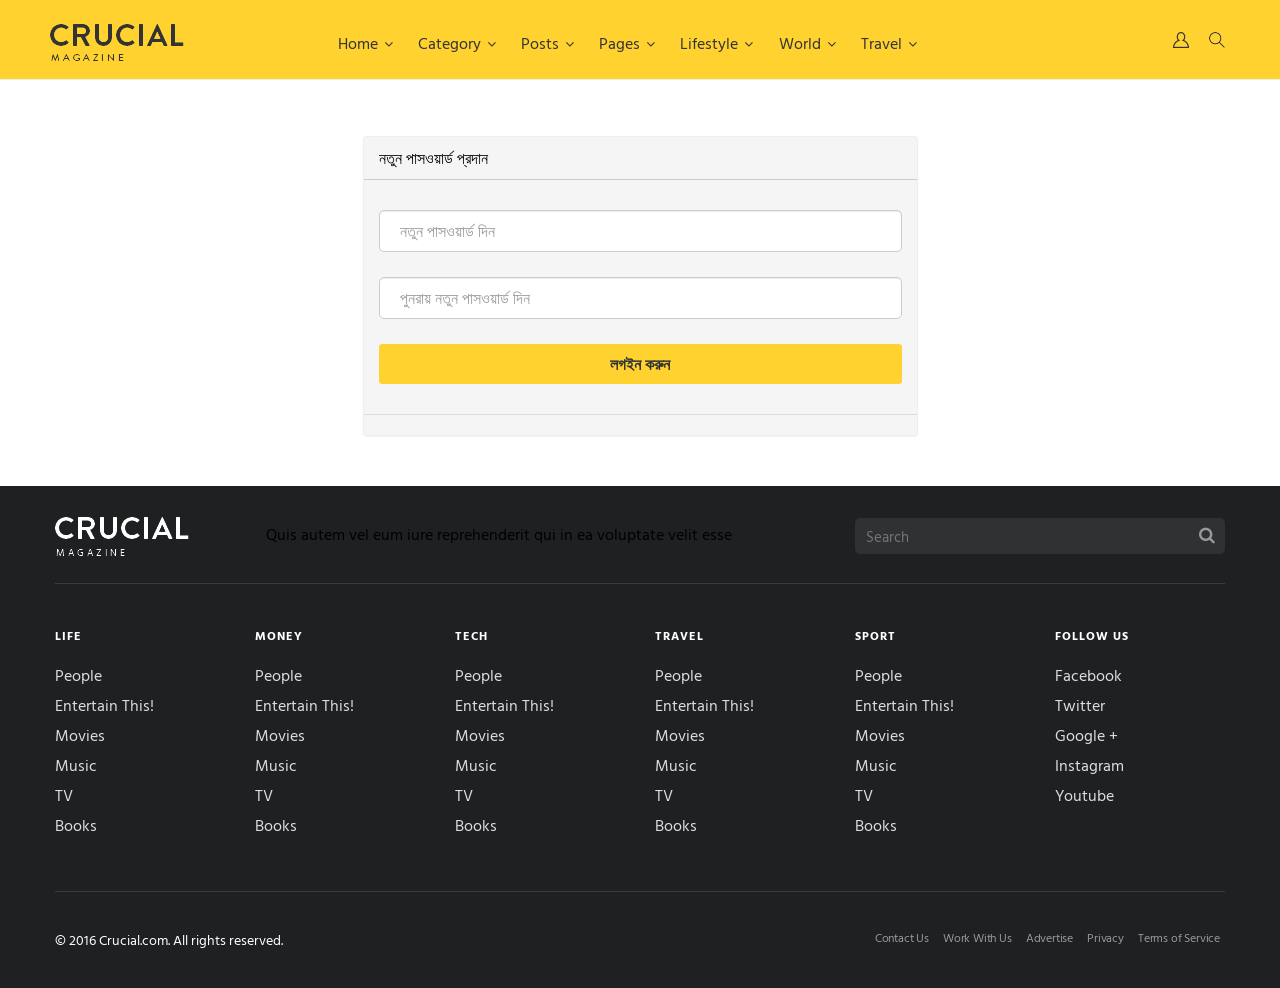
<file: setnewpass.html>
﻿<!DOCTYPE html>
<html lang="zxx">

<head>

    <meta charset="utf-8">
    <meta http-equiv="X-UA-Compatible" content="IE=edge">
    <meta name="viewport" content="width=device-width, initial-scale=1">
    <meta name="description" content="">
    <meta name="author" content="">

    <title></title>

    <!-- Favicon -->
    <link rel="shortcut icon" href="img/favicon.ico">

    <!-- ICON CSS -->
    <link rel="stylesheet" href="js/font-awesome/css/font-awesome.min.css">

    <!-- CSS -->
    <link rel="stylesheet" href="js/bootstrap/bootstrap.min.css">
    <link rel="stylesheet" href="js/slick/slick.css">
    <link rel="stylesheet" href="css/animate.css">
    <link rel="stylesheet" href="css/style.css">

    <!-- MODERNIZR -->
    <script src="js/modernizr-2.8.3-respond-1.4.2.min.js"></script>

</head>
<body>


    <div class="wrapper">
        <header class="header header-megamenu">
            <nav class="navbar navbar-default" role="navigation">
                <div class="container">
                    <div class="search-bar">
                        <input type="search" placeholder="Type search text here...">
                        <div class="search-close"><i class="fa fa-times"></i></div>
                    </div>
                    <!-- Brand and toggle get grouped for better mobile display -->
                    <div class="navbar-header">
                        <button type="button" class="navbar-toggle" data-toggle="collapse" data-target=".navbar-ex1-collapse">
                            <span class="sr-only">Toggle navigation</span>
                            <span class="icon-bar"></span>
                            <span class="icon-bar"></span>
                            <span class="icon-bar"></span>
                        </button>
                        <a class="navbar-brand" href="index.html">
                            <img src="img/logo.png" class="img-responsive" alt="" /></a>
                    </div>

                    <div class="search-trigger pull-right"></div>

                    <div class="login pull-right"></div>

                    <!-- Collect the nav links, forms, and other content for toggling -->
                    <div class="collapse navbar-collapse navbar-ex1-collapse">
                        <ul class="nav navbar-nav">
                            <li class="dropdown dropdown-v1">
                                <a href="#" class="dropdown-toggle" data-toggle="dropdown">Home <span class="fa fa-angle-down"></span></a>
                                <ul class="dropdown-menu">
                                    <li><a href="01_home_01.html">Homepage - 01</a></li>
                                    <li><a href="02_home_02.html">Homepage - 02</a></li>
                                    <li><a href="03_home_03.html">Homepage - 03</a></li>
                                    <li><a href="04_home_04.html">Homepage - 04</a></li>
                                    <li><a href="05_home_05.html">Homepage - 05</a></li>
                                    <li><a href="06_home_06.html">Homepage - 06</a></li>
                                    <li><a href="07_home_07.html">Homepage - 07</a></li>
                                    <li><a href="08_home_08.html">Homepage - 08</a></li>
                                </ul>
                            </li>

                            <li class="dropdown dropdown-v1">
                                <a href="#" class="dropdown-toggle" data-toggle="dropdown">Category <span class="fa fa-angle-down"></span></a>
                                <ul class="dropdown-menu">
                                    <li><a href="09_category_01.html">Category - 01</a></li>
                                    <li><a href="10_category_02.html">Category - 02</a></li>
                                    <li><a href="11_category_03.html">Category - 03</a></li>
                                    <li><a href="12_category_04.html">Category - 04</a></li>
                                    <li><a href="13_category_05.html">Category - 05</a></li>
                                    <li><a href="14_category_06.html">Category - 06</a></li>
                                    <li><a href="15_category_07.html">Category - 07</a></li>
                                    <li><a href="16_category_08.html">Category - 08</a></li>
                                </ul>
                            </li>
                            <li class="dropdown dropdown-v1">
                                <a href="#" class="dropdown-toggle" data-toggle="dropdown">Posts <span class="fa fa-angle-down"></span></a>
                                <ul class="dropdown-menu">
                                    <li><a href="17_post_01.html">Post style - 01</a></li>
                                    <li><a href="18_post_02.html">Post Style - 02</a></li>
                                    <li><a href="19_post_03.html">Post Style - 03</a></li>
                                    <li><a href="20_post_04.html">Post Style - 04</a></li>
                                </ul>
                            </li>

                            <li class="dropdown dropdown-v1">
                                <a href="#" class="dropdown-toggle" data-toggle="dropdown">Pages <span class="fa fa-angle-down"></span></a>
                                <ul class="dropdown-menu">
                                    <li><a href="22_headers.html">Headers</a></li>
                                    <li><a href="23_home_sidemenu.html">Header - Sidemenu</a></li>
                                    <li><a href="21_footers.html">Footer</a></li>
                                </ul>
                            </li>


                            <li class="dropdown megamenu">
                                <a href="#" class="dropdown-toggle" data-toggle="dropdown">Lifestyle <span class="fa fa-angle-down"></span></a>
                                <ul class="dropdown-menu">
                                    <li>
                                        <div class="row">
                                            <div class="col-md-3">
                                                <h5>Celebrity Life</h5>
                                                <a href="#">Celebrities Gone Bad</a>
                                                <a href="#">Hook Ups & Break Ups</a>
                                                <a href="#">Celebrity Selfies</a>
                                                <a href="#">Celebrity Kids</a>
                                                <a href="#">Royals</a>
                                            </div>

                                            <div class="col-md-3">
                                                <h5>TV & Radio</h5>
                                                <a href="#">TV Shows</a>
                                                <a href="#">Reality TV</a>
                                                <a href="#">TV Ratings</a>
                                                <a href="#">Radio</a>
                                                <a href="#">Morning Shows</a>
                                                <a href="#">Current Affairs</a>
                                                <a href="#">Flashbacks</a>
                                            </div>

                                            <div class="col-md-3">
                                                <h5>Movies</h5>
                                                <a href="#">New Movies</a>
                                                <a href="#">Movie Trailers</a>
                                                <a href="#">Upcoming Movies</a>
                                                <a href="#">Box Office</a>
                                            </div>

                                            <div class="col-md-3">
                                                <h5>Music</h5>
                                                <a href="#">Music Videos</a>
                                                <a href="#">Music Festivals</a>
                                                <a href="#" class="last">Tours</a>

                                                <h5>Awards</h5>
                                                <a href="#">Oscars</a>
                                                <a href="#">MTV</a>
                                                <a href="#">Emmys</a>
                                            </div>

                                            <div class="col-md-3">
                                                <h5>Books</h5>
                                                <a href="#">Books</a>
                                                <a href="#">Magazines</a>

                                                <h5>Celebrity Style</h5>
                                                <a href="#">Red Carpet</a>
                                                <a href="#">Wardrobe Malfunction</a>
                                            </div>
                                        </div>
                                    </li>
                                </ul>
                            </li>

                            <li class="dropdown megamenu">
                                <a href="#" class="dropdown-toggle" data-toggle="dropdown">World <span class="fa fa-angle-down"></span></a>
                                <ul class="dropdown-menu">
                                    <li>
                                        <div class="row">
                                            <div class="col-md-3">
                                                <div class="header-post">
                                                    <a href="#">
                                                        <div class="hp-thumb">
                                                            <img src="img/header/1.jpg" class="img-full" alt="" />
                                                        </div>
                                                    </a>

                                                    <date>Sep 25, 2016</date>
                                                    <h4><a href="#">Twitter Stock Surges On Disney Takeover Rumor</a></h4>
                                                    <p>The list of potential Twitter acquirers continues to grow. In addition to recent reports that Salesforce and</p>
                                                </div>
                                            </div>

                                            <div class="col-md-3">
                                                <div class="header-post">
                                                    <a href="#">
                                                        <div class="hp-thumb">
                                                            <div class="hp-overlay">
                                                                <img src="img/header/gallery.png" alt="" />
                                                                <span>12 Photos</span>
                                                            </div>
                                                            <img src="img/header/2.jpg" class="img-full" alt="" />
                                                        </div>
                                                    </a>

                                                    <date>Sep 25, 2016</date>
                                                    <h4><a href="#">Twitter Stock Surges On Disney Takeover Rumor</a></h4>
                                                    <p>The list of potential Twitter acquirers continues to grow. In addition to recent reports that Salesforce and</p>
                                                </div>
                                            </div>

                                            <div class="col-md-3">
                                                <div class="header-post">
                                                    <a href="#">
                                                        <div class="hp-thumb">
                                                            <img src="img/header/3.jpg" class="img-full" alt="" />
                                                        </div>
                                                    </a>

                                                    <date>Sep 25, 2016</date>
                                                    <h4><a href="#">Twitter Stock Surges On Disney Takeover Rumor</a></h4>
                                                    <p>The list of potential Twitter acquirers continues to grow. In addition to recent reports that Salesforce and</p>
                                                </div>
                                            </div>

                                            <div class="col-md-3">
                                                <div class="header-post">
                                                    <a href="#">
                                                        <div class="hp-thumb">
                                                            <img src="img/header/4.jpg" class="img-full" alt="" />
                                                        </div>
                                                    </a>

                                                    <date>Sep 25, 2016</date>
                                                    <h4><a href="#">Twitter Stock Surges On Disney Takeover Rumor</a></h4>
                                                    <p>The list of potential Twitter acquirers continues to grow. In addition to recent reports that Salesforce and</p>
                                                </div>
                                            </div>

                                            <div class="col-md-3">
                                                <div class="header-post">
                                                    <a href="#">
                                                        <div class="hp-thumb">
                                                            <div class="hp-overlay">
                                                                <img src="img/header/play.png" alt="" />
                                                                <span>15:30</span>
                                                            </div>

                                                            <img src="img/header/5.jpg" class="img-full" alt="" />
                                                        </div>
                                                    </a>

                                                    <date>Sep 25, 2016</date>
                                                    <h4><a href="#">Twitter Stock Surges On Disney Takeover Rumor</a></h4>
                                                    <p>The list of potential Twitter acquirers continues to grow. In addition to recent reports that Salesforce and</p>
                                                </div>
                                            </div>
                                        </div>
                                    </li>
                                </ul>
                            </li>

                            <li class="dropdown megamenu menu-tabs">
                                <a href="#" class="dropdown-toggle" data-toggle="dropdown">Travel <span class="fa fa-angle-down"></span></a>
                                <ul class="dropdown-menu">
                                    <li>
                                        <div class="row">
                                            <div class="col-md-3 no-padding">
                                                <ul class="tabs-menu">
                                                    <li class="current"><a href="#tab-1">New Movies</a></li>
                                                    <li><a href="#tab-2">Movie Trailers</a></li>
                                                    <li><a href="#tab-3">Upcoming Movies</a></li>
                                                    <li><a href="#tab-4">Box Office</a></li>
                                                </ul>
                                            </div>

                                            <div class="col-md-9">
                                                <div class="tab">
                                                    <div id="tab-1" class="tab-contents">
                                                        <div class="col-md-3">
                                                            <div class="header-post">
                                                                <a href="#">
                                                                    <div class="hp-thumb">
                                                                        <div class="hp-overlay">
                                                                            <img src="img/header/gallery.png" alt="" />
                                                                            <span>12 Photos</span>
                                                                        </div>
                                                                        <img src="img/header/2.jpg" class="img-full" alt="" />
                                                                    </div>
                                                                </a>

                                                                <date>Sep 25, 2016</date>
                                                                <h4><a href="#">Twitter Stock Surges On Disney Takeover Rumor</a></h4>
                                                                <p>The list of potential Twitter acquirers continues to grow. In addition to recent reports that Salesforce and</p>
                                                            </div>
                                                        </div>

                                                        <div class="col-md-3">
                                                            <div class="header-post">
                                                                <a href="#">
                                                                    <div class="hp-thumb">
                                                                        <img src="img/header/3.jpg" class="img-full" alt="" />
                                                                    </div>
                                                                </a>

                                                                <date>Sep 25, 2016</date>
                                                                <h4><a href="#">Twitter Stock Surges On Disney Takeover Rumor</a></h4>
                                                                <p>The list of potential Twitter acquirers continues to grow. In addition to recent reports that Salesforce and</p>
                                                            </div>
                                                        </div>

                                                        <div class="col-md-3">
                                                            <div class="header-post">
                                                                <a href="#">
                                                                    <div class="hp-thumb">
                                                                        <img src="img/header/4.jpg" class="img-full" alt="" />
                                                                    </div>
                                                                </a>

                                                                <date>Sep 25, 2016</date>
                                                                <h4><a href="#">Twitter Stock Surges On Disney Takeover Rumor</a></h4>
                                                                <p>The list of potential Twitter acquirers continues to grow. In addition to recent reports that Salesforce and</p>
                                                            </div>
                                                        </div>

                                                        <div class="col-md-3">
                                                            <div class="header-post">
                                                                <a href="#">
                                                                    <div class="hp-thumb">
                                                                        <div class="hp-overlay">
                                                                            <img src="img/header/play.png" alt="" />
                                                                            <span>15:30</span>
                                                                        </div>

                                                                        <img src="img/header/5.jpg" class="img-full" alt="" />
                                                                    </div>
                                                                </a>

                                                                <date>Sep 25, 2016</date>
                                                                <h4><a href="#">Twitter Stock Surges On Disney Takeover Rumor</a></h4>
                                                                <p>The list of potential Twitter acquirers continues to grow. In addition to recent reports that Salesforce and</p>
                                                            </div>
                                                        </div>
                                                    </div>

                                                    <div id="tab-2" class="tab-contents">
                                                        <div class="col-md-3">
                                                            <div class="header-post">
                                                                <a href="#">
                                                                    <div class="hp-thumb">
                                                                        <div class="hp-overlay">
                                                                            <img src="img/header/gallery.png" alt="" />
                                                                            <span>12 Photos</span>
                                                                        </div>
                                                                        <img src="img/header/2.jpg" class="img-full" alt="" />
                                                                    </div>
                                                                </a>

                                                                <date>Sep 25, 2016</date>
                                                                <h4><a href="#">Twitter Stock Surges On Disney Takeover Rumor</a></h4>
                                                                <p>The list of potential Twitter acquirers continues to grow. In addition to recent reports that Salesforce and</p>
                                                            </div>
                                                        </div>

                                                        <div class="col-md-3">
                                                            <div class="header-post">
                                                                <a href="#">
                                                                    <div class="hp-thumb">
                                                                        <img src="img/header/3.jpg" class="img-full" alt="" />
                                                                    </div>
                                                                </a>

                                                                <date>Sep 25, 2016</date>
                                                                <h4><a href="#">Twitter Stock Surges On Disney Takeover Rumor</a></h4>
                                                                <p>The list of potential Twitter acquirers continues to grow. In addition to recent reports that Salesforce and</p>
                                                            </div>
                                                        </div>

                                                        <div class="col-md-3">
                                                            <div class="header-post">
                                                                <a href="#">
                                                                    <div class="hp-thumb">
                                                                        <img src="img/header/4.jpg" class="img-full" alt="" />
                                                                    </div>
                                                                </a>

                                                                <date>Sep 25, 2016</date>
                                                                <h4><a href="#">Twitter Stock Surges On Disney Takeover Rumor</a></h4>
                                                                <p>The list of potential Twitter acquirers continues to grow. In addition to recent reports that Salesforce and</p>
                                                            </div>
                                                        </div>

                                                        <div class="col-md-3">
                                                            <div class="header-post">
                                                                <a href="#">
                                                                    <div class="hp-thumb">
                                                                        <div class="hp-overlay">
                                                                            <img src="img/header/play.png" alt="" />
                                                                            <span>15:30</span>
                                                                        </div>

                                                                        <img src="img/header/5.jpg" class="img-full" alt="" />
                                                                    </div>
                                                                </a>

                                                                <date>Sep 25, 2016</date>
                                                                <h4><a href="#">Twitter Stock Surges On Disney Takeover Rumor</a></h4>
                                                                <p>The list of potential Twitter acquirers continues to grow. In addition to recent reports that Salesforce and</p>
                                                            </div>
                                                        </div>
                                                    </div>

                                                    <div id="tab-3" class="tab-contents">
                                                        <div class="col-md-3">
                                                            <div class="header-post">
                                                                <a href="#">
                                                                    <div class="hp-thumb">
                                                                        <div class="hp-overlay">
                                                                            <img src="img/header/gallery.png" alt="" />
                                                                            <span>12 Photos</span>
                                                                        </div>
                                                                        <img src="img/header/2.jpg" class="img-full" alt="" />
                                                                    </div>
                                                                </a>

                                                                <date>Sep 25, 2016</date>
                                                                <h4><a href="#">Twitter Stock Surges On Disney Takeover Rumor</a></h4>
                                                                <p>The list of potential Twitter acquirers continues to grow. In addition to recent reports that Salesforce and</p>
                                                            </div>
                                                        </div>

                                                        <div class="col-md-3">
                                                            <div class="header-post">
                                                                <a href="#">
                                                                    <div class="hp-thumb">
                                                                        <img src="img/header/3.jpg" class="img-full" alt="" />
                                                                    </div>
                                                                </a>

                                                                <date>Sep 25, 2016</date>
                                                                <h4><a href="#">Twitter Stock Surges On Disney Takeover Rumor</a></h4>
                                                                <p>The list of potential Twitter acquirers continues to grow. In addition to recent reports that Salesforce and</p>
                                                            </div>
                                                        </div>

                                                        <div class="col-md-3">
                                                            <div class="header-post">
                                                                <a href="#">
                                                                    <div class="hp-thumb">
                                                                        <img src="img/header/4.jpg" class="img-full" alt="" />
                                                                    </div>
                                                                </a>

                                                                <date>Sep 25, 2016</date>
                                                                <h4><a href="#">Twitter Stock Surges On Disney Takeover Rumor</a></h4>
                                                                <p>The list of potential Twitter acquirers continues to grow. In addition to recent reports that Salesforce and</p>
                                                            </div>
                                                        </div>

                                                        <div class="col-md-3">
                                                            <div class="header-post">
                                                                <a href="#">
                                                                    <div class="hp-thumb">
                                                                        <div class="hp-overlay">
                                                                            <img src="img/header/play.png" alt="" />
                                                                            <span>15:30</span>
                                                                        </div>

                                                                        <img src="img/header/5.jpg" class="img-full" alt="" />
                                                                    </div>
                                                                </a>

                                                                <date>Sep 25, 2016</date>
                                                                <h4><a href="#">Twitter Stock Surges On Disney Takeover Rumor</a></h4>
                                                                <p>The list of potential Twitter acquirers continues to grow. In addition to recent reports that Salesforce and</p>
                                                            </div>
                                                        </div>
                                                    </div>

                                                    <div id="tab-4" class="tab-contents">
                                                        <div class="col-md-3">
                                                            <div class="header-post">
                                                                <a href="#">
                                                                    <div class="hp-thumb">
                                                                        <div class="hp-overlay">
                                                                            <img src="img/header/gallery.png" alt="" />
                                                                            <span>12 Photos</span>
                                                                        </div>
                                                                        <img src="img/header/2.jpg" class="img-full" alt="" />
                                                                    </div>
                                                                </a>

                                                                <date>Sep 25, 2016</date>
                                                                <h4><a href="#">Twitter Stock Surges On Disney Takeover Rumor</a></h4>
                                                                <p>The list of potential Twitter acquirers continues to grow. In addition to recent reports that Salesforce and</p>
                                                            </div>
                                                        </div>

                                                        <div class="col-md-3">
                                                            <div class="header-post">
                                                                <a href="#">
                                                                    <div class="hp-thumb">
                                                                        <img src="img/header/3.jpg" class="img-full" alt="" />
                                                                    </div>
                                                                </a>

                                                                <date>Sep 25, 2016</date>
                                                                <h4><a href="#">Twitter Stock Surges On Disney Takeover Rumor</a></h4>
                                                                <p>The list of potential Twitter acquirers continues to grow. In addition to recent reports that Salesforce and</p>
                                                            </div>
                                                        </div>

                                                        <div class="col-md-3">
                                                            <div class="header-post">
                                                                <a href="#">
                                                                    <div class="hp-thumb">
                                                                        <img src="img/header/4.jpg" class="img-full" alt="" />
                                                                    </div>
                                                                </a>

                                                                <date>Sep 25, 2016</date>
                                                                <h4><a href="#">Twitter Stock Surges On Disney Takeover Rumor</a></h4>
                                                                <p>The list of potential Twitter acquirers continues to grow. In addition to recent reports that Salesforce and</p>
                                                            </div>
                                                        </div>

                                                        <div class="col-md-3">
                                                            <div class="header-post">
                                                                <a href="#">
                                                                    <div class="hp-thumb">
                                                                        <div class="hp-overlay">
                                                                            <img src="img/header/play.png" alt="" />
                                                                            <span>15:30</span>
                                                                        </div>

                                                                        <img src="img/header/5.jpg" class="img-full" alt="" />
                                                                    </div>
                                                                </a>

                                                                <date>Sep 25, 2016</date>
                                                                <h4><a href="#">Twitter Stock Surges On Disney Takeover Rumor</a></h4>
                                                                <p>The list of potential Twitter acquirers continues to grow. In addition to recent reports that Salesforce and</p>
                                                            </div>
                                                        </div>
                                                    </div>
                                                </div>
                                            </div>
                                        </div>
                                    </li>
                                </ul>
                            </li>
                        </ul>
                    </div>
                    <!-- /.navbar-collapse -->
                </div>
            </nav>
        </header>

        <div class="container">
            <div id="passwordreset" style="margin-top: 50px" class="mainbox col-md-6 col-md-offset-3 col-sm-8 col-sm-offset-2">
                <div class="panel form-background">
                    <div class="panel-heading form-bb">
                        <div class="panel-title">নতুন পাসওয়ার্ড প্রদান</div>
                        <div style="float: right; font-size: 85%; position: relative; top: -10px"></div>
                    </div>
                    <div class="panel-body">
                        <form id="" class="form-horizontal prs form-signin" role="form">
                            <div class="form-group">
                                <div class="col-md-12">
                                    <input type="text" class="form-control" id="" placeholder="নতুন পাসওয়ার্ড দিন">
                                </div>
                            </div>
                            <div class="form-group">
                                <div class="col-md-12">
                                    <input type="text" class="form-control" id="Text1" placeholder="পুনরায় নতুন পাসওয়ার্ড দিন">
                                </div>
                            </div>

                            <div class="form-group">
                                <!-- Button -->
                                <div class="col-md-12">
                                    <button id="Button1" type="button" class="btn btn-default login-button" style="width:100%;">লগইন করুন</button>
                                </div>
                            </div>
                        </form>
                    </div>
                    <div class="panel-footer">
                    </div>
                </div>
            </div>
        </div>





        <footer class="margin-top-30">
            <div class="container">
                <div class="footer-head">
                    <div class="row center-content">
                        <div class="col-md-2 col-sm-3">
                            <a href="index.html">
                                <img src="img/logo-lite.png" class="img-responsive" alt="" />
                            </a>
                        </div>
                        <div class="col-md-6 col-sm-4">
                            <p>Quis autem vel eum iure reprehenderit qui in ea voluptate velit esse</p>
                        </div>
                        <div class="col-md-4 col-sm-5">
                            <form class="footer-search">
                                <input type="search" placeholder="Search">
                                <button type="submit"><i class="fa fa-search"></i></button>
                            </form>
                        </div>
                    </div>
                </div>

                <div class="footer-content">
                    <div class="row">
                        <div class="col-md-2 col-sm-2">
                            <h5 class="text-white">Life</h5>
                            <ul class="footer-links">
                                <li><a href="#">People</a></li>
                                <li><a href="#">Entertain This!</a></li>
                                <li><a href="#">Movies</a></li>
                                <li><a href="#">Music</a></li>
                                <li><a href="#">TV</a></li>
                                <li><a href="#">Books</a></li>
                            </ul>
                        </div>
                        <div class="col-md-2 col-sm-2">
                            <h5 class="text-white">Money</h5>
                            <ul class="footer-links">
                                <li><a href="#">People</a></li>
                                <li><a href="#">Entertain This!</a></li>
                                <li><a href="#">Movies</a></li>
                                <li><a href="#">Music</a></li>
                                <li><a href="#">TV</a></li>
                                <li><a href="#">Books</a></li>
                            </ul>
                        </div>
                        <div class="col-md-2 col-sm-2">
                            <h5 class="text-white">Tech</h5>
                            <ul class="footer-links">
                                <li><a href="#">People</a></li>
                                <li><a href="#">Entertain This!</a></li>
                                <li><a href="#">Movies</a></li>
                                <li><a href="#">Music</a></li>
                                <li><a href="#">TV</a></li>
                                <li><a href="#">Books</a></li>
                            </ul>
                        </div>
                        <div class="col-md-2 col-sm-2">
                            <h5 class="text-white">Travel</h5>
                            <ul class="footer-links">
                                <li><a href="#">People</a></li>
                                <li><a href="#">Entertain This!</a></li>
                                <li><a href="#">Movies</a></li>
                                <li><a href="#">Music</a></li>
                                <li><a href="#">TV</a></li>
                                <li><a href="#">Books</a></li>
                            </ul>
                        </div>
                        <div class="col-md-2 col-sm-2">
                            <h5 class="text-white">Sport</h5>
                            <ul class="footer-links">
                                <li><a href="#">People</a></li>
                                <li><a href="#">Entertain This!</a></li>
                                <li><a href="#">Movies</a></li>
                                <li><a href="#">Music</a></li>
                                <li><a href="#">TV</a></li>
                                <li><a href="#">Books</a></li>
                            </ul>
                        </div>
                        <div class="col-md-2 col-sm-2">
                            <h5 class="text-white">Follow Us</h5>
                            <ul class="footer-social">
                                <li><a href="#">Facebook</a></li>
                                <li><a href="#">Twitter</a></li>
                                <li><a href="#">Google +</a></li>
                                <li><a href="#">Instagram</a></li>
                                <li><a href="#">Youtube</a></li>
                            </ul>
                        </div>
                    </div>
                </div>

                <div class="footer-bottom">
                    <div class="row">
                        <div class="col-md-6 col-sm-6">
                            <p>&copy; 2016 Crucial.com. All rights reserved.</p>
                        </div>
                        <div class="col-md-6 col-sm-6 text-right">
                            <ul class="list-inline">
                                <li><a href="#">Contact Us</a></li>
                                <li><a href="#">Work With Us</a></li>
                                <li><a href="#">Advertise</a></li>
                                <li><a href="#">Privacy</a></li>
                                <li><a href="#">Terms of Service</a></li>
                            </ul>
                        </div>
                    </div>
                </div>
            </div>
        </footer>
    </div>

    <!-- jQuery -->
    <script src="js/jquery.min.js"></script>
    <script src="js/bootstrap/bootstrap.min.js"></script>
    <script src="js/slick/slick.min.js"></script>
    <script src="js/theme.js"></script>
</body>

<!-- Mirrored from themesquared.com/html/crucial/index.html by HTTrack Website Copier/3.x [XR&CO'2014], Sun, 19 Nov 2017 19:18:27 GMT -->
</html>
</file>
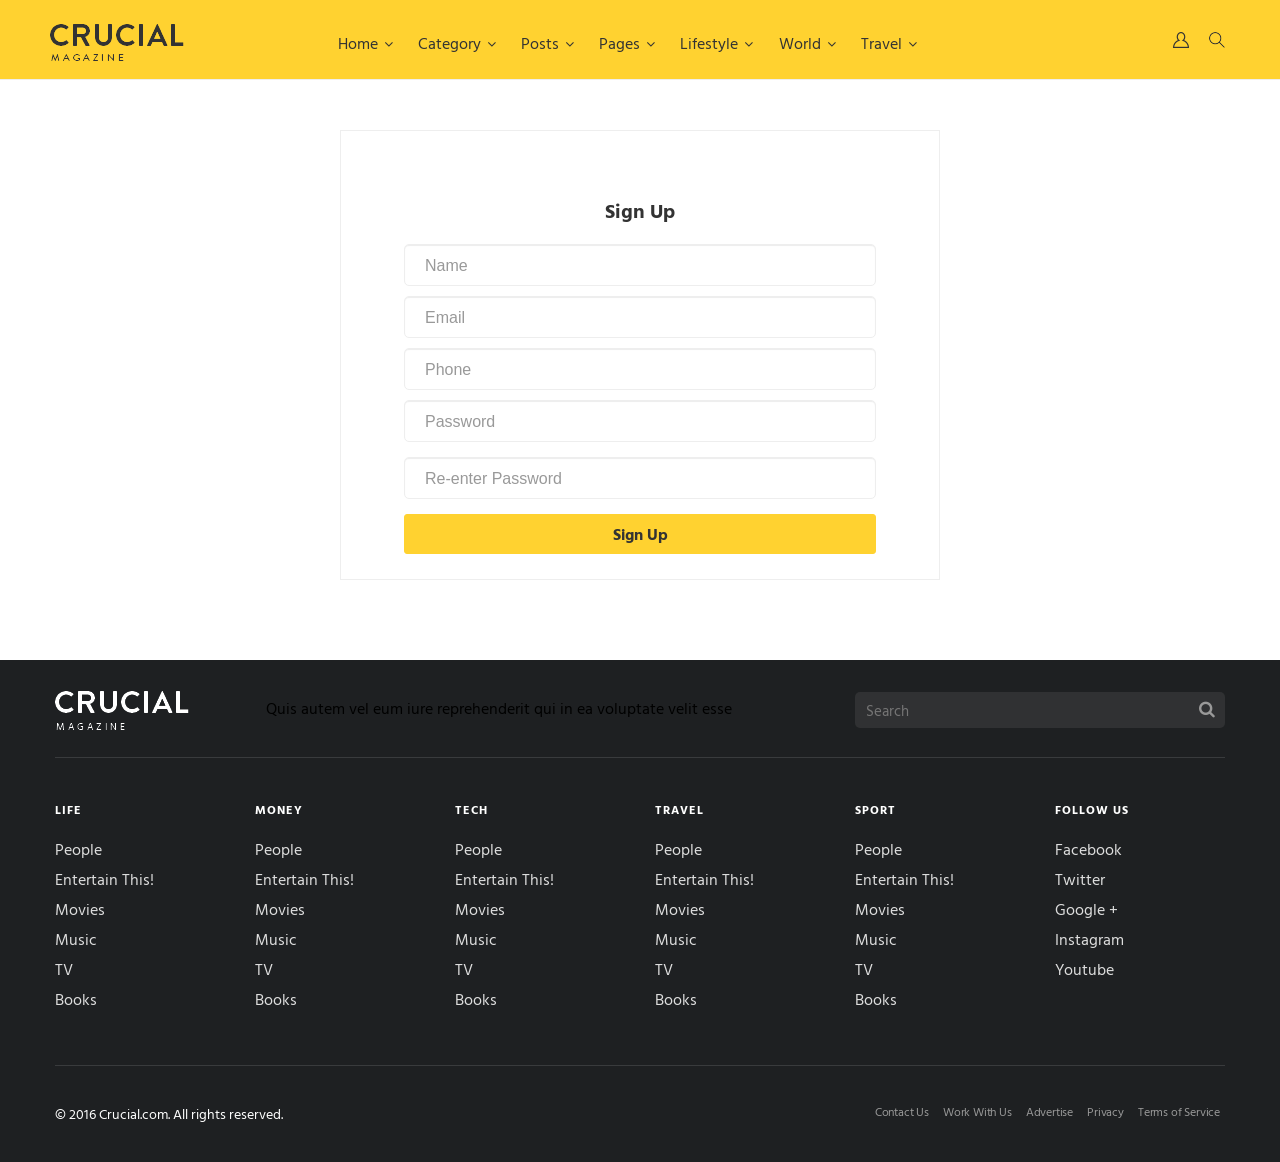
<file: signup.html>
﻿<!DOCTYPE html>
<html lang="zxx">

<head>

    <meta charset="utf-8">
    <meta http-equiv="X-UA-Compatible" content="IE=edge">
    <meta name="viewport" content="width=device-width, initial-scale=1">
    <meta name="description" content="">
    <meta name="author" content="">

    <title></title>

    <!-- Favicon -->
    <link rel="shortcut icon" href="img/favicon.ico">

    <!-- ICON CSS -->
    <link rel="stylesheet" href="js/font-awesome/css/font-awesome.min.css">

    <!-- CSS -->
    <link rel="stylesheet" href="js/bootstrap/bootstrap.min.css">
    <link rel="stylesheet" href="js/slick/slick.css">
    <link rel="stylesheet" href="css/animate.css">
    <link rel="stylesheet" href="css/style.css">

    <!-- MODERNIZR -->
    <script src="js/modernizr-2.8.3-respond-1.4.2.min.js"></script>

</head>
<body>


    <div class="wrapper">
        <header class="header header-megamenu">
            <nav class="navbar navbar-default" role="navigation">
                <div class="container">
                    <div class="search-bar">
                        <input type="search" placeholder="Type search text here...">
                        <div class="search-close"><i class="fa fa-times"></i></div>
                    </div>
                    <!-- Brand and toggle get grouped for better mobile display -->
                    <div class="navbar-header">
                        <button type="button" class="navbar-toggle" data-toggle="collapse" data-target=".navbar-ex1-collapse">
                            <span class="sr-only">Toggle navigation</span>
                            <span class="icon-bar"></span>
                            <span class="icon-bar"></span>
                            <span class="icon-bar"></span>
                        </button>
                        <a class="navbar-brand" href="index.html">
                            <img src="img/logo.png" class="img-responsive" alt="" /></a>
                    </div>

                    <div class="search-trigger pull-right"></div>

                    <div class="login pull-right"></div>

                    <!-- Collect the nav links, forms, and other content for toggling -->
                    <div class="collapse navbar-collapse navbar-ex1-collapse">
                        <ul class="nav navbar-nav">
                            <li class="dropdown dropdown-v1">
                                <a href="#" class="dropdown-toggle" data-toggle="dropdown">Home <span class="fa fa-angle-down"></span></a>
                                <ul class="dropdown-menu">
                                    <li><a href="01_home_01.html">Homepage - 01</a></li>
                                    <li><a href="02_home_02.html">Homepage - 02</a></li>
                                    <li><a href="03_home_03.html">Homepage - 03</a></li>
                                    <li><a href="04_home_04.html">Homepage - 04</a></li>
                                    <li><a href="05_home_05.html">Homepage - 05</a></li>
                                    <li><a href="06_home_06.html">Homepage - 06</a></li>
                                    <li><a href="07_home_07.html">Homepage - 07</a></li>
                                    <li><a href="08_home_08.html">Homepage - 08</a></li>
                                </ul>
                            </li>

                            <li class="dropdown dropdown-v1">
                                <a href="#" class="dropdown-toggle" data-toggle="dropdown">Category <span class="fa fa-angle-down"></span></a>
                                <ul class="dropdown-menu">
                                    <li><a href="09_category_01.html">Category - 01</a></li>
                                    <li><a href="10_category_02.html">Category - 02</a></li>
                                    <li><a href="11_category_03.html">Category - 03</a></li>
                                    <li><a href="12_category_04.html">Category - 04</a></li>
                                    <li><a href="13_category_05.html">Category - 05</a></li>
                                    <li><a href="14_category_06.html">Category - 06</a></li>
                                    <li><a href="15_category_07.html">Category - 07</a></li>
                                    <li><a href="16_category_08.html">Category - 08</a></li>
                                </ul>
                            </li>
                            <li class="dropdown dropdown-v1">
                                <a href="#" class="dropdown-toggle" data-toggle="dropdown">Posts <span class="fa fa-angle-down"></span></a>
                                <ul class="dropdown-menu">
                                    <li><a href="17_post_01.html">Post style - 01</a></li>
                                    <li><a href="18_post_02.html">Post Style - 02</a></li>
                                    <li><a href="19_post_03.html">Post Style - 03</a></li>
                                    <li><a href="20_post_04.html">Post Style - 04</a></li>
                                </ul>
                            </li>

                            <li class="dropdown dropdown-v1">
                                <a href="#" class="dropdown-toggle" data-toggle="dropdown">Pages <span class="fa fa-angle-down"></span></a>
                                <ul class="dropdown-menu">
                                    <li><a href="22_headers.html">Headers</a></li>
                                    <li><a href="23_home_sidemenu.html">Header - Sidemenu</a></li>
                                    <li><a href="21_footers.html">Footer</a></li>
                                </ul>
                            </li>


                            <li class="dropdown megamenu">
                                <a href="#" class="dropdown-toggle" data-toggle="dropdown">Lifestyle <span class="fa fa-angle-down"></span></a>
                                <ul class="dropdown-menu">
                                    <li>
                                        <div class="row">
                                            <div class="col-md-3">
                                                <h5>Celebrity Life</h5>
                                                <a href="#">Celebrities Gone Bad</a>
                                                <a href="#">Hook Ups & Break Ups</a>
                                                <a href="#">Celebrity Selfies</a>
                                                <a href="#">Celebrity Kids</a>
                                                <a href="#">Royals</a>
                                            </div>

                                            <div class="col-md-3">
                                                <h5>TV & Radio</h5>
                                                <a href="#">TV Shows</a>
                                                <a href="#">Reality TV</a>
                                                <a href="#">TV Ratings</a>
                                                <a href="#">Radio</a>
                                                <a href="#">Morning Shows</a>
                                                <a href="#">Current Affairs</a>
                                                <a href="#">Flashbacks</a>
                                            </div>

                                            <div class="col-md-3">
                                                <h5>Movies</h5>
                                                <a href="#">New Movies</a>
                                                <a href="#">Movie Trailers</a>
                                                <a href="#">Upcoming Movies</a>
                                                <a href="#">Box Office</a>
                                            </div>

                                            <div class="col-md-3">
                                                <h5>Music</h5>
                                                <a href="#">Music Videos</a>
                                                <a href="#">Music Festivals</a>
                                                <a href="#" class="last">Tours</a>

                                                <h5>Awards</h5>
                                                <a href="#">Oscars</a>
                                                <a href="#">MTV</a>
                                                <a href="#">Emmys</a>
                                            </div>

                                            <div class="col-md-3">
                                                <h5>Books</h5>
                                                <a href="#">Books</a>
                                                <a href="#">Magazines</a>

                                                <h5>Celebrity Style</h5>
                                                <a href="#">Red Carpet</a>
                                                <a href="#">Wardrobe Malfunction</a>
                                            </div>
                                        </div>
                                    </li>
                                </ul>
                            </li>

                            <li class="dropdown megamenu">
                                <a href="#" class="dropdown-toggle" data-toggle="dropdown">World <span class="fa fa-angle-down"></span></a>
                                <ul class="dropdown-menu">
                                    <li>
                                        <div class="row">
                                            <div class="col-md-3">
                                                <div class="header-post">
                                                    <a href="#">
                                                        <div class="hp-thumb">
                                                            <img src="img/header/1.jpg" class="img-full" alt="" />
                                                        </div>
                                                    </a>

                                                    <date>Sep 25, 2016</date>
                                                    <h4><a href="#">Twitter Stock Surges On Disney Takeover Rumor</a></h4>
                                                    <p>The list of potential Twitter acquirers continues to grow. In addition to recent reports that Salesforce and</p>
                                                </div>
                                            </div>

                                            <div class="col-md-3">
                                                <div class="header-post">
                                                    <a href="#">
                                                        <div class="hp-thumb">
                                                            <div class="hp-overlay">
                                                                <img src="img/header/gallery.png" alt="" />
                                                                <span>12 Photos</span>
                                                            </div>
                                                            <img src="img/header/2.jpg" class="img-full" alt="" />
                                                        </div>
                                                    </a>

                                                    <date>Sep 25, 2016</date>
                                                    <h4><a href="#">Twitter Stock Surges On Disney Takeover Rumor</a></h4>
                                                    <p>The list of potential Twitter acquirers continues to grow. In addition to recent reports that Salesforce and</p>
                                                </div>
                                            </div>

                                            <div class="col-md-3">
                                                <div class="header-post">
                                                    <a href="#">
                                                        <div class="hp-thumb">
                                                            <img src="img/header/3.jpg" class="img-full" alt="" />
                                                        </div>
                                                    </a>

                                                    <date>Sep 25, 2016</date>
                                                    <h4><a href="#">Twitter Stock Surges On Disney Takeover Rumor</a></h4>
                                                    <p>The list of potential Twitter acquirers continues to grow. In addition to recent reports that Salesforce and</p>
                                                </div>
                                            </div>

                                            <div class="col-md-3">
                                                <div class="header-post">
                                                    <a href="#">
                                                        <div class="hp-thumb">
                                                            <img src="img/header/4.jpg" class="img-full" alt="" />
                                                        </div>
                                                    </a>

                                                    <date>Sep 25, 2016</date>
                                                    <h4><a href="#">Twitter Stock Surges On Disney Takeover Rumor</a></h4>
                                                    <p>The list of potential Twitter acquirers continues to grow. In addition to recent reports that Salesforce and</p>
                                                </div>
                                            </div>

                                            <div class="col-md-3">
                                                <div class="header-post">
                                                    <a href="#">
                                                        <div class="hp-thumb">
                                                            <div class="hp-overlay">
                                                                <img src="img/header/play.png" alt="" />
                                                                <span>15:30</span>
                                                            </div>

                                                            <img src="img/header/5.jpg" class="img-full" alt="" />
                                                        </div>
                                                    </a>

                                                    <date>Sep 25, 2016</date>
                                                    <h4><a href="#">Twitter Stock Surges On Disney Takeover Rumor</a></h4>
                                                    <p>The list of potential Twitter acquirers continues to grow. In addition to recent reports that Salesforce and</p>
                                                </div>
                                            </div>
                                        </div>
                                    </li>
                                </ul>
                            </li>

                            <li class="dropdown megamenu menu-tabs">
                                <a href="#" class="dropdown-toggle" data-toggle="dropdown">Travel <span class="fa fa-angle-down"></span></a>
                                <ul class="dropdown-menu">
                                    <li>
                                        <div class="row">
                                            <div class="col-md-3 no-padding">
                                                <ul class="tabs-menu">
                                                    <li class="current"><a href="#tab-1">New Movies</a></li>
                                                    <li><a href="#tab-2">Movie Trailers</a></li>
                                                    <li><a href="#tab-3">Upcoming Movies</a></li>
                                                    <li><a href="#tab-4">Box Office</a></li>
                                                </ul>
                                            </div>

                                            <div class="col-md-9">
                                                <div class="tab">
                                                    <div id="tab-1" class="tab-contents">
                                                        <div class="col-md-3">
                                                            <div class="header-post">
                                                                <a href="#">
                                                                    <div class="hp-thumb">
                                                                        <div class="hp-overlay">
                                                                            <img src="img/header/gallery.png" alt="" />
                                                                            <span>12 Photos</span>
                                                                        </div>
                                                                        <img src="img/header/2.jpg" class="img-full" alt="" />
                                                                    </div>
                                                                </a>

                                                                <date>Sep 25, 2016</date>
                                                                <h4><a href="#">Twitter Stock Surges On Disney Takeover Rumor</a></h4>
                                                                <p>The list of potential Twitter acquirers continues to grow. In addition to recent reports that Salesforce and</p>
                                                            </div>
                                                        </div>

                                                        <div class="col-md-3">
                                                            <div class="header-post">
                                                                <a href="#">
                                                                    <div class="hp-thumb">
                                                                        <img src="img/header/3.jpg" class="img-full" alt="" />
                                                                    </div>
                                                                </a>

                                                                <date>Sep 25, 2016</date>
                                                                <h4><a href="#">Twitter Stock Surges On Disney Takeover Rumor</a></h4>
                                                                <p>The list of potential Twitter acquirers continues to grow. In addition to recent reports that Salesforce and</p>
                                                            </div>
                                                        </div>

                                                        <div class="col-md-3">
                                                            <div class="header-post">
                                                                <a href="#">
                                                                    <div class="hp-thumb">
                                                                        <img src="img/header/4.jpg" class="img-full" alt="" />
                                                                    </div>
                                                                </a>

                                                                <date>Sep 25, 2016</date>
                                                                <h4><a href="#">Twitter Stock Surges On Disney Takeover Rumor</a></h4>
                                                                <p>The list of potential Twitter acquirers continues to grow. In addition to recent reports that Salesforce and</p>
                                                            </div>
                                                        </div>

                                                        <div class="col-md-3">
                                                            <div class="header-post">
                                                                <a href="#">
                                                                    <div class="hp-thumb">
                                                                        <div class="hp-overlay">
                                                                            <img src="img/header/play.png" alt="" />
                                                                            <span>15:30</span>
                                                                        </div>

                                                                        <img src="img/header/5.jpg" class="img-full" alt="" />
                                                                    </div>
                                                                </a>

                                                                <date>Sep 25, 2016</date>
                                                                <h4><a href="#">Twitter Stock Surges On Disney Takeover Rumor</a></h4>
                                                                <p>The list of potential Twitter acquirers continues to grow. In addition to recent reports that Salesforce and</p>
                                                            </div>
                                                        </div>
                                                    </div>

                                                    <div id="tab-2" class="tab-contents">
                                                        <div class="col-md-3">
                                                            <div class="header-post">
                                                                <a href="#">
                                                                    <div class="hp-thumb">
                                                                        <div class="hp-overlay">
                                                                            <img src="img/header/gallery.png" alt="" />
                                                                            <span>12 Photos</span>
                                                                        </div>
                                                                        <img src="img/header/2.jpg" class="img-full" alt="" />
                                                                    </div>
                                                                </a>

                                                                <date>Sep 25, 2016</date>
                                                                <h4><a href="#">Twitter Stock Surges On Disney Takeover Rumor</a></h4>
                                                                <p>The list of potential Twitter acquirers continues to grow. In addition to recent reports that Salesforce and</p>
                                                            </div>
                                                        </div>

                                                        <div class="col-md-3">
                                                            <div class="header-post">
                                                                <a href="#">
                                                                    <div class="hp-thumb">
                                                                        <img src="img/header/3.jpg" class="img-full" alt="" />
                                                                    </div>
                                                                </a>

                                                                <date>Sep 25, 2016</date>
                                                                <h4><a href="#">Twitter Stock Surges On Disney Takeover Rumor</a></h4>
                                                                <p>The list of potential Twitter acquirers continues to grow. In addition to recent reports that Salesforce and</p>
                                                            </div>
                                                        </div>

                                                        <div class="col-md-3">
                                                            <div class="header-post">
                                                                <a href="#">
                                                                    <div class="hp-thumb">
                                                                        <img src="img/header/4.jpg" class="img-full" alt="" />
                                                                    </div>
                                                                </a>

                                                                <date>Sep 25, 2016</date>
                                                                <h4><a href="#">Twitter Stock Surges On Disney Takeover Rumor</a></h4>
                                                                <p>The list of potential Twitter acquirers continues to grow. In addition to recent reports that Salesforce and</p>
                                                            </div>
                                                        </div>

                                                        <div class="col-md-3">
                                                            <div class="header-post">
                                                                <a href="#">
                                                                    <div class="hp-thumb">
                                                                        <div class="hp-overlay">
                                                                            <img src="img/header/play.png" alt="" />
                                                                            <span>15:30</span>
                                                                        </div>

                                                                        <img src="img/header/5.jpg" class="img-full" alt="" />
                                                                    </div>
                                                                </a>

                                                                <date>Sep 25, 2016</date>
                                                                <h4><a href="#">Twitter Stock Surges On Disney Takeover Rumor</a></h4>
                                                                <p>The list of potential Twitter acquirers continues to grow. In addition to recent reports that Salesforce and</p>
                                                            </div>
                                                        </div>
                                                    </div>

                                                    <div id="tab-3" class="tab-contents">
                                                        <div class="col-md-3">
                                                            <div class="header-post">
                                                                <a href="#">
                                                                    <div class="hp-thumb">
                                                                        <div class="hp-overlay">
                                                                            <img src="img/header/gallery.png" alt="" />
                                                                            <span>12 Photos</span>
                                                                        </div>
                                                                        <img src="img/header/2.jpg" class="img-full" alt="" />
                                                                    </div>
                                                                </a>

                                                                <date>Sep 25, 2016</date>
                                                                <h4><a href="#">Twitter Stock Surges On Disney Takeover Rumor</a></h4>
                                                                <p>The list of potential Twitter acquirers continues to grow. In addition to recent reports that Salesforce and</p>
                                                            </div>
                                                        </div>

                                                        <div class="col-md-3">
                                                            <div class="header-post">
                                                                <a href="#">
                                                                    <div class="hp-thumb">
                                                                        <img src="img/header/3.jpg" class="img-full" alt="" />
                                                                    </div>
                                                                </a>

                                                                <date>Sep 25, 2016</date>
                                                                <h4><a href="#">Twitter Stock Surges On Disney Takeover Rumor</a></h4>
                                                                <p>The list of potential Twitter acquirers continues to grow. In addition to recent reports that Salesforce and</p>
                                                            </div>
                                                        </div>

                                                        <div class="col-md-3">
                                                            <div class="header-post">
                                                                <a href="#">
                                                                    <div class="hp-thumb">
                                                                        <img src="img/header/4.jpg" class="img-full" alt="" />
                                                                    </div>
                                                                </a>

                                                                <date>Sep 25, 2016</date>
                                                                <h4><a href="#">Twitter Stock Surges On Disney Takeover Rumor</a></h4>
                                                                <p>The list of potential Twitter acquirers continues to grow. In addition to recent reports that Salesforce and</p>
                                                            </div>
                                                        </div>

                                                        <div class="col-md-3">
                                                            <div class="header-post">
                                                                <a href="#">
                                                                    <div class="hp-thumb">
                                                                        <div class="hp-overlay">
                                                                            <img src="img/header/play.png" alt="" />
                                                                            <span>15:30</span>
                                                                        </div>

                                                                        <img src="img/header/5.jpg" class="img-full" alt="" />
                                                                    </div>
                                                                </a>

                                                                <date>Sep 25, 2016</date>
                                                                <h4><a href="#">Twitter Stock Surges On Disney Takeover Rumor</a></h4>
                                                                <p>The list of potential Twitter acquirers continues to grow. In addition to recent reports that Salesforce and</p>
                                                            </div>
                                                        </div>
                                                    </div>

                                                    <div id="tab-4" class="tab-contents">
                                                        <div class="col-md-3">
                                                            <div class="header-post">
                                                                <a href="#">
                                                                    <div class="hp-thumb">
                                                                        <div class="hp-overlay">
                                                                            <img src="img/header/gallery.png" alt="" />
                                                                            <span>12 Photos</span>
                                                                        </div>
                                                                        <img src="img/header/2.jpg" class="img-full" alt="" />
                                                                    </div>
                                                                </a>

                                                                <date>Sep 25, 2016</date>
                                                                <h4><a href="#">Twitter Stock Surges On Disney Takeover Rumor</a></h4>
                                                                <p>The list of potential Twitter acquirers continues to grow. In addition to recent reports that Salesforce and</p>
                                                            </div>
                                                        </div>

                                                        <div class="col-md-3">
                                                            <div class="header-post">
                                                                <a href="#">
                                                                    <div class="hp-thumb">
                                                                        <img src="img/header/3.jpg" class="img-full" alt="" />
                                                                    </div>
                                                                </a>

                                                                <date>Sep 25, 2016</date>
                                                                <h4><a href="#">Twitter Stock Surges On Disney Takeover Rumor</a></h4>
                                                                <p>The list of potential Twitter acquirers continues to grow. In addition to recent reports that Salesforce and</p>
                                                            </div>
                                                        </div>

                                                        <div class="col-md-3">
                                                            <div class="header-post">
                                                                <a href="#">
                                                                    <div class="hp-thumb">
                                                                        <img src="img/header/4.jpg" class="img-full" alt="" />
                                                                    </div>
                                                                </a>

                                                                <date>Sep 25, 2016</date>
                                                                <h4><a href="#">Twitter Stock Surges On Disney Takeover Rumor</a></h4>
                                                                <p>The list of potential Twitter acquirers continues to grow. In addition to recent reports that Salesforce and</p>
                                                            </div>
                                                        </div>

                                                        <div class="col-md-3">
                                                            <div class="header-post">
                                                                <a href="#">
                                                                    <div class="hp-thumb">
                                                                        <div class="hp-overlay">
                                                                            <img src="img/header/play.png" alt="" />
                                                                            <span>15:30</span>
                                                                        </div>

                                                                        <img src="img/header/5.jpg" class="img-full" alt="" />
                                                                    </div>
                                                                </a>

                                                                <date>Sep 25, 2016</date>
                                                                <h4><a href="#">Twitter Stock Surges On Disney Takeover Rumor</a></h4>
                                                                <p>The list of potential Twitter acquirers continues to grow. In addition to recent reports that Salesforce and</p>
                                                            </div>
                                                        </div>
                                                    </div>
                                                </div>
                                            </div>
                                        </div>
                                    </li>
                                </ul>
                            </li>
                        </ul>
                    </div>
                    <!-- /.navbar-collapse -->
                </div>
            </nav>
        </header>
        <div class="container">

            <div class="row">
                <form class="form-signin mg-btm">

                    <div class="main">
                        <h3 class="heading-desc" style="text-align: center; margin-bottom: 20px;">Sign Up</h3>
                        <input type="text" class="form-control logcss" placeholder="Name">
                        <input type="text" class="form-control logcss" placeholder="Email">
                        <input type="text" class="form-control logcss" placeholder="Phone">
                        <input type="password" class="form-control logcss" placeholder="Password">
                        <input type="password" class="form-control logcss" placeholder="Re-enter Password">
                        <button type="button" class="btn btn-default login-button" style="width: 100%;">Sign Up</button>
                       
                    </div>
                </form>
            </div>
        </div>





        <footer class="margin-top-30">
            <div class="container">
                <div class="footer-head">
                    <div class="row center-content">
                        <div class="col-md-2 col-sm-3">
                            <a href="index.html">
                                <img src="img/logo-lite.png" class="img-responsive" alt="" />
                            </a>
                        </div>
                        <div class="col-md-6 col-sm-4">
                            <p>Quis autem vel eum iure reprehenderit qui in ea voluptate velit esse</p>
                        </div>
                        <div class="col-md-4 col-sm-5">
                            <form class="footer-search">
                                <input type="search" placeholder="Search">
                                <button type="submit"><i class="fa fa-search"></i></button>
                            </form>
                        </div>
                    </div>
                </div>

                <div class="footer-content">
                    <div class="row">
                        <div class="col-md-2 col-sm-2">
                            <h5 class="text-white">Life</h5>
                            <ul class="footer-links">
                                <li><a href="#">People</a></li>
                                <li><a href="#">Entertain This!</a></li>
                                <li><a href="#">Movies</a></li>
                                <li><a href="#">Music</a></li>
                                <li><a href="#">TV</a></li>
                                <li><a href="#">Books</a></li>
                            </ul>
                        </div>
                        <div class="col-md-2 col-sm-2">
                            <h5 class="text-white">Money</h5>
                            <ul class="footer-links">
                                <li><a href="#">People</a></li>
                                <li><a href="#">Entertain This!</a></li>
                                <li><a href="#">Movies</a></li>
                                <li><a href="#">Music</a></li>
                                <li><a href="#">TV</a></li>
                                <li><a href="#">Books</a></li>
                            </ul>
                        </div>
                        <div class="col-md-2 col-sm-2">
                            <h5 class="text-white">Tech</h5>
                            <ul class="footer-links">
                                <li><a href="#">People</a></li>
                                <li><a href="#">Entertain This!</a></li>
                                <li><a href="#">Movies</a></li>
                                <li><a href="#">Music</a></li>
                                <li><a href="#">TV</a></li>
                                <li><a href="#">Books</a></li>
                            </ul>
                        </div>
                        <div class="col-md-2 col-sm-2">
                            <h5 class="text-white">Travel</h5>
                            <ul class="footer-links">
                                <li><a href="#">People</a></li>
                                <li><a href="#">Entertain This!</a></li>
                                <li><a href="#">Movies</a></li>
                                <li><a href="#">Music</a></li>
                                <li><a href="#">TV</a></li>
                                <li><a href="#">Books</a></li>
                            </ul>
                        </div>
                        <div class="col-md-2 col-sm-2">
                            <h5 class="text-white">Sport</h5>
                            <ul class="footer-links">
                                <li><a href="#">People</a></li>
                                <li><a href="#">Entertain This!</a></li>
                                <li><a href="#">Movies</a></li>
                                <li><a href="#">Music</a></li>
                                <li><a href="#">TV</a></li>
                                <li><a href="#">Books</a></li>
                            </ul>
                        </div>
                        <div class="col-md-2 col-sm-2">
                            <h5 class="text-white">Follow Us</h5>
                            <ul class="footer-social">
                                <li><a href="#">Facebook</a></li>
                                <li><a href="#">Twitter</a></li>
                                <li><a href="#">Google +</a></li>
                                <li><a href="#">Instagram</a></li>
                                <li><a href="#">Youtube</a></li>
                            </ul>
                        </div>
                    </div>
                </div>

                <div class="footer-bottom">
                    <div class="row">
                        <div class="col-md-6 col-sm-6">
                            <p>&copy; 2016 Crucial.com. All rights reserved.</p>
                        </div>
                        <div class="col-md-6 col-sm-6 text-right">
                            <ul class="list-inline">
                                <li><a href="#">Contact Us</a></li>
                                <li><a href="#">Work With Us</a></li>
                                <li><a href="#">Advertise</a></li>
                                <li><a href="#">Privacy</a></li>
                                <li><a href="#">Terms of Service</a></li>
                            </ul>
                        </div>
                    </div>
                </div>
            </div>
        </footer>
    </div>

    <!-- jQuery -->
    <script src="js/jquery.min.js"></script>
    <script src="js/bootstrap/bootstrap.min.js"></script>
    <script src="js/slick/slick.min.js"></script>
    <script src="js/theme.js"></script>

</body>
</html>
</file>
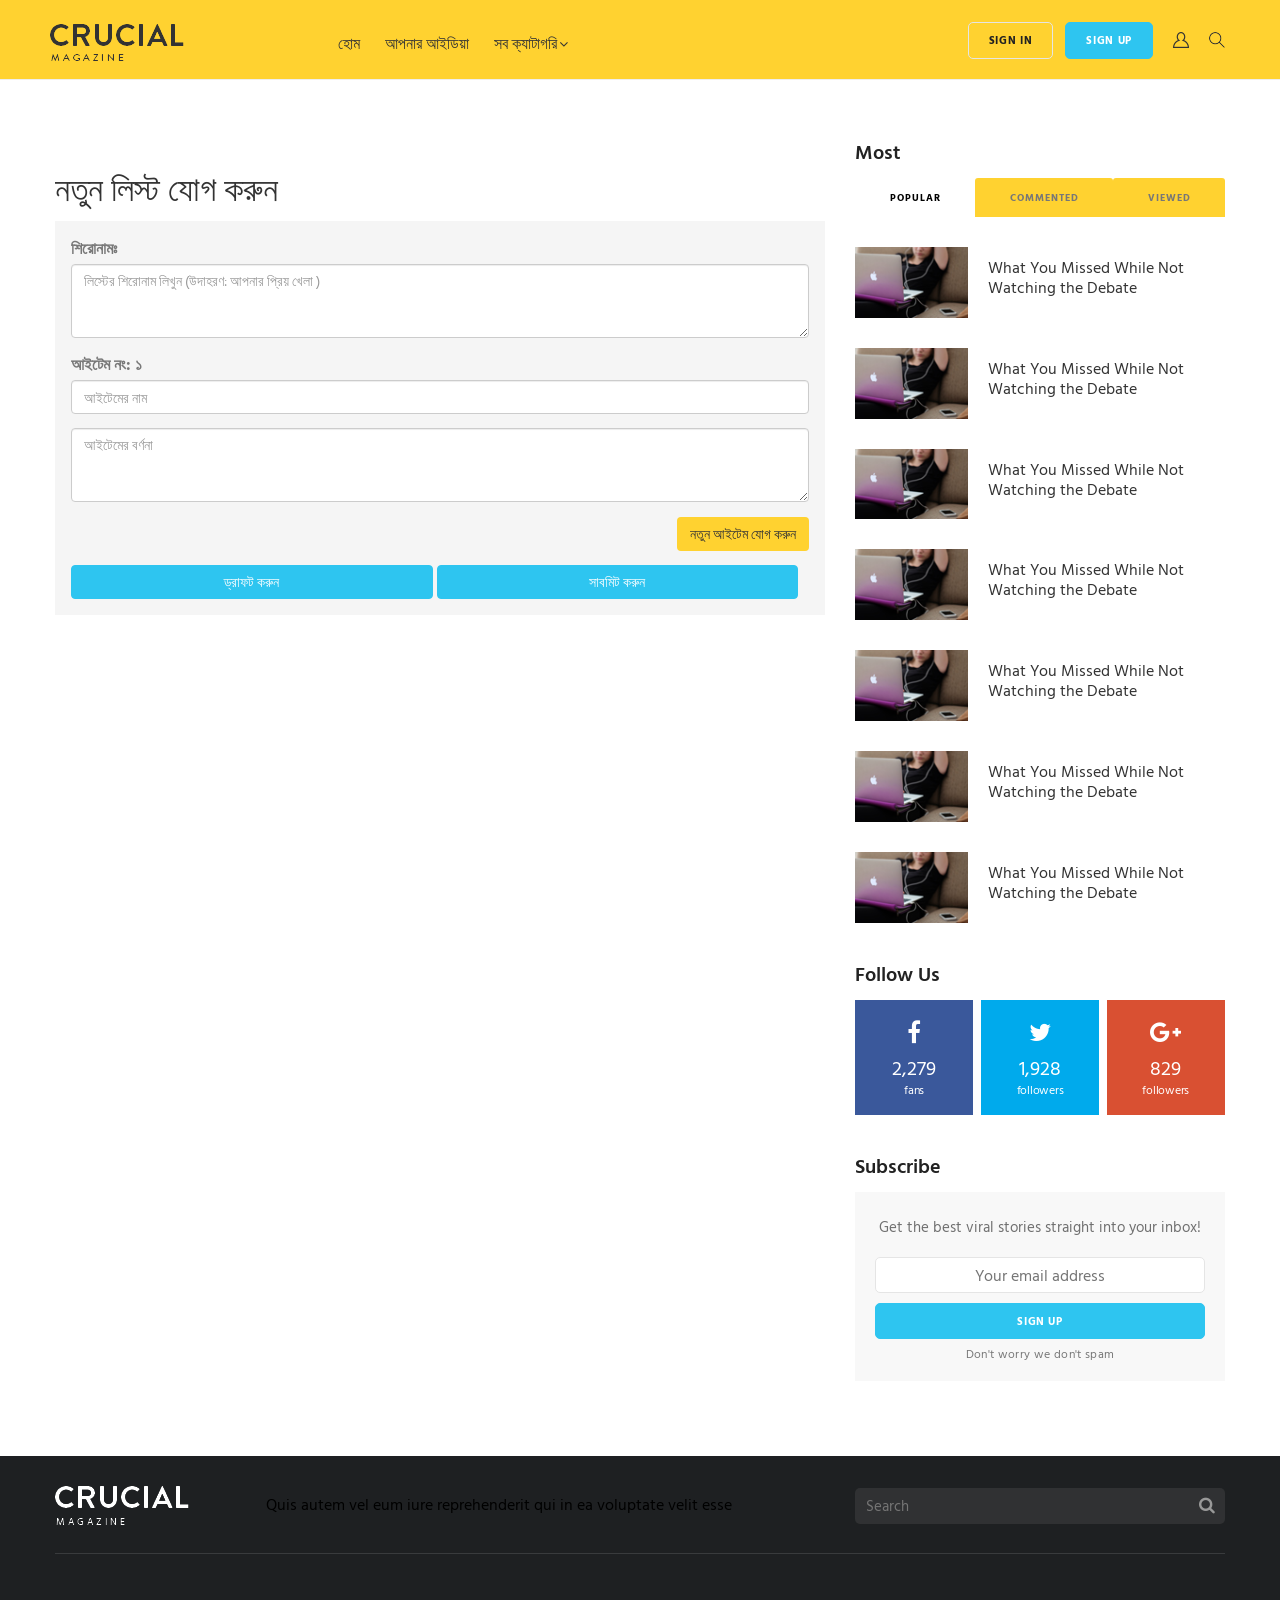
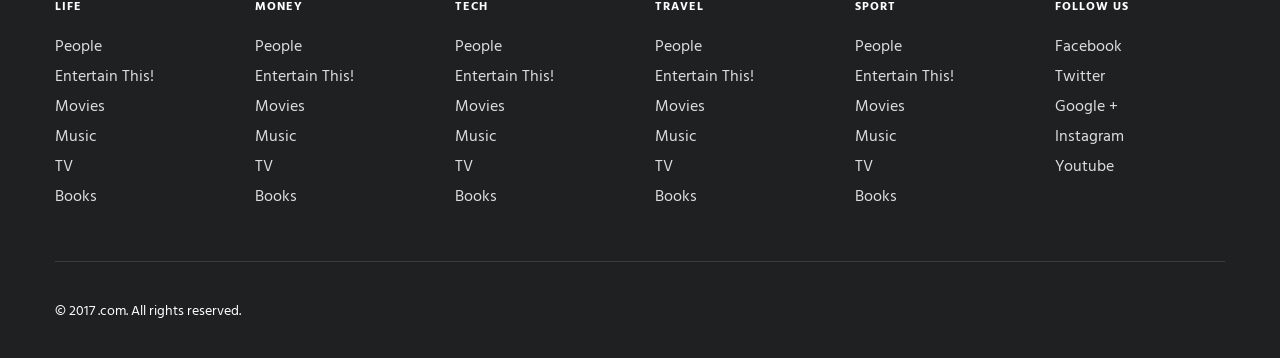
<file: youridea.html>
﻿<!DOCTYPE html>
<html lang="zxx">

<head>

    <meta charset="utf-8">
    <meta http-equiv="X-UA-Compatible" content="IE=edge">
    <meta name="viewport" content="width=device-width, initial-scale=1">
    <meta name="description" content="">
    <meta name="author" content="">

    <title></title>

    <!-- Favicon -->
    <link rel="shortcut icon" href="img/favicon.ico">

    <!-- ICON CSS -->
    <link rel="stylesheet" href="js/font-awesome/css/font-awesome.min.css">

    <!-- CSS -->
    <link rel="stylesheet" href="js/bootstrap/bootstrap.min.css">
    <link rel="stylesheet" href="js/slick/slick.css">
    <link rel="stylesheet" href="css/animate.css">
    <link rel="stylesheet" href="css/style.css">

    <!-- MODERNIZR -->
    <script src="js/modernizr-2.8.3-respond-1.4.2.min.js"></script>

</head>
<body>


    <div class="wrapper">
        <header class="header header-megamenu">
            <nav class="navbar navbar-default" role="navigation">
                <div class="container">
                    <div class="search-bar">
                        <input type="search" placeholder="Type search text here...">
                        <div class="search-close"><i class="fa fa-times"></i></div>
                    </div>
                    <!-- Brand and toggle get grouped for better mobile display -->
                    <div class="navbar-header">
                        <button type="button" class="navbar-toggle" data-toggle="collapse" data-target=".navbar-ex1-collapse">
                            <span class="sr-only">Toggle navigation</span>
                            <span class="icon-bar"></span>
                            <span class="icon-bar"></span>
                            <span class="icon-bar"></span>
                        </button>
                        <a class="navbar-brand" href="index.html">
                            <img src="img/logo.png" class="img-responsive" alt="" /></a>
                    </div>


                    <div class="search-trigger pull-right"></div>

                    <div class="login pull-right">
                    </div>
                    <div class="log-reg pull-right hidden-xs">
                        <a href="login.html">Sign In</a>
                        <a href="signup.html">Sign Up</a>
                    </div>

                    <!-- Collect the nav links, forms, and other content for toggling -->
                    <div class="collapse navbar-collapse navbar-ex1-collapse">
                        <ul class="nav navbar-nav">
                            <li class="">
                                <a href="#" class="">হোম</a>

                            </li>

                            <li class="">
                                <a href="#" class="">আপনার আইডিয়া</a>

                            </li>


                            <li class="dropdown megamenu">
                                <a href="#" class="dropdown-toggle" data-toggle="dropdown">সব ক্যাটাগরি<span class="fa fa-angle-down"></span></a>
                                <ul class="dropdown-menu">
                                    <li>
                                        <div class="row">
                                            <div class="col-md-3">
                                                <a href="#">Movies</a>
                                                <a href="#">Music</a>
                                                <a href="#">Television</a>
                                            </div>

                                            <div class="col-md-3">
                                                <a href="#">Sports</a>
                                                <a href="#">People</a>
                                                <a href="#">Technology</a>
                                            </div>

                                            <div class="col-md-3">
                                                <a href="#">Travel</a>
                                                <a href="#">Nature</a>
                                                <a href="#">Culture</a>
                                            </div>

                                            <div class="col-md-3">
                                                <a href="#">Education</a>
                                                <a href="#">Foods</a>
                                                <a href="#">Animals</a>

                                            </div>

                                            <div class="col-md-3">
                                                <a href="#">Books</a>
                                                <a href="#">Geography</a>
                                            </div>
                                        </div>
                                    </li>
                                </ul>
                            </li>
                            <li class="desktop-hidden">
                                <div class="log-reg" style="margin-top: 10px; margin-left: 7px;">
                                    <a href="login.html">Sign In</a>
                                </div>

                            </li>
                            <li class="desktop-hidden">
                                <div class="log-reg" style="margin-top: 10px; margin-left: 7px;">
                                    <a href="signup.html">Sign Up</a>
                                </div>

                            </li>


                        </ul>
                    </div>
                    <!-- /.navbar-collapse -->
                </div>
            </nav>
        </header>
        <div class="container">

            <div class="row">

                <div class="col-md-8">

                    <!-- HOME SECTION 1 -->
                    <div class="padding-top-60">
                        <h1>নতুন লিস্ট যোগ করুন </h1>
                        <form class="ideaform">
                            <div class="form-group">
                                <label for="comment">শিরোনামঃ</label>
                                <textarea class="form-control" placeholder="লিস্টের শিরোনাম লিখুন (উদাহরণ: আপনার প্রিয় খেলা ) " rows="3" id="comment"></textarea>
                            </div>
                            <div class="form-group">
                                <label for="usr">আইটেম নং: ১</label>
                                <input type="text" placeholder="আইটেমের নাম" class="form-control kichucss" id="">
                                <textarea class="form-control" placeholder="আইটেমের বর্ণনা" rows="3" id="Textarea1"></textarea>
                            </div>
                            <div class="">
                                <a href="#" class="btn addbtn">নতুন আইটেম যোগ করুন</a>
                            </div>
                            <div class="clearfix"></div>
                            <div class="btn-inline">
                                <a href="#" class="btn probut">ড্রাফট করুন</a>
                                <a href="#" class="btn probut">সাবমিট করুন</a>
                            </div>


                        </form>

                    </div>
                    <!-- // HOME SECTION 1 -->



                </div>

                <!-- ASIDE 1  -->
                <aside class="col-md-4 padding-top-60">

                    <div class="side-widget">
                        <h4>Most</h4>

                        <div role="tabpanel">
                            <!-- Nav tabs -->
                            <ul class="nav nav-tabs nav-justified" role="tablist">
                                <li role="presentation" class="active">
                                    <a href="#popular" aria-controls="popular" role="tab" data-toggle="tab">Popular</a>
                                </li>
                                <li role="presentation">
                                    <a href="#commented" aria-controls="commented" role="tab" data-toggle="tab">Commented</a>
                                </li>
                                <li role="presentation">
                                    <a href="#viewed" aria-controls="viewed" role="tab" data-toggle="tab">Viewed</a>
                                </li>
                            </ul>

                            <!-- Tab panes -->
                            <div class="tab-content">
                                <div role="tabpanel" class="tab-pane active fade in" id="popular">
                                    <div class="mini-posts">
                                        <article class="style2 style-alt">
                                            <div class="row">
                                                <div class="col-md-4 col-sm-4 col-xs-4">
                                                    <a href="http://themesquared.com/html/17_post_01.html">
                                                        <div class="article-thumb">
                                                            <img src="img/home/01/2.jpg" class="img-responsive" alt="">
                                                        </div>
                                                    </a>
                                                </div>
                                                <div class="col-md-8 col-sm-8 col-xs-8">
                                                    <div class="post-excerpt no-padding">

                                                        <h5><a href="17_post_01.html">What You Missed While Not Watching the Debate</a></h5>
                                                    </div>
                                                </div>
                                            </div>
                                        </article>
                                        <article class="style2 style-alt">
                                            <div class="row">
                                                <div class="col-md-4 col-sm-4 col-xs-4">
                                                    <a href="http://themesquared.com/html/17_post_01.html">
                                                        <div class="article-thumb">
                                                            <img src="img/home/01/2.jpg" class="img-responsive" alt="">
                                                        </div>
                                                    </a>
                                                </div>
                                                <div class="col-md-8 col-sm-8 col-xs-8">
                                                    <div class="post-excerpt no-padding">

                                                        <h5><a href="17_post_01.html">What You Missed While Not Watching the Debate</a></h5>
                                                    </div>
                                                </div>
                                            </div>
                                        </article>
                                        <article class="style2 style-alt">
                                            <div class="row">
                                                <div class="col-md-4 col-sm-4 col-xs-4">
                                                    <a href="http://themesquared.com/html/17_post_01.html">
                                                        <div class="article-thumb">
                                                            <img src="img/home/01/2.jpg" class="img-responsive" alt="">
                                                        </div>
                                                    </a>
                                                </div>
                                                <div class="col-md-8 col-sm-8 col-xs-8">
                                                    <div class="post-excerpt no-padding">

                                                        <h5><a href="17_post_01.html">What You Missed While Not Watching the Debate</a></h5>
                                                    </div>
                                                </div>
                                            </div>
                                        </article>
                                        <article class="style2 style-alt">
                                            <div class="row">
                                                <div class="col-md-4 col-sm-4 col-xs-4">
                                                    <a href="http://themesquared.com/html/17_post_01.html">
                                                        <div class="article-thumb">
                                                            <img src="img/home/01/2.jpg" class="img-responsive" alt="">
                                                        </div>
                                                    </a>
                                                </div>
                                                <div class="col-md-8 col-sm-8 col-xs-8">
                                                    <div class="post-excerpt no-padding">

                                                        <h5><a href="17_post_01.html">What You Missed While Not Watching the Debate</a></h5>
                                                    </div>
                                                </div>
                                            </div>
                                        </article>
                                        <article class="style2 style-alt">
                                            <div class="row">
                                                <div class="col-md-4 col-sm-4 col-xs-4">
                                                    <a href="http://themesquared.com/html/17_post_01.html">
                                                        <div class="article-thumb">
                                                            <img src="img/home/01/2.jpg" class="img-responsive" alt="">
                                                        </div>
                                                    </a>
                                                </div>
                                                <div class="col-md-8 col-sm-8 col-xs-8">
                                                    <div class="post-excerpt no-padding">

                                                        <h5><a href="17_post_01.html">What You Missed While Not Watching the Debate</a></h5>
                                                    </div>
                                                </div>
                                            </div>
                                        </article>
                                        <article class="style2 style-alt">
                                            <div class="row">
                                                <div class="col-md-4 col-sm-4 col-xs-4">
                                                    <a href="http://themesquared.com/html/17_post_01.html">
                                                        <div class="article-thumb">
                                                            <img src="img/home/01/2.jpg" class="img-responsive" alt="">
                                                        </div>
                                                    </a>
                                                </div>
                                                <div class="col-md-8 col-sm-8 col-xs-8">
                                                    <div class="post-excerpt no-padding">

                                                        <h5><a href="17_post_01.html">What You Missed While Not Watching the Debate</a></h5>
                                                    </div>
                                                </div>
                                            </div>
                                        </article>
                                        <article class="style2 style-alt">
                                            <div class="row">
                                                <div class="col-md-4 col-sm-4 col-xs-4">
                                                    <a href="http://themesquared.com/html/17_post_01.html">
                                                        <div class="article-thumb">
                                                            <img src="img/home/01/2.jpg" class="img-responsive" alt="">
                                                        </div>
                                                    </a>
                                                </div>
                                                <div class="col-md-8 col-sm-8 col-xs-8">
                                                    <div class="post-excerpt no-padding">

                                                        <h5><a href="17_post_01.html">What You Missed While Not Watching the Debate</a></h5>
                                                    </div>
                                                </div>
                                            </div>
                                        </article>


                                    </div>
                                </div>

                                <div role="tabpanel" class="tab-pane fade in" id="commented">
                                    <div class="mini-posts">
                                        <article class="style2 style-alt">
                                            <div class="row">
                                                <div class="col-md-4 col-sm-4 col-xs-4">
                                                    <a href="http://themesquared.com/html/17_post_01.html">
                                                        <div class="article-thumb">
                                                            <img src="img/home/01/2.jpg" class="img-responsive" alt="">
                                                        </div>
                                                    </a>
                                                </div>
                                                <div class="col-md-8 col-sm-8 col-xs-8">
                                                    <div class="post-excerpt no-padding">

                                                        <h5><a href="17_post_01.html">What You Missed While Not Watching the Debate</a></h5>
                                                    </div>
                                                </div>
                                            </div>
                                        </article>
                                        <article class="style2 style-alt">
                                            <div class="row">
                                                <div class="col-md-4 col-sm-4 col-xs-4">
                                                    <a href="http://themesquared.com/html/17_post_01.html">
                                                        <div class="article-thumb">
                                                            <img src="img/home/01/2.jpg" class="img-responsive" alt="">
                                                        </div>
                                                    </a>
                                                </div>
                                                <div class="col-md-8 col-sm-8 col-xs-8">
                                                    <div class="post-excerpt no-padding">

                                                        <h5><a href="17_post_01.html">What You Missed While Not Watching the Debate</a></h5>
                                                    </div>
                                                </div>
                                            </div>
                                        </article>
                                        <article class="style2 style-alt">
                                            <div class="row">
                                                <div class="col-md-4 col-sm-4 col-xs-4">
                                                    <a href="http://themesquared.com/html/17_post_01.html">
                                                        <div class="article-thumb">
                                                            <img src="img/home/01/2.jpg" class="img-responsive" alt="">
                                                        </div>
                                                    </a>
                                                </div>
                                                <div class="col-md-8 col-sm-8 col-xs-8">
                                                    <div class="post-excerpt no-padding">

                                                        <h5><a href="17_post_01.html">What You Missed While Not Watching the Debate</a></h5>
                                                    </div>
                                                </div>
                                            </div>
                                        </article>
                                        <article class="style2 style-alt">
                                            <div class="row">
                                                <div class="col-md-4 col-sm-4 col-xs-4">
                                                    <a href="http://themesquared.com/html/17_post_01.html">
                                                        <div class="article-thumb">
                                                            <img src="img/home/01/2.jpg" class="img-responsive" alt="">
                                                        </div>
                                                    </a>
                                                </div>
                                                <div class="col-md-8 col-sm-8 col-xs-8">
                                                    <div class="post-excerpt no-padding">

                                                        <h5><a href="17_post_01.html">What You Missed While Not Watching the Debate</a></h5>
                                                    </div>
                                                </div>
                                            </div>
                                        </article>
                                        <article class="style2 style-alt">
                                            <div class="row">
                                                <div class="col-md-4 col-sm-4 col-xs-4">
                                                    <a href="http://themesquared.com/html/17_post_01.html">
                                                        <div class="article-thumb">
                                                            <img src="img/home/01/2.jpg" class="img-responsive" alt="">
                                                        </div>
                                                    </a>
                                                </div>
                                                <div class="col-md-8 col-sm-8 col-xs-8">
                                                    <div class="post-excerpt no-padding">

                                                        <h5><a href="17_post_01.html">What You Missed While Not Watching the Debate</a></h5>
                                                    </div>
                                                </div>
                                            </div>
                                        </article>
                                        <article class="style2 style-alt">
                                            <div class="row">
                                                <div class="col-md-4 col-sm-4 col-xs-4">
                                                    <a href="http://themesquared.com/html/17_post_01.html">
                                                        <div class="article-thumb">
                                                            <img src="img/home/01/2.jpg" class="img-responsive" alt="">
                                                        </div>
                                                    </a>
                                                </div>
                                                <div class="col-md-8 col-sm-8 col-xs-8">
                                                    <div class="post-excerpt no-padding">

                                                        <h5><a href="17_post_01.html">What You Missed While Not Watching the Debate</a></h5>
                                                    </div>
                                                </div>
                                            </div>
                                        </article>
                                        <article class="style2 style-alt">
                                            <div class="row">
                                                <div class="col-md-4 col-sm-4 col-xs-4">
                                                    <a href="http://themesquared.com/html/17_post_01.html">
                                                        <div class="article-thumb">
                                                            <img src="img/home/01/2.jpg" class="img-responsive" alt="">
                                                        </div>
                                                    </a>
                                                </div>
                                                <div class="col-md-8 col-sm-8 col-xs-8">
                                                    <div class="post-excerpt no-padding">

                                                        <h5><a href="17_post_01.html">What You Missed While Not Watching the Debate</a></h5>
                                                    </div>
                                                </div>
                                            </div>
                                        </article>
                                    </div>
                                </div>

                                <div role="tabpanel" class="tab-pane fade in" id="viewed">
                                    <div class="mini-posts">
                                        <article class="style2 style-alt">
                                            <div class="row">
                                                <div class="col-md-4 col-sm-4 col-xs-4">
                                                    <a href="http://themesquared.com/html/17_post_01.html">
                                                        <div class="article-thumb">
                                                            <img src="img/home/01/2.jpg" class="img-responsive" alt="">
                                                        </div>
                                                    </a>
                                                </div>
                                                <div class="col-md-8 col-sm-8 col-xs-8">
                                                    <div class="post-excerpt no-padding">

                                                        <h5><a href="17_post_01.html">What You Missed While Not Watching the Debate</a></h5>
                                                    </div>
                                                </div>
                                            </div>
                                        </article>
                                        <article class="style2 style-alt">
                                            <div class="row">
                                                <div class="col-md-4 col-sm-4 col-xs-4">
                                                    <a href="http://themesquared.com/html/17_post_01.html">
                                                        <div class="article-thumb">
                                                            <img src="img/home/01/2.jpg" class="img-responsive" alt="">
                                                        </div>
                                                    </a>
                                                </div>
                                                <div class="col-md-8 col-sm-8 col-xs-8">
                                                    <div class="post-excerpt no-padding">

                                                        <h5><a href="17_post_01.html">What You Missed While Not Watching the Debate</a></h5>
                                                    </div>
                                                </div>
                                            </div>
                                        </article>
                                        <article class="style2 style-alt">
                                            <div class="row">
                                                <div class="col-md-4 col-sm-4 col-xs-4">
                                                    <a href="http://themesquared.com/html/17_post_01.html">
                                                        <div class="article-thumb">
                                                            <img src="img/home/01/2.jpg" class="img-responsive" alt="">
                                                        </div>
                                                    </a>
                                                </div>
                                                <div class="col-md-8 col-sm-8 col-xs-8">
                                                    <div class="post-excerpt no-padding">

                                                        <h5><a href="17_post_01.html">What You Missed While Not Watching the Debate</a></h5>
                                                    </div>
                                                </div>
                                            </div>
                                        </article>
                                        <article class="style2 style-alt">
                                            <div class="row">
                                                <div class="col-md-4 col-sm-4 col-xs-4">
                                                    <a href="http://themesquared.com/html/17_post_01.html">
                                                        <div class="article-thumb">
                                                            <img src="img/home/01/2.jpg" class="img-responsive" alt="">
                                                        </div>
                                                    </a>
                                                </div>
                                                <div class="col-md-8 col-sm-8 col-xs-8">
                                                    <div class="post-excerpt no-padding">

                                                        <h5><a href="17_post_01.html">What You Missed While Not Watching the Debate</a></h5>
                                                    </div>
                                                </div>
                                            </div>
                                        </article>
                                        <article class="style2 style-alt">
                                            <div class="row">
                                                <div class="col-md-4 col-sm-4 col-xs-4">
                                                    <a href="http://themesquared.com/html/17_post_01.html">
                                                        <div class="article-thumb">
                                                            <img src="img/home/01/2.jpg" class="img-responsive" alt="">
                                                        </div>
                                                    </a>
                                                </div>
                                                <div class="col-md-8 col-sm-8 col-xs-8">
                                                    <div class="post-excerpt no-padding">

                                                        <h5><a href="17_post_01.html">What You Missed While Not Watching the Debate</a></h5>
                                                    </div>
                                                </div>
                                            </div>
                                        </article>
                                        <article class="style2 style-alt">
                                            <div class="row">
                                                <div class="col-md-4 col-sm-4 col-xs-4">
                                                    <a href="http://themesquared.com/html/17_post_01.html">
                                                        <div class="article-thumb">
                                                            <img src="img/home/01/2.jpg" class="img-responsive" alt="">
                                                        </div>
                                                    </a>
                                                </div>
                                                <div class="col-md-8 col-sm-8 col-xs-8">
                                                    <div class="post-excerpt no-padding">

                                                        <h5><a href="17_post_01.html">What You Missed While Not Watching the Debate</a></h5>
                                                    </div>
                                                </div>
                                            </div>
                                        </article>
                                        <article class="style2 style-alt">
                                            <div class="row">
                                                <div class="col-md-4 col-sm-4 col-xs-4">
                                                    <a href="http://themesquared.com/html/17_post_01.html">
                                                        <div class="article-thumb">
                                                            <img src="img/home/01/2.jpg" class="img-responsive" alt="">
                                                        </div>
                                                    </a>
                                                </div>
                                                <div class="col-md-8 col-sm-8 col-xs-8">
                                                    <div class="post-excerpt no-padding">

                                                        <h5><a href="17_post_01.html">What You Missed While Not Watching the Debate</a></h5>
                                                    </div>
                                                </div>
                                            </div>
                                        </article>


                                    </div>
                                </div>
                            </div>
                        </div>
                        <!-- TABS -->

                    </div>

                    <div class="side-widget">
                        <h4>Follow Us</h4>
                        <div class="side-social">
                            <a href="#"><i class="fa fa-facebook"></i>2,279 <span>fans</span></a>
                            <a href="#"><i class="fa fa-twitter"></i>1,928 <span>followers</span></a>
                            <a href="#"><i class="fa fa-google-plus"></i>829 <span>followers</span></a>
                        </div>
                    </div>

                    <div class="side-widget">
                        <h4>Subscribe</h4>
                        <div class="side-newsletter text-center">
                            <p>Get the best viral stories straight into your inbox!</p>
                            <form action="http://themesquared.com/html/crucial/php/subscribe.php" id="invite" method="POST">
                                <input placeholder="Your email address" class="e-mail" name="email" id="address" data-validate="validate(required, email)" type="email">
                                <button type="submit">Sign up</button>
                                <span>Don't worry we don't spam</span>
                            </form>
                        </div>
                    </div>
                </aside>
                <!-- // ASIDE 1  -->

            </div>


        </div>





        <footer class="margin-top-30">
            <div class="container">
                <div class="footer-head">
                    <div class="row center-content">
                        <div class="col-md-2 col-sm-3">
                            <a href="index.html">
                                <img src="img/logo-lite.png" class="img-responsive" alt="" />
                            </a>
                        </div>
                        <div class="col-md-6 col-sm-4">
                            <p>Quis autem vel eum iure reprehenderit qui in ea voluptate velit esse</p>
                        </div>
                        <div class="col-md-4 col-sm-5">
                            <form class="footer-search">
                                <input type="search" placeholder="Search">
                                <button type="submit"><i class="fa fa-search"></i></button>
                            </form>
                        </div>
                    </div>
                </div>

                <div class="footer-content">
                    <div class="row">
                        <div class="col-md-2 col-sm-2">
                            <h5 class="text-white">Life</h5>
                            <ul class="footer-links">
                                <li><a href="#">People</a></li>
                                <li><a href="#">Entertain This!</a></li>
                                <li><a href="#">Movies</a></li>
                                <li><a href="#">Music</a></li>
                                <li><a href="#">TV</a></li>
                                <li><a href="#">Books</a></li>
                            </ul>
                        </div>
                        <div class="col-md-2 col-sm-2">
                            <h5 class="text-white">Money</h5>
                            <ul class="footer-links">
                                <li><a href="#">People</a></li>
                                <li><a href="#">Entertain This!</a></li>
                                <li><a href="#">Movies</a></li>
                                <li><a href="#">Music</a></li>
                                <li><a href="#">TV</a></li>
                                <li><a href="#">Books</a></li>
                            </ul>
                        </div>
                        <div class="col-md-2 col-sm-2">
                            <h5 class="text-white">Tech</h5>
                            <ul class="footer-links">
                                <li><a href="#">People</a></li>
                                <li><a href="#">Entertain This!</a></li>
                                <li><a href="#">Movies</a></li>
                                <li><a href="#">Music</a></li>
                                <li><a href="#">TV</a></li>
                                <li><a href="#">Books</a></li>
                            </ul>
                        </div>
                        <div class="col-md-2 col-sm-2">
                            <h5 class="text-white">Travel</h5>
                            <ul class="footer-links">
                                <li><a href="#">People</a></li>
                                <li><a href="#">Entertain This!</a></li>
                                <li><a href="#">Movies</a></li>
                                <li><a href="#">Music</a></li>
                                <li><a href="#">TV</a></li>
                                <li><a href="#">Books</a></li>
                            </ul>
                        </div>
                        <div class="col-md-2 col-sm-2">
                            <h5 class="text-white">Sport</h5>
                            <ul class="footer-links">
                                <li><a href="#">People</a></li>
                                <li><a href="#">Entertain This!</a></li>
                                <li><a href="#">Movies</a></li>
                                <li><a href="#">Music</a></li>
                                <li><a href="#">TV</a></li>
                                <li><a href="#">Books</a></li>
                            </ul>
                        </div>
                        <div class="col-md-2 col-sm-2">
                            <h5 class="text-white">Follow Us</h5>
                            <ul class="footer-social">
                                <li><a href="#">Facebook</a></li>
                                <li><a href="#">Twitter</a></li>
                                <li><a href="#">Google +</a></li>
                                <li><a href="#">Instagram</a></li>
                                <li><a href="#">Youtube</a></li>
                            </ul>
                        </div>
                    </div>
                </div>

                <div class="footer-bottom">
                    <div class="row">
                        <div class="col-md-6 col-sm-6">
                            <p>&copy; 2017 .com. All rights reserved.</p>
                        </div>
                        <div class="col-md-6 col-sm-6 text-right">
                        </div>
                    </div>
                </div>
            </div>
        </footer>
    </div>

    <!-- jQuery -->
    <script src="js/jquery.min.js"></script>
    <script src="js/bootstrap/bootstrap.min.js"></script>
    <script src="js/slick/slick.min.js"></script>
    <script src="js/theme.js"></script>

</body>

</html>
</file>
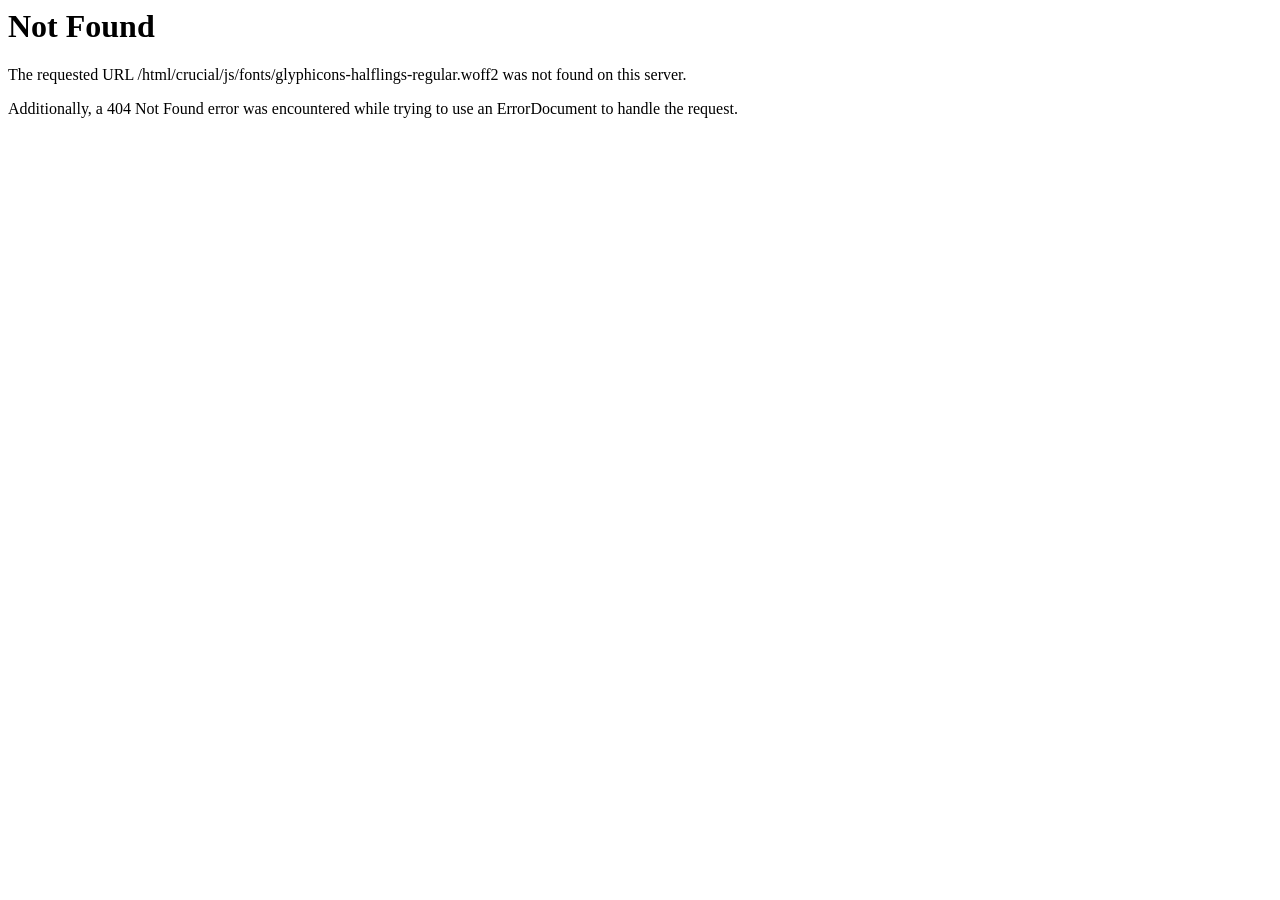
<file: js/fonts/glyphicons-halflings-regular-2.html>
<!DOCTYPE HTML PUBLIC "-//IETF//DTD HTML 2.0//EN">
<html><head>
<title>404 Not Found</title>
</head><body>
<h1>Not Found</h1>
<p>The requested URL /html/crucial/js/fonts/glyphicons-halflings-regular.woff2 was not found on this server.</p>
<p>Additionally, a 404 Not Found
error was encountered while trying to use an ErrorDocument to handle the request.</p>
</body></html>
</file>
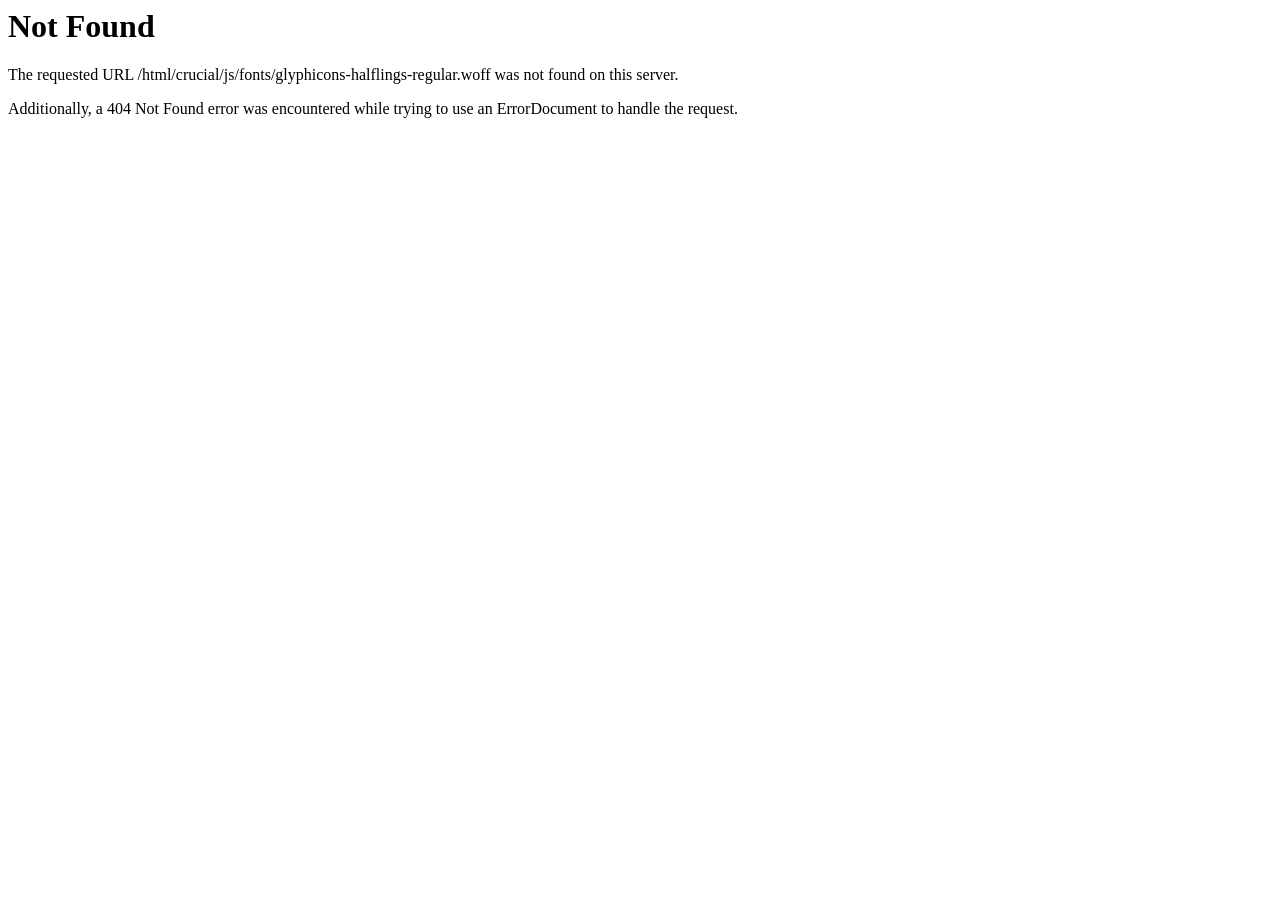
<file: js/fonts/glyphicons-halflings-regular-3.html>
<!DOCTYPE HTML PUBLIC "-//IETF//DTD HTML 2.0//EN">
<html><head>
<title>404 Not Found</title>
</head><body>
<h1>Not Found</h1>
<p>The requested URL /html/crucial/js/fonts/glyphicons-halflings-regular.woff was not found on this server.</p>
<p>Additionally, a 404 Not Found
error was encountered while trying to use an ErrorDocument to handle the request.</p>
</body></html>
</file>
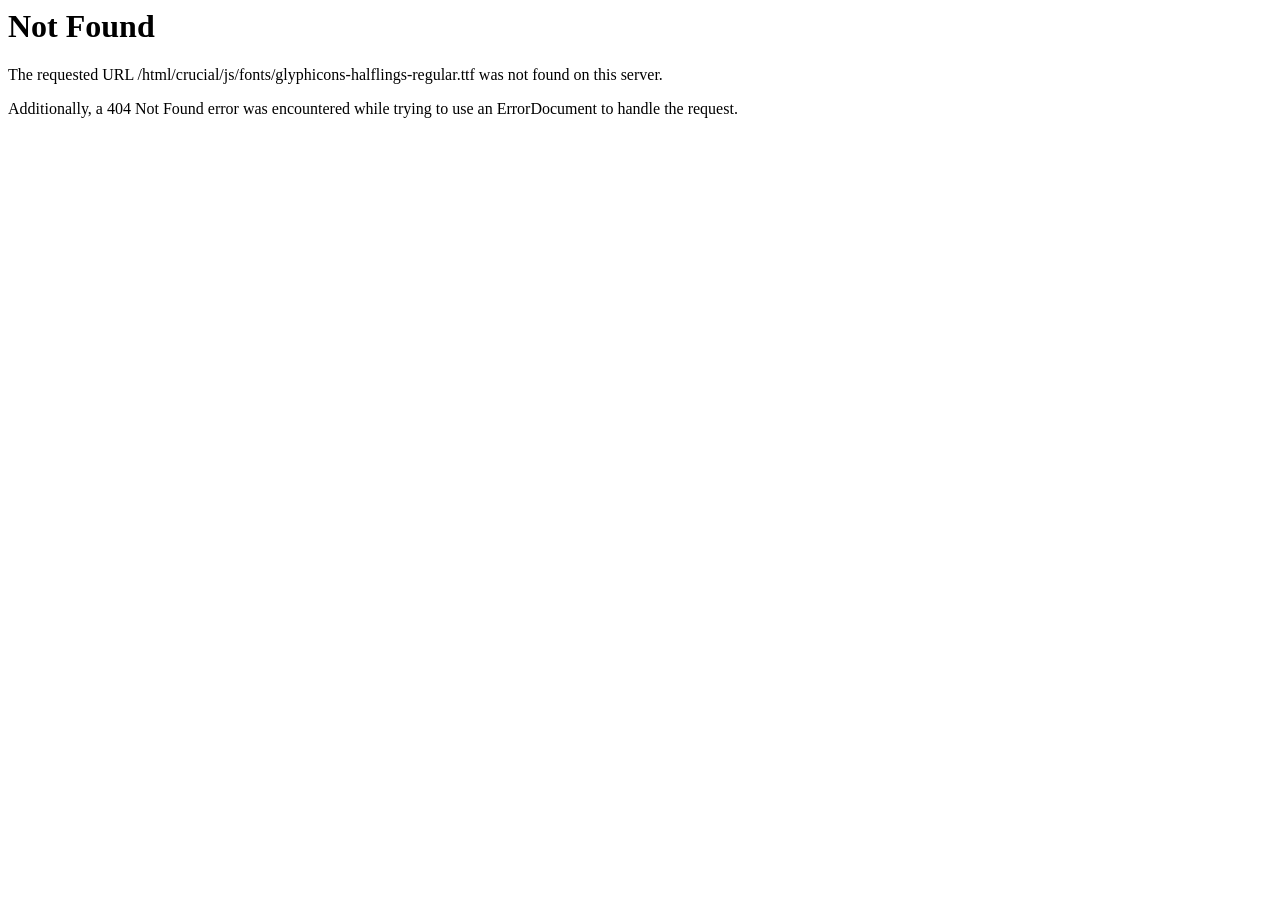
<file: js/fonts/glyphicons-halflings-regular-4.html>
<!DOCTYPE HTML PUBLIC "-//IETF//DTD HTML 2.0//EN">
<html><head>
<title>404 Not Found</title>
</head><body>
<h1>Not Found</h1>
<p>The requested URL /html/crucial/js/fonts/glyphicons-halflings-regular.ttf was not found on this server.</p>
<p>Additionally, a 404 Not Found
error was encountered while trying to use an ErrorDocument to handle the request.</p>
</body></html>
</file>
<file: css/style.css>
@import url('https://fonts.googleapis.com/css?family=Hind+Vadodara:300,400,500,600,700');
@import url('ts.css');

/* =============================
   1. GLOBAL STYLES 
================================ */

body {
    font-family: 'Hind Vadodara';
    font-size: 16px;
    font-weight: 400;
    line-height: 22px;
    color: #787878;
}

p {
    font-family: 'Hind Vadodara';
    font-size: 16px;
    font-weight: 400;
    line-height: 30px;
    color: black;
}

a, a:hover {
    text-decoration: none !important;
    transition: all .32s ease-in-out;
    -webkit-transition: all .32s ease-in-out;
    -moz-transition: all .32s ease-in-out;
    -o-transition: all .32s ease-in-out;
}

    a.link:hover, a {
        color: #333;
    }

        a.link, a:hover {
            color: #33ccff;
        }

h1, h2, h3, h4, h5, h6 {
    font-family: 'Hind Vadodara';
    color: #333333;
    font-weight: 400;
}

h1, .h1 {
    font-size: 34px;
    line-height: 45px;
}

h2 {
    font-size: 30px;
    line-height: 28px;
}

h3 {
    font-size: 24px;
    line-height: 28px;
}

h4 {
    font-size: 22px;
    line-height: 26px;
}

h5, .h5 {
    font-size: 16px;
    line-height: 20px;
}

ul, ol {
    padding: 0;
    margin: 0;
}

li {
    list-style: none;
    margin: 0;
}

.small-title {
    font-size: 20px;
    font-weight: bold;
    line-height: 18px;
    color: #333333;
    margin-bottom: 5px;
    text-transform: uppercase;
}

p.small {
    font-size: 14px;
    line-height: 18px;
}

.no-padding {
    padding: 0 !important;
}

.no-padding-top {
    padding-top: 0px !important;
}

.text-white {
    color: #fff;
}

.container {
    max-width: 1200px;
    width: 100%;
    margin: 0 auto;
}

.wrapper {
    position: relative;
    width: 100%;
    overflow: hidden;
}

/* =============================
   2. HEADER STYLES
================================ */

.header {
    height: 80px;
    background-color: #ffd230;
    border-bottom: 1px solid #eee;
}

    .header .container {
        position: relative;
    }

    .header .navbar-default {
        border: none;
        border-radius: 0px;
        background: transparent;
        margin: 0;
    }

    .header .navbar-header {
        float: left;
        margin: 0;
        width: 270px;
    }

    .header .navbar-brand {
        height: 80px;
        padding: 24px 10px;
        font-size: 18px;
        line-height: 20px;
    }

    .header .navbar-nav > li > a:hover {
        background: transparent !important;
    }

    .header .navbar-default .navbar-nav > li > a {
        color: #333;
        padding: 33px 12.6px;
        font-size: 16px;
        background: transparent !important;
    }

        .header .navbar-default .navbar-nav > li > a:hover {
            color: #2ec5f0;
        }

        .header .navbar-default .navbar-nav > li > a > span {
            margin-left: 2px;
            font-size: 14px;
        }

.header-list {
    background: #f8f8f8;
}

    .header-list header {
        margin-bottom: 25px;
    }

.header2 .navbar-header {
    width: 180px;
}

.navbar-social {
    float: left;
    width: 225px;
}

    .navbar-social a {
        float: left;
        margin-right: 20px;
        height: 100px;
        padding-top: 41px;
    }

.header3 .logo {
    margin: 0 25px;
    margin-top: -4px;
}

.nav-trigger {
    width: 18px;
    height: 100px;
    float: left;
    padding-top: 43px;
    margin-right: 30px;
    cursor: pointer;
}

    .nav-trigger span {
        height: 1px;
        width: 18px;
        margin-bottom: 6px;
        background: #222222;
        display: block;
        transition: .4s;
        -webkit-transition: .4s;
        -moz-transition: .4s;
    }

.sidemenu-active .nav-trigger span:first-child {
    transform: rotate(45deg);
    position: relative;
    top: 7px;
}

.sidemenu-active .nav-trigger span:nth-child(2) {
    transform: rotate(-45deg);
}

.sidemenu-active .nav-trigger span:last-child {
    display: none;
}

.log-reg {
    margin: 22px 0 0 55px;
}

    .log-reg a {
        margin-left: 8px;
        border: 1px solid #e5e5e5;
        line-height: 35px;
        padding: 0 20px;
        border-radius: 5px;
        display: inline-block;
        color: #222222;
        font-size: 11px;
        font-weight: bold;
        letter-spacing: 0.06em;
        text-transform: uppercase;
    }

        .log-reg a:last-child {
            border: 1px solid #2ec5f0;
            background: #2ec5f0;
            color: #fff;
        }

        .log-reg a:hover {
            border: 1px solid #222;
            background: #222;
            color: #fff;
        }

.header4 .navbar-header {
    width: 195px;
}

.search-alt {
    border: 1px solid #e5e5e5;
    height: 35px;
    width: 300px;
    border-radius: 5px;
    margin: 33px 0 0;
    position: relative;
}

    .search-alt input {
        width: 100%;
        height: 34px;
        border: none;
        background: transparent;
        padding: 0 30px 0 10px;
    }

    .search-alt button {
        background: url(../img/icon/1.png) no-repeat center;
        width: 16px;
        height: 16px;
        padding: 0;
        border: none;
        position: absolute;
        top: 9px;
        right: 10px;
        opacity: 0.6;
    }

.nav-dark {
    height: 47px;
    background: #1e2022;
}

    .nav-dark .navbar-nav > li > a {
        padding-top: 13px;
        padding-bottom: 13px;
        color: #dddddd;
        background: transparent !important;
    }

        .nav-dark .navbar-nav > li > a:hover {
            color: #2ec5f0;
        }

        .nav-white .navbar-nav > li > a span,
        .nav-dark .navbar-nav > li > a span {
            margin-left: 4px;
            font-size: 14px;
        }

.header5 .navbar-nav {
    float: left;
    margin: 0 -30px;
}

.header5 .navbar-social {
    float: left;
    width: auto;
}

    .header5 .navbar-social a {
        opacity: 0.7;
    }

        .header5 .navbar-social a:hover {
            opacity: 1;
        }

    .header5 .navbar-social a {
        height: 46px;
        padding-top: 13px;
    }

.header5 {
    height: auto;
    border: none;
}

    .header5 .nav-white {
        border-top: 1px solid #eeeeee;
        border-bottom: 1px solid #eee;
    }

.header6 .navbar-social a {
    height: 100px;
    padding-top: 41px;
}

.header6 .navbar-nav {
    float: none;
    margin: 0 auto;
    display: table;
}

.header6 .navbar-brand {
    margin: 0;
    float: left;
    display: table;
    position: relative;
    left: 50%;
    transform: translateX(-100%);
}

.dropdown-v1 > .dropdown-menu {
    position: absolute;
    top: 80px;
    left: 0;
    z-index: 1000;
    float: left;
    min-width: 200px;
    padding: 0;
    margin: 0;
    font-size: 14px;
    background-color: #fff;
    border: none;
    border-radius: 0px;
    -webkit-box-shadow: 0 5px 10px rgba(24,24,24,.1);
    -moz-box-shadow: 0 5px 10px rgba(24,24,24,.1);
    box-shadow: 0 5px 10px rgba(24,24,24,.1);
    border-top: 1px solid #2ec5f0;
    transition: .4s;
    -webkit-transition: .4s;
    -moz-transition: .4s;
    opacity: 0;
    visibility: hidden;
}

.dropdown-v1:hover > .dropdown-menu {
    top: 100%;
    opacity: 1;
    visibility: visible;
    transition: .4s;
    -webkit-transition: .4s;
    -moz-transition: .4s;
}

.dropdown-v1 > .dropdown-menu .dropdown-menu {
    position: absolute;
    top: auto;
    left: 105%;
    z-index: 1000;
    display: block !important;
    float: left;
    min-width: 200px;
    padding: 0;
    margin: -40px 0 0;
    font-size: 14px;
    background-color: #fff;
    border: none;
    border-radius: 0px;
    -webkit-box-shadow: 0 5px 10px rgba(24,24,24,.1);
    -moz-box-shadow: 0 5px 10px rgba(24,24,24,.1);
    box-shadow: 0 5px 10px rgba(24,24,24,.1);
    border-top: 1px solid #2ec5f0;
    transition: .4s;
    -webkit-transition: .4s;
    -moz-transition: .4s;
    opacity: 0;
    visibility: hidden;
}

.dropdown-v1 > .dropdown-menu li:hover .dropdown-menu {
    left: 100%;
    opacity: 1;
    visibility: visible;
    transition: .4s;
    -webkit-transition: .4s;
    -moz-transition: .4s;
}

.dropdown-v1 .dropdown-menu > li > a {
    display: block;
    padding: 0px 14px;
    clear: both;
    font-weight: 400;
    line-height: 38px;
    white-space: nowrap;
    font-size: 15px;
    color: #5f6165;
    border-bottom: 1px solid #eeeeee;
}

    .dropdown-parent:hover > a,
    .dropdown-parent > a:hover,
    .dropdown-v1 .dropdown-menu > li > a:hover {
        color: #2ec5f0 !important;
        background: transparent;
    }

.dropdown-v1 .dropdown-menu > li:last-child > a {
    border-bottom: none;
}

.dropdown-parent > a {
    position: relative;
}

    .dropdown-parent > a::after {
        content: "\f105";
        font-family: FontAwesome;
        position: absolute;
        right: 12px;
    }

    .dropdown-parent > a:hover:after,
    .dropdown-parent:hover > a::after {
        content: "\f107";
        font-family: FontAwesome;
        position: absolute;
        right: 12px;
    }

.dropdown-v1 {
    position: relative !important;
}

.header-megamenu .navbar-nav > li {
    position: static;
}

.header-megamenu #navbar {
    position: relative;
}

.megamenu > .dropdown-menu {
    position: absolute;
    top: 85px !important;
    left: 0;
    z-index: 1000;
    float: left;
    min-width: 100%;
    padding: 30px 30px 22px;
    margin: 0px 0 0;
    font-size: 14px;
    background-color: #fff;
    border: none;
    border-radius: 0px;
    -webkit-box-shadow: 0 5px 10px rgba(24,24,24,.1);
    -moz-box-shadow: 0 5px 10px rgba(24,24,24,.1);
    box-shadow: 0 5px 10px rgba(24,24,24,.1);
    border-top: 1px solid #2ec5f0;
    transition: .4s;
    -webkit-transition: .4s;
    -moz-transition: .4s;
    opacity: 0;
    visibility: hidden;
}

@media only screen and (min-width: 768px) and (max-width: 4000px) {

    .dropdown-v1 > .dropdown-menu {
        display: block !important;
    }

    .megamenu > .dropdown-menu {
        display: block !important;
    }
}

@media only screen and (min-width: 250px) and (max-width: 767px) {

    header.header4 .navbar-header {
        width: calc(100% - 55px);
    }

    .nav-dark .navbar-nav > li > a {
        color: #666;
    }

    .dropdown-v1 > .dropdown-menu .dropdown-menu {
        opacity: 1;
        visibility: visible;
        position: relative;
        height: auto;
        left: 0;
        top: 0;
        margin: 0;
        width: 100%;
        border: none;
        box-shadow: none;
        border-bottom: 1px solid #eeeeee;
        padding-left: 0;
    }

        .dropdown-v1 > .dropdown-menu .dropdown-menu li a {
            padding: 5px 15px 5px 40px;
        }

    .megamenu > .dropdown-menu h5 {
        margin: 5px 0 15px;
    }

    .megamenu > .dropdown-menu {
        padding: 10px;
    }
}

.megamenu:hover .dropdown-menu {
    top: 100px;
    opacity: 1;
    visibility: visible;
    transition: .4s;
    -webkit-transition: .4s;
    -moz-transition: .4s;
}

.megamenu .dropdown-menu .col-md-3 {
    width: 20%;
    float: left;
}

.megamenu > .dropdown-menu h5 {
    color: #222222;
    font-size: 12px;
    font-weight: bold;
    margin: 0 0 7px;
    letter-spacing: 0.08em;
    text-transform: uppercase;
    padding: 0 15px;
}

.megamenu > .dropdown-menu p {
    color: #666;
    line-height: 22px;
}

.megamenu > .dropdown-menu a {
    font-size: 15px;
    display: table;
    width: 100%;
    margin-bottom: 0;
    color: #222222;
    border-bottom: 1px solid #eeeeee;
    line-height: 36px;
    padding: 0 15px;
}

    .megamenu > .dropdown-menu a.last,
    .megamenu > .dropdown-menu a:last-child {
        border-bottom: none;
    }

    .megamenu > .dropdown-menu a.last {
        margin-bottom: 25px;
    }

    .megamenu > .dropdown-menu a:hover {
        color: #2ec5f0;
    }

.megamenu {
    position: static;
}

    .megamenu > .dropdown-menu .header-post a {
        margin-bottom: 0;
        line-height: 20px;
        padding: 0;
        font-size: 16px;
    }

.hp-thumb {
    position: relative;
}

.hp-overlay {
    position: absolute;
    height: 100%;
    width: 100%;
    background: rgba(0,0,0,0.2);
    top: 0;
    left: 0;
    right: 0;
}

    .hp-overlay span {
        font-size: 10px;
        letter-spacing: 0.020em;
        line-height: 15px;
        background: rgba(0,0,0,0.5);
        color: #fff;
        padding: 0 5px;
        border-radius: 2px;
        position: absolute;
        bottom: 10px;
        right: 10px;
    }

    .hp-overlay img {
        position: absolute;
        top: 50%;
        left: 50%;
        transform: translate(-50%,-50%);
    }


.megamenu > .dropdown-menu .header-post date {
    font-size: 14px;
    color: #787878;
    line-height: 18px;
    margin: 7px 0 4px;
    display: block;
}

.megamenu > .dropdown-menu .header-post p {
    line-height: 20px;
    font-size: 14px;
    color: #707070;
    margin: 10px 0 10px;
}

.img-full {
    width: 100%;
}

.tabs-menu li.current {
    position: relative;
    background-color: #fff;
    border-bottom: 1px solid #fff;
    z-index: 5;
}

.tabs-menu li a {
    padding: 0 40px !important;
    line-height: 37px;
    border-bottom: 1px solid transparent !important;
}

.tabs-menu .current a {
    color: #2ec5f0;
    background: #fff;
    border-bottom: 1px solid #eeeeee !important;
}

.tab-contents {
    display: none;
}

#tab-1 {
    display: block;
}

.menu-tabs .col-md-3,
.tab-contents .col-md-3 {
    width: 25% !important;
}

.menu-tabs.megamenu > .dropdown-menu {
    padding: 0;
    overflow: hidden;
}

    .menu-tabs.megamenu > .dropdown-menu .row > .col-md-3 {
    }

.menu-tabs.megamenu > .dropdown-menu {
    background: #f8f8f8;
}

    .menu-tabs.megamenu > .dropdown-menu .row > .col-md-9 {
        background: #fff;
        padding: 30px 15px 22px 15px;
    }

.body-overlay {
    z-index: 111;
    background: rgba(0,0,0,0);
    position: absolute;
    left: 0;
    top: 0;
    right: 0;
    width: 100%;
    height: 100%;
    transition: .4s;
    opacity: 0;
    visibility: hidden;
}

.sidemenu-active .body-overlay {
    opacity: 1;
    visibility: visible;
    transition: .4s;
}

#sidebar-wrapper {
    position: fixed;
    width: 260px;
    z-index: 11111;
    left: -320px;
    top: 0;
    height: 100%;
    background: #1e2022;
    padding: 30px 20px;
    -webkit-box-shadow: 0 0 50px rgba(0,0,0,.5);
    -moz-box-shadow: 0 0 50px rgba(0,0,0,.5);
    box-shadow: 0 0 50px rgba(0,0,0,.5);
    -webkit-transition: all 0.5s ease;
    -moz-transition: all 0.5s ease;
    -o-transition: all 0.5s ease;
    transition: all 0.5s ease;
}

    #sidebar-wrapper.active {
        left: 0;
        -webkit-transition: all 0.5s ease;
        -moz-transition: all 0.5s ease;
        -o-transition: all 0.5s ease;
        transition: all 0.5s ease;
    }

    #sidebar-wrapper .navbar-nav > li {
        width: 100%;
        display: table;
    }

        #sidebar-wrapper .navbar-nav > li > a {
            padding: 0;
            line-height: 42px;
            border-bottom: 1px solid #2e3032;
            color: #fff;
            background: transparent !important;
            position: relative;
        }

            #sidebar-wrapper .navbar-nav > li > a .fa-angle-right::before {
                content: "\f107";
            }

            #sidebar-wrapper .navbar-nav > li.open > a .fa-angle-right::before,
            #sidebar-wrapper .navbar-nav > li > a:hover .fa-angle-right::before {
                content: "\f106";
            }

            #sidebar-wrapper .navbar-nav > li > a span {
                position: absolute;
                right: 0;
                line-height: 42px;
                color: #747474;
                font-size: 14px;
            }

        #sidebar-wrapper .navbar-nav > li > .dropdown-menu {
            margin-top: 0;
            border-top-left-radius: 0;
            border-top-right-radius: 0;
            position: relative;
            border-radius: 0px;
            padding: 0;
            background: transparent;
            box-shadow: none;
            border: none;
            width: 100%;
        }

            #sidebar-wrapper .navbar-nav > li > .dropdown-menu > li > a {
                padding: 0 15px !important;
                line-height: 42px;
                border-bottom: 1px solid #2e3032;
                color: #747474;
                font-size: 14px;
                background: #222426 !important;
                position: relative;
            }

    #sidebar-wrapper .search-alt {
        border: none;
        height: 35px;
        width: 100%;
        border-radius: 5px;
        margin: 0 0 35px;
        position: relative;
        background: #303133;
    }

        #sidebar-wrapper .search-alt button {
            background: url(../img/icon/9.png) no-repeat center;
            opacity: 1;
        }

body {
    position: relative;
    transition: .4s;
    left: 0px;
}

.sidemenu-active {
    position: relative;
    transition: .4s;
    left: 260px;
}


/* =============================
   HEADER SEARCH STYLES
================================ */

.header .search-trigger {
    cursor: pointer;
    width: 16px;
    height: 80px;
    opacity: 1;
    margin-left: 20px;
    background: url(../img/icon/1.png) no-repeat center;
    transition: all .32s ease-in-out;
    -webkit-transition: all .32s ease-in-out;
    -moz-transition: all .32s ease-in-out;
    -o-transition: all .32s ease-in-out;
}

    .header .search-trigger:hover {
        opacity: 0.6;
        transition: all .32s ease-in-out;
        -webkit-transition: all .32s ease-in-out;
        -moz-transition: all .32s ease-in-out;
        -o-transition: all .32s ease-in-out;
    }

.header .login {
    cursor: pointer;
    width: 16px;
    height: 80px;
    opacity: 1;
    margin-left: 20px;
    background: url(../img/icon/2.png) no-repeat center;
    transition: all .32s ease-in-out;
    -webkit-transition: all .32s ease-in-out;
    -moz-transition: all .32s ease-in-out;
    -o-transition: all .32s ease-in-out;
}

    .header .login:hover {
        opacity: 0.6;
        transition: all .32s ease-in-out;
        -webkit-transition: all .32s ease-in-out;
        -moz-transition: all .32s ease-in-out;
        -o-transition: all .32s ease-in-out;
    }

.search-bar {
    height: 80px;
    background: #fff;
    position: absolute;
    width: 100%;
    left: 0;
    z-index: 4444;
    opacity: 0;
    visibility: hidden;
    padding: 0 15px;
    transform: translateY(-100%);
    transition: all .32s ease-in-out;
    -webkit-transition: all .32s ease-in-out;
    -moz-transition: all .32s ease-in-out;
    -o-transition: all .32s ease-in-out;
}

    .search-bar.active {
        visibility: visible;
        opacity: 1;
        transform: translateY(0%);
    }

    .search-bar input {
        height: 80px;
        width: 100%;
        border: none;
        background: transparent;
        font-size: 35px;
        color: #999;
        padding-right: 40px;
        font-weight: 300;
    }

        .search-bar input:focus {
            color: #333;
        }

.search-close:hover,
.search-close {
    position: absolute;
    right: 15px;
    top: 0;
    line-height: 80px;
    font-size: 30px;
    color: #ddd;
    cursor: pointer;
    transition: all .32s ease-in-out;
    -webkit-transition: all .32s ease-in-out;
    -moz-transition: all .32s ease-in-out;
    -o-transition: all .32s ease-in-out;
}

    .search-close:hover {
        color: #333;
    }

/* =============================
   3. COMMON STYLES
================================ */

.inner-content {
    padding: 50px 0 57px;
}

.section-head {
    margin-bottom: 22px;
}

/* =============================
   4. CATEGORY STYLES
================================ */

article {
    border-bottom: 1px solid #eeeeee;
    padding-bottom: 15px;
    margin-bottom: 30px;
}

    article .article-thumb {
        position: relative;
        overflow: hidden;
        background: #fff;
        transition: all .25s ease-in-out;
        -webkit-transition: all .25s ease-in-out;
        -moz-transition: all .25s ease-in-out;
        -o-transition: all .25s ease-in-out;
    }

    article:hover .article-thumb {
        background: #000;
        transition: all .25s ease-in-out;
        -webkit-transition: all .25s ease-in-out;
        -moz-transition: all .25s ease-in-out;
        -o-transition: all .25s ease-in-out;
    }

    article .article-thumb img {
        width: 100%;
    }

    article .article-thumb img {
        transform: scale(1);
        -webkit-transform: scale(1);
        -moz-transform: scale(1);
        transition: all .25s ease-in-out;
        -webkit-transition: all .25s ease-in-out;
        -moz-transition: all .25s ease-in-out;
        -o-transition: all .25s ease-in-out;
    }

    article .article-thumb:hover img {
        transform: scale(1.1);
        -webkit-transform: scale(1.1);
        -moz-transform: scale(1.1);
        opacity: 0.7;
        transition: all .25s ease-in-out;
        -webkit-transition: all .25s ease-in-out;
        -moz-transition: all .25s ease-in-out;
        -o-transition: all .25s ease-in-out;
    }

    article .post-excerpt {
        padding: 9px 0;
    }

    article .meta {
        margin-top: 2px;
    }

.meta span {
    font-size: 14px;
    color: #787878;
}

article .post-excerpt p {
    margin-top: 25px;
}

.meta span.comment i {
    margin-left: 5px;
}

.cat-hr {
    border: none;
    border-top: 1px solid #eee;
    margin: 0px 0 -31px;
    position: relative;
    z-index: 11;
    top: -31px;
}

.cat-hr2 {
    border: none;
    border-top: 1px solid #eee;
    margin: 0px 0 30px;
    position: relative;
    z-index: 11;
    top: 0px;
}

.pagi-nation {
    position: relative;
    top: -11px;
    margin-bottom: -11px;
}

    .pagi-nation li {
        float: left;
        margin-right: 1px;
    }

        .pagi-nation li a {
            width: 32px;
            height: 32px;
            line-height: 30px;
            text-align: center;
            border: 1px solid transparent;
            font-size: 14px;
            color: #777777;
            display: table;
            border-radius: 50%;
        }

            .pagi-nation li a:hover,
            .pagi-nation li.active a {
                border: 1px solid #e5e5e5;
            }

article.style2 {
    padding-bottom: 30px;
    margin-bottom: 30px;
}

    article.style2 .post-excerpt {
        padding: 0;
    }

article.style3 {
    padding-bottom: 30px;
    overflow: hidden;
}

    article.style3 a {
        overflow: hidden;
        display: table;
        width: 100%;
        position: relative;
    }

    article.style3 .meta .author img {
        margin-right: 6px;
    }

    article.style3 .meta .comment {
        margin-left: 6px;
    }

    article.style3 .meta .views {
        margin-left: 6px;
    }

    article.style3 .post-thumb {
        position: relative;
    }

    article.style3 .post-excerpt {
        position: absolute;
        bottom: 0;
        left: 0;
        padding: 20px 30px;
        z-index: 11;
    }

    article.style3 .meta span,
    article.style3 .meta {
        color: #fff;
    }

    article.style3 h3 {
        font-weight: 300;
        margin: 7px 0 3px;
    }

    article.style3 .cat {
        position: absolute;
        padding: 20px 30px;
        color: #fff;
        z-index: 11;
    }

    article.style3 .bg-img {
        transform: scale(1);
        -webkit-transform: scale(1);
        -moz-transform: scale(1);
        transition: all .25s ease-in-out;
        -webkit-transition: all .25s ease-in-out;
        -moz-transition: all .25s ease-in-out;
        -o-transition: all .25s ease-in-out;
    }

    article.style3:hover .bg-img {
        transform: scale(1.1);
        -webkit-transform: scale(1.1);
        -moz-transform: scale(1.1);
        transition: all .25s ease-in-out;
        -webkit-transition: all .25s ease-in-out;
        -moz-transition: all .25s ease-in-out;
        -o-transition: all .25s ease-in-out;
    }

.overlay {
    background: #000;
    position: absolute;
    top: 0;
    left: 0;
    right: 0;
    width: 100%;
    height: 100%;
    z-index: 5;
    transition: none !important;
}

.overlay-01 {
    opacity: 0.1;
}

.overlay-02 {
    opacity: 0.2;
}

.overlay-03 {
    opacity: 0.3;
}

.overlay-04 {
    opacity: 0.4;
}

.overlay-05 {
    opacity: 0.5;
}

.overlay-06 {
    opacity: 0.6;
}

.overlay-07 {
    opacity: 0.7;
}

.overlay-08 {
    opacity: 0.8;
}

.overlay-09 {
    opacity: 0.9;
}

article.style4 {
    padding-bottom: 30px;
    overflow: hidden;
    margin-bottom: 0px;
    border-bottom: none;
}

    article.style4 a {
        overflow: hidden;
        display: table;
        width: 100%;
        position: relative;
    }

    article.style4 .meta .author img {
        margin-right: 6px;
    }

    article.style4 .post-thumb {
        position: relative;
    }

    article.style4 .post-excerpt {
        position: absolute;
        bottom: 0;
        left: 0;
        padding: 20px 20px;
        z-index: 11;
    }

    article.style4 .meta span,
    article.style4 .meta {
        color: #fff;
    }

    article.style4 h3 {
        font-weight: 400;
        margin: 7px 0 0px;
    }

    article.style4 h5 {
        font-weight: 400;
        margin: 7px 0 0px;
        font-size: 18px;
    }

    article.style4 .cat {
        position: absolute;
        padding: 20px 20px;
        color: #fff;
        z-index: 11;
    }

    article.style4 .bg-img {
        transform: scale(1);
        -webkit-transform: scale(1);
        -moz-transform: scale(1);
        transition: all .25s ease-in-out;
        -webkit-transition: all .25s ease-in-out;
        -moz-transition: all .25s ease-in-out;
        -o-transition: all .25s ease-in-out;
    }

    article.style4:hover .bg-img {
        transform: scale(1.1);
        -webkit-transform: scale(1.1);
        -moz-transform: scale(1.1);
        transition: all .25s ease-in-out;
        -webkit-transition: all .25s ease-in-out;
        -moz-transition: all .25s ease-in-out;
        -o-transition: all .25s ease-in-out;
    }

article.style5.single .post-excerpt {
    position: absolute;
    bottom: auto;
    left: 0;
    padding: 20px 30px;
    z-index: 11;
    top: 50%;
    transform: translate(0%,-50%);
    width: 100%;
}

article.style5.style3.single .h1 {
    font-size: 30px;
    line-height: 36px;
    margin: 30px 0 25px;
}

/* =============================
   5. SIDEBAR STYLES
================================ */

.mini-posts .col-md-4 {
    padding-right: 5px;
}

.mini-posts .meta span {
    color: #787878;
    margin: -8px 0 0;
    display: block;
}

.mini-posts h5 + .meta span {
    margin: -2px 0 0;
}

.mini-posts article {
    border-bottom: none;
    padding-bottom: 0px;
}

.mini-posts2 article {
    padding-bottom: 20px;
    margin-bottom: 0px;
}

    .mini-posts2 article .col-md-4 {
        padding-right: 0px;
    }

    .mini-posts2 article .meta {
        margin-top: -4px;
    }

.ad-banner {
    padding: 20px;
    background: transparent;
    border: 1px solid #eeeeee;
    position: relative;
}

    .ad-banner span {
        font-size: 10px;
        text-transform: uppercase;
        color: #c6c5c5;
        letter-spacing: 0.10em;
        position: absolute;
        top: -11px;
        left: 0;
        right: 0;
        width: 110px;
        background: #fff;
        display: table;
        margin: 0 auto;
        text-align: center;
    }

.side-newsletter2 .input-control {
    width: 68%;
    float: left;
    margin-right: 2%;
    position: relative;
}

    .side-newsletter2 .input-control i {
        font-size: 12px;
        position: absolute;
        top: 11px;
        left: 12px;
        color: #cacaca;
    }

.side-newsletter2 input {
    text-align: left !important;
    padding: 0 20px 0 35px !important;
}

.side-newsletter2 button {
    width: 30% !important;
    float: left;
    background: #1e2022 !important;
    border: 1px solid #1e2022 !important;
}

    .side-newsletter2 button:hover {
        background: transparent !important;
        border: 1px solid #2ec5f0 !important;
    }

/* =============================
   6. POST STYLES
================================ */

.blog-single {
}

    .blog-single .h1 {
        font-weight: 300;
    }

    .blog-single .meta span {
        font-size: 14px;
    }

        .blog-single .meta span i {
            margin-right: 3px;
        }

    .blog-single .meta .author {
        color: #444444;
    }

        .blog-single .meta .author img {
            margin-right: 6px;
        }

    .blog-single .meta .comment {
        margin-left: 6px;
    }

    .blog-single .meta .views {
        margin-left: 6px;
    }

.single-meta {
    border-top: 1px solid #eeeeee;
    border-bottom: 1px solid #eeeeee;
    padding: 15px 0;
    margin: 20px 0 27px;
}

    .single-meta .social {
        margin: -3px 0;
    }

        .single-meta .social a {
            width: 55px;
            height: 30px;
            background: #3a589b;
            line-height: 30px;
            text-align: center;
            color: #fff;
            margin: 0 0 4px 8px;
            font-size: 18px;
        }

            .single-meta .social a.fa-facebook {
                background: #3a589b;
            }

            .single-meta .social a.fa-twitter {
                background: #00aaec;
            }

            .single-meta .social a.fa-pinterest {
                background: #bd081c;
            }

            .single-meta .social a.fa-linkedin {
                background: #007bb6;
            }

            .single-meta .social a.fa-envelope-o {
                background: #7ca93e;
            }

            .single-meta .social a:hover {
                background: #333;
                color: #fff;
            }

.blog-single p.lead {
    font-size: 18px;
    color: #222;
}

.blog-single p {
    margin-bottom: 22px;
    line-height: 24px;
}

.caption p {
    margin: 9px 0 0;
    color: #222;
}

    .caption p span {
        display: block;
        color: #787878;
        font-size: 14px;
    }

.img-left {
    padding: 0 30px 0px 0;
    margin-top: 7px;
}

.img-right {
    padding: 0 0 0 30px;
    margin-top: 7px;
}

.post-single-slider-wrap {
    position: relative;
}

.pull-right .post-single-slider {
    width: 100% !important;
    max-width: 370px;
}

.post-single-slider .slick-dots {
    display: block;
    position: absolute;
    bottom: -28px;
    right: 0;
}

.post-single-slider-wrap .slick-dots li {
    float: left;
    margin-left: 6px;
}

    .post-single-slider-wrap .slick-dots li button {
        padding: 0px;
        border: 1px solid #e3e3e3;
        background: #e3e3e3;
        width: 6px;
        height: 6px;
        border-radius: 50%;
        font-size: 0px;
        transition: .4s;
        -webkit-transition: .4s;
        -moz-transition: .4s;
    }

    .post-single-slider-wrap .slick-dots li.slick-active button {
        border: 1px solid #c4c4c4;
        background: transparent;
        transition: .4s;
        -webkit-transition: .4s;
        -moz-transition: .4s;
    }

.space10 {
    margin-bottom: 10px;
}

.space20 {
    margin-bottom: 20px;
}

.space30 {
    margin-bottom: 30px;
}

.space40 {
    margin-bottom: 40px;
}

.space50 {
    margin-bottom: 50px;
}

.space60 {
    margin-bottom: 60px;
}

.space70 {
    margin-bottom: 70px;
}

.space80 {
    margin-bottom: 80px;
}

.blog-single blockquote {
    border: none;
    padding: 0px;
    max-width: 400px;
}

    .blog-single blockquote i {
        color: #e4e4e4;
    }

    .blog-single blockquote p {
        margin-bottom: 15px !important;
        font-size: 22px;
        line-height: 30px !important;
        color: #222222;
    }

    .blog-single blockquote cite {
        margin: 9px 0 0;
        color: #222;
        font-style: normal;
        font-size: 16px;
    }

        .blog-single blockquote cite span {
            display: block;
            color: #787878;
            font-size: 14px;
        }

    .blog-single blockquote.pull-right {
        padding: 0 0 0 30px;
        margin-top: 7px;
        margin-bottom: 0;
    }

    .blog-single blockquote.pull-left {
        padding: 0 30px 0 0;
        margin-top: 7px;
        margin-bottom: 0;
    }

.tags {
    color: #787878;
    font-size: 14px;
}

    .tags a {
        font-size: 10px;
        color: #aaaaaa;
        font-weight: bold;
        text-transform: uppercase;
        letter-spacing: 0.06em;
        background: #f4f4f4;
        padding: 0 10px;
        line-height: 23px;
        display: inline-block;
        margin-right: 2px;
        border-radius: 5px;
    }

        .tags a:hover {
            background: #33ccff;
            color: #fff;
        }

.about-author {
    background: #f8f8f8;
    padding: 22px 25px 24px 150px;
    margin: 35px 0;
    position: relative;
}

    .about-author img {
        border-radius: 50%;
        position: absolute;
        left: 25px;
        top: 25px;
    }

    .about-author h5 {
        color: #222;
        font-size: 20px;
        line-height: 24px;
        font-weight: 500;
        margin: 0 0 8px;
    }

    .about-author p {
        color: #666666;
        margin-bottom: 13px;
    }

    .about-author .social a {
        color: #787878;
        margin-right: 13px;
        font-size: 17px;
    }

        .about-author .social a:hover {
            color: #33ccff;
        }

.post-nav {
    border-top: 1px solid #eeeeee;
    border-bottom: 1px solid #eeeeee;
    padding: 25px 0 30px;
    position: relative;
}

    .post-nav::after {
        content: "";
        width: 1px;
        height: 50%;
        position: absolute;
        left: 0;
        right: 0;
        margin: 0 auto;
        background: #fff;
        top: 25%;
    }

    .post-nav .text-right {
        padding: 0 30px 0 100px;
        position: relative;
    }

    .post-nav .text-left {
        padding: 0 100px 0 30px;
        position: relative;
    }

    .post-nav .text-right i {
        color: #33ccff;
        position: absolute;
        left: 15px;
        font-size: 83px;
    }

    .post-nav .text-left i {
        color: #33ccff;
        position: absolute;
        right: 15px;
        font-size: 83px;
    }

    .post-nav h3 {
        font-weight: 300;
        font-size: 20px;
        line-height: 24px;
        margin: 10px 0 0;
    }

.related-posts {
    padding: 50px 0;
}

    .related-posts h5 {
        font-size: 20px;
        line-height: 28px;
        font-weight: 500;
        margin: 0 0 15px;
    }

/* =============================
   7. COMMENTS
================================ */

.comments h5 {
    font-size: 20px;
    line-height: 28px;
    font-weight: 500;
    margin: 0 0 15px;
}

.comments ul li:first-child .comment-content {
    border-top: none;
    padding-top: 0px;
}

    .comments ul li:first-child .comment-content img {
        top: 0px;
    }

.comments ul li .comment-content {
    border-top: 1px solid #eeeeee;
    padding: 25px 0 25px 55px;
    position: relative;
}

    .comments ul li .comment-content img {
        position: absolute;
        left: 0;
        top: 30px;
    }

.comments ul li.sub-comment {
    padding-left: 55px;
}

.comment-title {
    color: #222222;
    margin-bottom: 5px;
}

    .comment-title span {
        font-size: 14px;
        color: #787878;
        padding-left: 5px;
    }

.comment-meta span {
    font-size: 14px;
    color: #787878;
    margin-right: 8px;
}

    .comment-meta span a {
        color: #787878;
    }

        .comment-meta span a:hover {
            color: #33ccff;
        }

    .comment-meta span i {
        margin-right: 3px;
        font-size: 12px;
    }

.comment-form {
    padding: 25px 0;
}

    .comment-form h5 {
        font-size: 20px;
        line-height: 28px;
        font-weight: 500;
        margin: 0 0 15px;
    }

    .comment-form input {
        border: 1px solid #e5e5e5;
        background: #fff;
        font-size: 16px;
        color: #999;
        padding: 0 10px;
        height: 36px;
        width: 100%;
        border-radius: 4px;
        margin-bottom: 20px;
    }

    .comment-form textarea {
        border: 1px solid #e5e5e5;
        background: #fff;
        font-size: 16px;
        color: #999;
        padding: 10px 10px;
        height: 125px;
        width: 100%;
        border-radius: 4px;
        margin-bottom: 20px;
    }

    .comment-form button {
        background: #1e2022;
        color: #fff;
        font-weight: bold;
        text-transform: uppercase;
        font-size: 11px;
        line-height: 36px;
        border-radius: 5px;
        padding: 0 25px;
        letter-spacing: 0.06em;
        border: none;
    }

        .comment-form button:hover {
            background: #33ccff;
            color: #fff;
        }

/* =============================
   8. BLOG SINGLE
================================ */

.blog-single .style3 .author {
    color: #fff;
}

.blog-single .style3 {
    border: none;
    padding: 0;
}

.single-meta2 {
    border: none;
    padding: 4px 0 0;
    margin-bottom: 0;
}

    .single-meta2 span {
        color: #787878;
        font-size: 14px;
        float: left;
    }

.post-nav2:after,
.post-nav2:before {
    display: none;
}

.post-nav2 .text-left {
    padding-left: 15px;
}

.post-nav2 h3 {
    font-size: 26px;
}

.post-nav2 .meta {
    margin: 10px 0 -3px;
}

    .post-nav2 .meta span {
        color: #787878 !important;
    }

        .post-nav2 .meta span i {
            color: #787878;
            font-size: 14px;
            position: relative;
            right: 0;
        }

.first-letter {
    font-size: 72px;
    color: #2ec5f0;
    font-weight: 300;
    float: left;
    display: block;
    background: transparent;
    width: auto;
    margin: 16px 20px 20px 5px;
}

.style3.single {
    border: none;
    padding: 0px;
    margin-bottom: 40px;
    position: relative;
}

    .style3.single img {
        transform: scale(1) !important;
        -webkit-transform: scale(1) !important;
        -moz-transform: scale(1) !important;
    }

    .style3.single .h1 {
        font-size: 48px;
        line-height: 54px;
        margin: 30px 0 25px;
    }

    .style3.single .cat {
        position: relative;
        padding: 0;
    }

article.style3.single .post-excerpt {
    position: absolute;
    bottom: auto;
    left: 50%;
    padding: 20px 30px;
    z-index: 11;
    top: 50%;
    transform: translate(-50%,-50%);
}

.article-home {
    border-bottom: none;
    padding-bottom: 0px;
}

.related-posts .h5 {
    margin: 0;
}

.title2 {
    font-size: 28px;
    line-height: 30px;
}

.bg-dark {
    background: #1e2022;
}

.bg-gray {
    background: #f8f8f8;
}

/* =============================
   9. FOOTER
================================ */

footer {
    background: #1e2022;
}

.footer-head {
    padding: 27px 0 24px;
    border-bottom: 1px solid #393b3d;
}

    .footer-head p {
        padding: 6px 11px 0;
    }

.footer-search {
    position: relative;
}

    .footer-search input {
        width: 100%;
        height: 36px;
        border-radius: 5px;
        border: none;
        padding: 0 30px 0 11px;
        font-size: 15px;
        color: #999;
        background: #303133;
    }

    .footer-search button {
        border: none;
        background: transparent;
        position: absolute;
        right: 0;
        line-height: 33px;
        padding: 0;
        width: 36px;
        font-size: 17px;
        color: #999;
        top: 0;
    }

.footer-content {
    padding: 41px 0 51px;
    border-bottom: 1px solid #393b3d;
}

    .footer-content h5 {
        font-size: 12px;
        text-transform: uppercase;
        font-weight: bold;
        letter-spacing: 0.08em;
        margin: 0 0 15px;
    }

.footer-links li {
    font-size: 16px;
    line-height: 30px;
}

    .footer-links li a {
        color: #dddddd;
    }

        .footer-links li a:hover {
            color: #33ccff;
        }

.footer-social li {
    font-size: 16px;
    line-height: 30px;
    padding-left: 0px;
    position: relative;
}

    .footer-social li a {
        color: #dddddd;
    }

        .footer-social li a:hover {
            color: #3aa5f7;
        }

    .footer-social li i {
        position: absolute;
        left: 0;
        top: 8px;
        color: #777777;
    }

.footer-bottom {
    padding: 33px 0;
}

    .footer-bottom p {
        font-size: 14px;
        color: white;
        margin: 0px 13px 0 0;
        float: left;
    }

    .footer-bottom li a {
        font-size: 12px;
        color: #999;
        margin: 0;
        letter-spacing: -0.015em;
    }

        .footer-bottom li a:hover {
            color: #fff;
        }

.footer-newsletter {
    position: relative;
    padding: 0 125px 0 0;
}

    .footer-newsletter input {
        width: 100%;
        height: 36px;
        border-radius: 5px;
        border: none;
        padding: 0 30px 0 11px;
        font-size: 15px;
        color: #999;
        background: #303133;
    }

    .footer-newsletter button {
        border: none;
        background: #fff;
        position: absolute;
        right: 0;
        line-height: 36px;
        padding: 0;
        width: 115px;
        font-size: 12px;
        color: #222222;
        border-radius: 3px;
        text-transform: uppercase;
        font-weight: 700;
        letter-spacing: 0.06em;
    }

footer h3 {
    font-size: 24px;
    color: #fff;
    letter-spacing: -0.03em;
    font-weight: 400;
    background: url(../img/mail.png) no-repeat center left;
    padding: 0 0 0 45px;
}

.footer-social2 {
    font-size: 12px;
    color: #999;
    letter-spacing: -0.015em;
}

    .footer-social2 a {
        margin: 0 0 0 20px;
        opacity: 0.5;
    }

        .footer-social2 a:hover {
            opacity: 1;
        }

.footer-social3 a {
    margin: 0 20px 0 0;
}


article .h2 {
    margin: 6px 0 0px !important;
}

.section-head .bcrumbs {
    margin: -34px 0 15px;
    display: table;
}

    .section-head .bcrumbs li {
        float: left;
        font-size: 14px;
        margin-right: 20px;
        position: relative;
        color: #787878;
    }

        .section-head .bcrumbs li:first-child:before {
            display: none;
        }

        .section-head .bcrumbs li::before {
            content: "\f105";
            font-family: FontAwesome;
            color: #787878;
            font-size: 10px;
            position: absolute;
            left: -12px;
            top: 1px;
        }

        .section-head .bcrumbs li a {
            color: #787878;
        }

            .section-head .bcrumbs li a:hover {
                color: #33ccff;
            }

.side-widget {
    margin-bottom: 45px;
    display: table;
    width: 100%;
}

    .side-widget h4 {
        font-weight: 600;
        font-size: 20px;
        margin: -8px 0 14px;
        color: #222222;
    }

.side-social {
    margin: 0 -1%;
}

    .side-social a {
        background: #3a589b;
        color: #fff;
        display: table;
        height: 115px;
        float: left;
        width: 31.333333%;
        margin: 0 1%;
        font-size: 20px;
        text-align: center;
        padding: 20px 0 0;
    }

        .side-social a i {
            display: block;
            font-size: 24px;
            margin: 0 0 12px;
        }

        .side-social a span {
            display: block;
            font-size: 12px;
            letter-spacing: -0.02em;
            margin: 0px;
        }

        .side-social a:nth-child(2) {
            background: #00aaec;
        }

        .side-social a:nth-child(3) {
            background: #d95032;
        }

.side-newsletter {
    background: #f8f8f8;
    padding: 20px;
}

    .side-newsletter p {
        font-size: 15px;
        color: #707070;
        margin: 0 0 15px;
    }

    .side-newsletter input {
        border: 1px solid #e5e5e5;
        border-radius: 5px;
        height: 36px;
        background: #ffffff;
        padding: 0 20px;
        width: 100%;
        text-align: center;
        margin-bottom: 10px;
    }

    .side-newsletter button {
        border: 1px solid #2ec5f0;
        border-radius: 5px;
        height: 36px;
        background: #2ec5f0;
        padding: 0 20px;
        width: 100%;
        text-align: center;
        margin-bottom: 10px;
        color: #fff;
        font-size: 11px;
        letter-spacing: 0.06em;
        font-weight: bold;
        text-transform: uppercase;
    }

        .side-newsletter button:hover {
            border: 1px solid #2ec5f0;
            background: transparent;
            color: #2ec5f0;
        }

    .side-newsletter span {
        color: #787878;
        font-size: 12px;
        letter-spacing: 0.03em;
        margin: -7px 0 -3px;
        display: table;
        width: 100%;
    }

.nav-tabs.nav-justified > li > a {
    border: none !important;
    border-radius: 3px 3px 0 0;
    color: #777777;
    text-transform: uppercase;
    background: #ffd230;
    font-size: 10px;
    font-weight: bold;
    letter-spacing: 0.1em;
    padding: 0;
    line-height: 39px;
}

.nav-tabs.nav-justified > .active > a, .nav-tabs.nav-justified > .active > a:focus, .nav-tabs.nav-justified > .active > a:hover {
    border: none !important;
    color: #000;
    background: #fff;
}

.tab-content > .tab-pane {
    padding-top: 30px;
}

aside .mini-posts {
    margin-bottom: -30px;
}

.footer-social4 {
    margin-bottom: 25px;
}

    .footer-social4 li {
        float: left;
        margin-right: 30px;
    }

        .footer-social4 li span {
            margin-right: 6px;
            opacity: 0.5;
            position: relative;
            top: -1px;
            display: inline-block;
            transition: .4s;
        }

        .footer-social4 li a {
            color: #787878;
        }

            .footer-social4 li a:hover {
                color: #fff;
            }

                .footer-social4 li a:hover span {
                    opacity: 1;
                    transition: .4s;
                }

.footer2 .col-md-2 {
    width: 20%;
}

.footer-social img {
    margin-right: 10px;
    opacity: 0.5;
}

.footer3 .footer-links li {
    border-bottom: 1px solid #2e3032;
}

    .footer3 .footer-links li:last-child {
        border-bottom: none;
    }

    .footer3 .footer-links li a {
        line-height: 37px;
        display: block;
    }

.footer-tags a {
    color: #aaa;
    background: #303133;
    line-height: 23px;
    border-radius: 3px;
    font-size: 10px;
    font-weight: bold;
    letter-spacing: 0.06em;
    text-transform: uppercase;
    display: inline-block;
    padding: 0 7px;
    float: left;
    margin: 0 5px 10px 0;
}

    .footer-tags a:hover {
        color: #fff;
        background: #2bc9f9;
    }

.insta li {
    width: 89px;
    height: 89px;
    margin: 0 1px 1px 0;
    float: left;
}

    .insta li img {
        width: 100%;
    }

/* =============================
   10. INSTAGRAM FEED
================================ */

.instagram-lite li {
    float: left;
    width: 33.3333%;
    border-right: 1px solid #fff;
    border-bottom: 1px solid #fff;
}

    .instagram-lite li img {
        width: 100%;
    }

/* =============================
   11. TWITTERFEED
================================ */

#tweecool {
}

    #tweecool ul {
        padding: 0;
        margin: 0;
    }

        #tweecool ul li {
            list-style: none;
            margin: 0;
            font-size: 15px;
            line-height: 20px;
            color: #666666;
            padding-left: 25px;
            border-bottom: 1px solid #eeeeee;
            padding-bottom: 12px;
            margin-bottom: 15px;
            position: relative;
        }

            #tweecool ul li:after {
                content: "\f099";
                font-family: 'FontAwesome';
                color: #000;
                position: absolute;
                top: 0;
                left: 0;
                font-size: 17px;
            }

            #tweecool ul li:last-child {
                border-bottom: none;
                padding-bottom: 0px;
                margin-bottom: 0px;
            }

            #tweecool ul li a {
                color: #2ec5f0;
            }

            #tweecool ul li span {
                color: #787878;
                font-size: 14px;
                display: block;
            }

.margin-bottom-15 {
    margin-bottom: 15px;
}

.no-margin {
    margin: 0 !important;
}

.style-alt {
    border-bottom: none;
    padding-bottom: 0px !important;
}

.play {
    background: url(../img/video.png) no-repeat center;
    width: 72px;
    height: 72px;
    background-size: cover;
    position: absolute;
    top: 50%;
    left: 50%;
    right: auto;
    z-index: 7777;
    border-radius: 50%;
    transform: translate(-50%,-50%);
}

.play-time {
    font-size: 10px;
    line-height: 15px;
    letter-spacing: 0.02em;
    background: rgba(0,0,0,0.5);
    color: #fff;
    padding: 0 5px;
    border-radius: 2px;
    position: absolute;
    bottom: 10px;
    right: 10px;
    z-index: 777;
}

#toggle-view {
    list-style: none;
    font-size: 11px;
    margin: 0;
    padding: 0;
}

    #toggle-view > li {
        border-bottom: 1px solid #eeeeee;
        position: relative;
        cursor: pointer;
    }

        #toggle-view > li:last-child {
            border-bottom: none;
        }

    #toggle-view h3 {
        margin: 0;
        font-size: 16px;
        color: #222;
        line-height: 38px;
        padding-left: 20px;
    }

    #toggle-view span {
        position: absolute;
        left: 0px;
        top: 14px;
        color: #ccc;
        font-size: 15px;
    }

    #toggle-view .toggle-panel {
        display: none;
    }

.toggle-panel > div {
    border-top: 1px solid #eeeeee;
    display: table;
    width: 100%;
    background: rgba(255,255,255,0.25);
}

    .toggle-panel > div a {
        padding: 0 15px;
        color: #777;
        font-size: 14px;
        line-height: 38px;
        display: table;
        float: left;
        width: 50%;
    }

        .toggle-panel > div a:hover {
            color: #33ccff;
        }

.info-content .row {
    margin: 0 -5px;
}

.info-content .col-md-6 {
    padding: 0 5px;
}

.info-content .col-md-8 {
    padding: 0 5px;
}

.info-content .col-md-4 {
    padding: 0 5px;
}

.list-posts a {
    color: #222222;
    font-size: 16px;
    padding: 7px 0;
    border-bottom: 1px solid #eee;
    display: table;
    width: 100%;
}

    .list-posts a:last-child {
        padding: 7px 0 0;
        border-bottom: none;
    }

    .list-posts a:hover {
        color: #33ccff;
    }

.side-widget .tags a {
    margin-bottom: 10px;
}

.trending-rating {
    padding: 0;
    margin: 0;
}

    .trending-rating li {
        list-style: none;
        margin: 0;
        border-bottom: 1px solid #eeeeee;
        padding-bottom: 0px;
        margin-bottom: 8px;
        padding-right: 50px;
        position: relative;
        display: table;
        width: 100%;
        min-height: 51px;
    }

        .trending-rating li:last-child {
            padding-bottom: 0px;
            margin-bottom: 0;
            border: none;
        }

        .trending-rating li p {
            margin-top: 4px;
        }

            .trending-rating li p span {
                font-size: 11px;
                color: #787878;
                margin-left: 12px;
            }

        .trending-rating li em {
            font-size: 14px;
            color: #181818;
            font-style: normal;
            position: absolute;
            right: 0;
            top: 3px;
            width: 40px;
            height: 40px;
            border: 2px solid #61b2c5;
            line-height: 37px;
            text-align: center;
            border-radius: 50%;
        }

.home-slider .meta span {
    display: inline-block;
}

.home-slider .meta .author img {
    margin-right: 6px;
    float: left;
    width: 35px;
    position: relative;
    top: -4px;
}

.home-slider-wrap {
    position: relative;
}

.hs-prev {
    width: 32px;
    height: 32px;
    border: 1.5px solid #fff;
    border-radius: 50%;
    position: absolute;
    top: 50%;
    margin-top: -16px;
    left: 25px;
    color: #fff;
    font-size: 22px;
    line-height: 28px;
    padding-left: 9px;
}

.hs-next {
    width: 32px;
    height: 32px;
    border: 1.5px solid #fff;
    border-radius: 50%;
    position: absolute;
    top: 50%;
    margin-top: -16px;
    right: 25px;
    color: #fff;
    font-size: 22px;
    line-height: 28px;
    padding-right: 11px;
    text-align: right;
}

    .hs-prev:hover,
    .hs-next:hover {
        background: #33ccff;
        border: 1.5px solid #33ccff;
        color: #fff;
        cursor: pointer;
    }

.style5 {
    margin: 0 -10px;
}

    .style5 .col-sm-4 {
        padding: 0 10px;
    }

    .style5 article.style4 {
        padding-bottom: 20px;
    }

        .style5 article.style4 h3 {
            font-size: 18px;
            line-height: 23px;
        }

/* =============================
   12. RESPONSIVE STYLES
================================ */

@media only screen and (min-width: 993px) and (max-width: 4000px) {
    .center-content {
        display: flex;
        align-items: center;
        flex-direction: row;
    }

    .row-eq-height {
        display: -webkit-box;
        display: -webkit-flex;
        display: -ms-flexbox;
        display: flex;
    }
}

@media only screen and (min-width: 992px) and (max-width: 1100px) {

    .navbar-nav {
        margin: 35px 0;
    }
}

@media only screen and (min-width: 768px) and (max-width: 1100px) {

    .header.header3.header5.header6 .collapse.navbar-collapse.navbar-ex1-collapse {
        position: relative;
        top: 0;
        padding-left: 0;
    }

    .header.header3.header5.header6 .navbar-nav {
        position: relative;
        left: 0px;
    }

    .header.header3.header5.header6 .dropdown-v1.open > .dropdown-menu {
        top: 50px !important;
    }

    .nav-dark .dropdown-v1.open > .dropdown-menu {
        top: 47px !important;
    }

    .dropdown-v1.open > .dropdown-menu {
        top: 65px !important;
    }

    header.header-megamenu .dropdown-v1 > .dropdown-menu,
    header.header-megamenu .dropdown-v1.open > .dropdown-menu {
        top: 60px !important;
    }

    header.header-megamenu .navbar-nav {
        float: left;
        margin: 32px 0px;
    }

    .header .navbar-default .navbar-nav > li > a {
        padding: 7px 5px 38px;
        font-size: 12px;
        font-weight: 400;
    }

    .header .navbar-default .navbar-nav > li > a {
        font-size: 13px !important;
    }

    .bg-dark article.style4 h3 {
        font-size: 14px;
        line-height: 22px;
    }

    .ad-banner {
        margin: 0 auto;
        display: table;
    }

    .style3.single .h1 {
        font-size: 36px;
        line-height: 49px;
    }

    .header3 .navbar-nav {
        position: relative;
        left: -3%;
    }

    .header.header4 .search-alt {
        display: none;
    }

    .nav-dark .navbar-nav > li > a {
        font-size: 14px;
    }
}

@media only screen and (min-width: 768px) and (max-width: 992px) {

    .header3 .nav > li > a > img {
        max-width: 100%;
    }

    .header3 .logo {
        margin: 0 20px;
        margin-top: 1px;
        max-width: 100px;
    }

    .header3 .dropdown-v1.open > .dropdown-menu {
        top: 63px !important;
    }


    .menu-tabs .col-md-3, .tab-contents .col-md-3 {
        width: 20% !important;
    }

    .menu-tabs.megamenu > .dropdown-menu .row > .col-md-9 {
        width: 80%;
        float: left;
    }

        .menu-tabs.megamenu > .dropdown-menu .row > .col-md-9 .tab {
            display: table;
            width: 100%;
        }

            .menu-tabs.megamenu > .dropdown-menu .row > .col-md-9 .tab .col-md-3 {
                width: 25% !important;
            }


    .home4 .header4 .navbar-nav {
        float: left;
        margin: 0 !important;
    }

    .home-slider-wrap {
        position: relative;
        clear: both;
    }

    .pagi-nation {
        margin-bottom: 40px;
        display: table;
    }

    .header4 .navbar-nav,
    .header1 .navbar-nav {
        float: left;
        margin: 36px 0px;
    }

    article.style5.style3.single .h1 {
        font-size: 23px;
        line-height: 33px;
    }

    .header3 .navbar-nav {
        position: relative;
        left: -40px;
    }

    .navbar-social {
        float: left;
        width: auto;
        position: relative;
        z-index: 777;
    }

    .header .search-trigger,
    .header .login {
        position: relative;
        z-index: 777;
    }



    .trending-rating li p {
        margin-top: 9px;
    }

    article.style4 h3 {
        font-size: 15px;
        line-height: 20px;
    }


    .home-slider-wrap .bg-img {
        height: 400px;
        width: auto;
        max-width: none;
    }

    .home-slider-wrap article.style3.single .post-excerpt {
        position: absolute;
        bottom: auto;
        left: 0;
        padding: 20px 0px;
        z-index: 11;
        top: 50%;
        transform: translate(-0%,-50%);
        width: 100%;
    }

    .home-slider-wrap .style3.single .h1 {
        font-size: 36px;
        line-height: 45px;
        margin: 30px 0 25px;
    }

    .insta li {
        width: 65px;
        height: 65px;
        margin: 0 1px 1px 0;
    }

    .footer-social2 a {
        margin: 0 0 0 15px;
    }

    .footer-social3 a {
        margin: 0 15px 0 0;
    }

    .header .navbar-header {
        width: 133px;
    }

    .header .navbar-default .navbar-nav > li > a {
        padding: 0 5px;
        font-size: 12px;
    }

    .header3 .collapse.navbar-collapse.navbar-ex1-collapse {
        position: absolute;
        top: 38px;
        left: 0;
        right: 0;
        display: table !important;
        text-align: center;
        width: 100%;
        padding-left: 21%;
    }

    h4 {
        font-size: 18px;
    }

    .footer-head p {
        padding: 0px;
    }
}

.img-full {
    width: 100%;
}

@media only screen and (min-width: 420px) and (max-width: 767px) {

    .log-reg {
        margin: 29px 0 0 55px;
        position: absolute;
        top: 4px;
        right: 76px;
    }
}

@media only screen and (min-width: 280px) and (max-width: 419px) {

    .header4 .log-reg,
    article.style3 .meta span, article.style3 .meta {
        display: none;
    }
}

@media only screen and (min-width: 280px) and (max-width: 767px) {

    .style3.single {
        min-height: 200px;
    }

    .header.header3.header5.header6 .navbar-nav {
        margin: 0;
        display: table;
        width: 100%;
    }

    .nav-white .navbar-nav > li > a span, .nav-dark .navbar-nav > li > a span {
        margin-left: 4px;
        font-size: 14px;
        float: right;
    }

    .header5 .navbar-nav {
        float: none;
        margin: 0 -30px;
    }


    .header3 .logo {
        display: none;
    }

    .menu-tabs .col-md-3, .tab-contents .col-md-3 {
        width: 100% !important;
    }

    .megamenu .dropdown-menu .col-md-3 {
        width: 100%;
    }


    .ad-banner {
        margin: 0 auto;
        display: table;
    }

    .home5 .meta span {
        margin-top: 15px;
        display: block;
    }

    .header6 .navbar-brand {
        margin: 0 !important;
        float: none;
        display: inherit;
        position: relative;
        left: -15px;
        padding-left: 0;
        transform: none;
    }

    .header6 .navbar-collapse {
        max-height: calc(100vh - 160px);
        top: 0;
    }

    .home4 .header.header4 .navbar-collapse {
        max-height: calc(100vh - 160px);
        padding: 0 35px;
        top: 45px;
    }

    .header.header4 .search-alt {
        display: none;
    }

    .pagi-nation {
        margin-bottom: 40px;
        display: table;
    }

    article.style5.style3.single .h1 {
        font-size: 23px;
        line-height: 33px;
    }

    .info-content .col-sm-6 {
        margin-bottom: 30px;
    }

    .mini-posts .meta span {
        margin: 15px 0 0;
    }

    .small-title {
        margin-top: 13px;
    }

    article.style3 h3 {
        font-weight: 300;
        margin: 7px 0 10px;
        font-size: 19px;
        line-height: 26px;
    }

    article.style4 h3 {
        font-size: 19px;
        line-height: 24px;
    }

    .list-posts {
        margin-bottom: 40px;
    }


    .home-slider-wrap .bg-img {
        height: 400px;
        width: auto;
        max-width: none;
    }

    .home-slider-wrap article.style3.single .post-excerpt {
        position: absolute;
        bottom: auto;
        left: 0;
        padding: 20px 0px;
        z-index: 11;
        top: 50%;
        transform: translate(-0%,-50%);
        width: 100%;
    }

    .home-slider-wrap .style3.single .h1 {
        font-size: 36px;
        line-height: 45px;
        margin: 30px 0 25px;
    }

    .navbar-toggle {
        position: relative;
        float: right;
        padding: 0;
        margin-top: 32px;
        margin-right: -5px;
        margin-bottom: 8px;
        background-color: transparent;
        background-image: none;
        border: 1px solid transparent !important;
        border-radius: 0;
        background: transparent !important;
    }

    .header .navbar-header {
        float: left;
        margin: 0;
        width: calc(100% - 80px);
    }

    .header.header3 .navbar-social {
        display: none;
    }

    .header.header4.header5 .navbar-header {
        float: left;
        margin: 0;
        width: calc(100% - 15px);
    }

    .header.header3.header5.header6 .navbar-default {
        padding: 0 0 0 30px;
    }

    .navbar-collapse {
        padding-right: 15px;
        padding-left: 15px;
        overflow-x: visible;
        -webkit-overflow-scrolling: touch;
        border-top: 1px solid transparent;
        -webkit-box-shadow: inset 0 1px 0 rgba(255,255,255,.1);
        box-shadow: inset 0 1px 0 rgba(255,255,255,.1);
        position: absolute;
        top: 100px;
        background: #fff;
        z-index: 7777;
        left: 0;
        right: 0;
        width: 100%;
        margin: 0 !important;
    }

    .header .navbar-default .navbar-nav > li > a {
        padding: 15px !important;
    }

    .dropdown-v1 .dropdown-menu {
        position: relative;
        top: 0px !important;
        left: 5%;
        z-index: 1000;
        float: left;
        min-width: 200px;
        padding: 0;
        margin: 0;
        font-size: 14px;
        background-color: #fff;
        border: none;
        border-radius: 0px;
        -webkit-box-shadow: 0 5px 10px rgba(24,24,24,.1);
        -moz-box-shadow: 0 5px 10px rgba(24,24,24,.1);
        box-shadow: 0 5px 10px rgba(24,24,24,.1);
        border-top: 1px solid #2ec5f0;
        transition: .4s;
        -webkit-transition: .4s;
        -moz-transition: .4s;
        opacity: 1;
        visibility: visible;
        width: 90%;
        box-shadow: none;
        margin-bottom: 16px;
    }

    .dropdown-parent > a::after {
        content: "\f107";
    }

    .footer-bottom p {
        float: none;
    }

    footer .text-right {
        text-align: center !important;
    }

    .footer-social2 {
        margin: 25px 0 0;
    }

    .footer2 .col-md-2 {
        width: 100%;
    }

    .footer2 [class*='col-md'],
    .footer3 [class*='col-md'] {
        margin: 0 0 30px;
    }

    .footer-tags {
        display: table;
        width: 100%;
    }

    .navbar-collapse {
        max-height: calc(100vh - 160px);
    }

    h4 {
        font-size: 18px;
    }

    .pagi-nation {
        position: relative;
        top: 0;
        margin-bottom: 0;
    }

    .cat-hr {
        margin: 0px 0 -15px;
    }

    .footer-head p {
        padding: 24px 0px 15px;
    }

    .footer-links {
        margin-bottom: 30px;
    }

    .footer-bottom p {
        text-align: center;
        padding-bottom: 5px;
    }

    .list-inline {
        padding-left: 0;
        margin-left: -5px;
        list-style: none;
        text-align: center;
    }

    .mini-posts .col-md-4 {
        padding-right: 15px;
    }
}



/* =============================
   new css
================================ */


@media only screen and (max-width: 767px) {
    .mini-posts .extra-small-b span {
        margin-top: 0px !important;
    }

    .numbering {
        display: none;
    }

    .vote-up-icon {
        display: none;
    }

    .mobile-margin {
        margin-top: 10px !important;
    }

    .vote-up-icon-mobile i {
        margin-left: .2em;
    }

    .post-nav .text-left {
    padding: 50px 100px 0 30px;
}
}

@media only screen and (min-width: 767px) {
    .desk-block {
        display: none;
    }
}

.remove-padding {
    padding-left: 0;
}

.image-category {
    height: 150px;
    width: 100%;
}

.numbering {
    float: left;
    background: #ffd230;
    width: 40px;
    height: 40px;
    border: 0;
    border-radius: 5px;
    line-height: 40px;
    font-size: 24px;
    font-weight: bold;
    font-style: normal;
    text-align: center;
    margin: 0 .4em 0 0;
}

.vote-icone {
    font-size: 20px;
    color: black;
}

.vote-up-icon {
    color: black;
    cursor: pointer;
    position: absolute;
    top: -31px;
    right: 20px;
    font-size: 28px;
    line-height: 40px;
    text-align: right;
}

    .vote-up-icon:hover {
        color: #ffd230;
    }

.form-signin {
    float: none;
    margin: auto;
    border: 1px solid #eee;
    padding: 25px;
    margin-bottom: 50px;
    width: 50%;
    margin-top: 50px;
}

.vote-up-icon-mobile {
    /* position: absolute; */
    top: -31px;
    right: 20px;
    font-size: 28px;
    line-height: 40px;
    text-align: right;
}

.numbering-mobile {
    float: left;
    background: #ffd230;
    width: 40px;
    height: 40px;
    border: 0;
    border-radius: 5px;
    line-height: 40px;
    font-size: 24px;
    font-weight: bold;
    font-style: normal;
    text-align: center;
    margin: 0 .4em 0 0;
}

@media only screen and (max-width: 768px) {
    .form-signin {
        width: 100%;
    }

    .social-box {
        padding: 0px !important;
    }

    .main {
        padding: 0px !important;
    }

    .inner-content {
        padding: 20px 0;
    }

    .post-heading {
        font-size: 25px;
        line-height: 40px !important;
        font-weight: bold !important;
    }

    .side-widget {
        margin-bottom: 15px !important;
    }

    .title-post {
        margin-bottom: 0em !important;
    }
}

.main {
    padding: 38px;
    padding: 20px 38px 0px 38px;
}

.social-box {
    margin: 0 auto;
    padding: 27px 38px 20px 38px;
}

    .social-box a {
        font-weight: bold;
        font-size: 18px;
        padding: 8px;
    }

        .social-box a i {
            font-weight: bold;
            font-size: 20px;
        }

.heading-desc {
    font-size: 20px;
    font-weight: bold;
}

.form-signin .form-signin-heading,
.form-signin .checkbox {
    margin-bottom: 10px;
}

.form-signin .checkbox {
    font-weight: normal;
}

.form-signin .form-control {
    position: relative;
    font-size: 16px;
    height: 20px;
    padding: 20px;
    -webkit-box-sizing: border-box;
    -moz-box-sizing: border-box;
    box-sizing: border-box;
}

    .form-signin .form-control:focus {
        z-index: 2;
    }

.form-signin input[type="text"] {
    margin-bottom: 10px;
    border-radius: 5px;
}

.form-signin input[type="password"] {
    margin-bottom: 15px;
    border-radius: 5px;
}

.logcss {
    border: 1px solid #eeeeee;
    font-family: 'Poppins', sans-serif;
    height: 35px;
    line-height: 35px;
}

.comment-box {
    margin-top: 14px;
    font-family: 'Poppins', sans-serif;
    line-height: 35px;
    font-size: 16px;
    padding: 20px;
}

.login-button {
    background-color: #ffd230;
    border: 1px solid #ffd230;
    border-radius: 3px;
    cursor: pointer;
    font-size: 16px;
    font-weight: 700;
    line-height: 30px;
    padding: 4px 40px;
}

.login-button {
    background-color: #ffd230;
    border: 1px solid #ffd230;
}

.review {
    display: table;
    width: 100%;
    padding: 15px 0;
    border-top: 1px solid #ededed;
}

    .review:first-child {
        margin-top: 15px;
    }

.title-post {
    margin-bottom: 2em;
}

.post-heading {
    line-height: 50px;
    font-weight: bold;
}

.side-social2 a {
    background: #3a589b;
    color: #fff;
    display: table;
    float: left;
    width: 31%;
    margin: 0 1%;
    font-size: 20px;
    text-align: center;
    padding: 20px 0 6px;
}

    .side-social2 a i {
        display: block;
        font-size: 24px;
        margin: 0 0 12px;
    }

.side-social2 {
    margin: 0 -1%;
}

    .side-social2 a:nth-child(2) {
        background: #00aaec;
    }

    .side-social2 a:nth-child(3) {
        background: #d95032;
    }

.title-h4 {
    display: inline;
    float: left;
    margin-left: 6px;
    padding: 1.1em;
}

.credit {
    font-weight: bold;
    color: black;
    margin: 1em 0em 1em 0em;
}

.add-img1 {
    margin-top: 1em;
    margin-bottom: 2em;
}

.morelink {
    width: 100%;
    background: #ffd230;
    font-weight: bold;
    color: black;
    border-radius: 1px;
    padding: 0 15px 0 17px;
    margin: 20px 0 0 0;
    line-height: 40px;
    text-align: center;
    cursor: pointer;
}

.nav-sidebar {
    width: 100%;
    padding: 8px 0;
    border-right: 1px solid #ddd;
}

    .nav-sidebar a {
        color: #333;
        -webkit-transition: all 0.08s linear;
        -moz-transition: all 0.08s linear;
        -o-transition: all 0.08s linear;
        transition: all 0.08s linear;
        -webkit-border-radius: 4px 0 0 4px;
        -moz-border-radius: 4px 0 0 4px;
        border-radius: 4px 0 0 4px;
    }

    .nav-sidebar .active a {
        cursor: default;
        background-color: #428bca;
        color: #fff;
        text-shadow: 1px 1px 1px #666;
    }

        .nav-sidebar .active a:hover {
            background-color: #428bca;
        }

    .nav-sidebar .text-overflow a,
    .nav-sidebar .text-overflow .media-body {
        white-space: nowrap;
        overflow: hidden;
        -o-text-overflow: ellipsis;
        text-overflow: ellipsis;
    }

.accordian {
    margin: 0 auto;
    width: 1130px;
    height: 320px;
    overflow: hidden;
    box-shadow: 0 0 10px 1px rgba(0, 0, 0, 0.35);
    -webkit-box-shadow: 0 0 10px 1px rgba(0, 0, 0, 0.35);
    -moz-box-shadow: 0 0 10px 1px rgba(0, 0, 0, 0.35);
}

    /*A small hack to prevent flickering on some browsers*/
    .accordian ul {
        width: 1200px;
        /*This will give ample space to the last item to move
	instead of falling down/flickering during hovers.*/
    }

    .accordian li {
        position: relative;
        display: block;
        width: 160px;
        float: left;
        border-left: 1px solid #888;
        box-shadow: 0 0 25px 10px rgba(0, 0, 0, 0.5);
        -webkit-box-shadow: 0 0 25px 10px rgba(0, 0, 0, 0.5);
        -moz-box-shadow: 0 0 25px 10px rgba(0, 0, 0, 0.5);
        /*Transitions to give animation effect*/
        transition: all 0.5s;
        -webkit-transition: all 0.5s;
        -moz-transition: all 0.5s;
        /*If you hover on the images now you should be able to 
	see the basic accordian*/
    }

    /*Reduce with of un-hovered elements*/
    .accordian ul:hover li {
        width: 40px;
    }
    /*Lets apply hover effects now*/
    /*The LI hover style should override the UL hover style*/
    .accordian ul li:hover {
        width: 640px;
    }


    .accordian li img {
        display: block;
    }

/*Image title styles*/
.image_title {
    background: rgba(0, 0, 0, 0.5);
    position: absolute;
    left: 0;
    bottom: 0;
    width: 640px;
}

    .image_title a {
        display: block;
        color: #fff;
        text-decoration: none;
        padding: 20px;
        font-size: 16px;
    }

@media screen and (min-width: 768px) {
    .desktop-hidden {
        display: none !important;
    }
}

@media screen and (max-width: 768px) {
    .mobile-hidden {
        display: none !important;
    }
}

.fpl-link {
    margin-left: 5px;
    color: #33ccff;
}

    .fpl-link:hover {
        text-decoration: underline !important;
    }

.form-background {
    border: 1px solid #eee;
    background-color: whitesmoke;
    color: black;
}

.form-bb {
    border-bottom: 1px solid #ccc;
}

.prs {
    width: 100% !important;
    margin: auto !important;
    border: none !important;
    padding: 0px !important;
    margin-top: 15px !important;
}

.vote-up-icon i {
    margin-left: .2em;
}

.login-hover {
    border: 1px solid #222 !important;
    background: #222;
    color: #fff !important;
}

    .login-hover:hover {
        border: 1px solid #2ec5f0 !important;
        background: #2ec5f0 !important;
        color: #fff !important;
    }

.ideaform {
    background-color: whitesmoke;
    padding: 1em;
}

.kichucss {
    margin-bottom: 1em;
}

.addbtn {
    margin-bottom: 1em;
    float: right;
    background-color: #ffd230;
}

.probut {
    border: 1px solid #2ec5f0;
    background: #2ec5f0;
    color: #fff;
    width: 49%;
}

.fb-profile img.fb-image-lg {
    z-index: 0;
    width: 100%;
    margin-bottom: 10px;
}

.fb-image-profile {
   margin: -120px 10px 0px 17px;
    z-index: 9;
    width: 20%;
}

@media (max-width:768px) {

    .fb-profile-text > h1 {
        font-weight: 700;
        font-size: 16px;
    }

    .fb-image-profile {
        margin: -45px 10px 0px 25px;
        z-index: 9;
        width: 20%;
    }
}

@media (min-width:768px) {

    .fb-profile img.fb-image-lg {
        height: 250px;
    }
}

.pro-menu {
    width: 70%;
    float: right;
    margin-top: -38px;
}

.pro-menu li {
    float: right;
    border-right: 1px solid black;
}

.btn-edit {
    float: right;
    color: black;
    border: none;
    background-color: transparent;
}

.mod-button {
    border: 1px solid #2ec5f0;
    border-radius: 5px;
    background: #2ec5f0;
    text-align: center;
    color: #fff;
    letter-spacing: 0.06em;
    text-transform: uppercase;
    width: 100%;
}

.comment-mo {
    color: #ffd230;
    margin-bottom: 0px;
    margin-top: 6px;
}

.pro-active {
    color: #ffd230;
}

.table-cen th {
    text-align:center;
}
</file>
